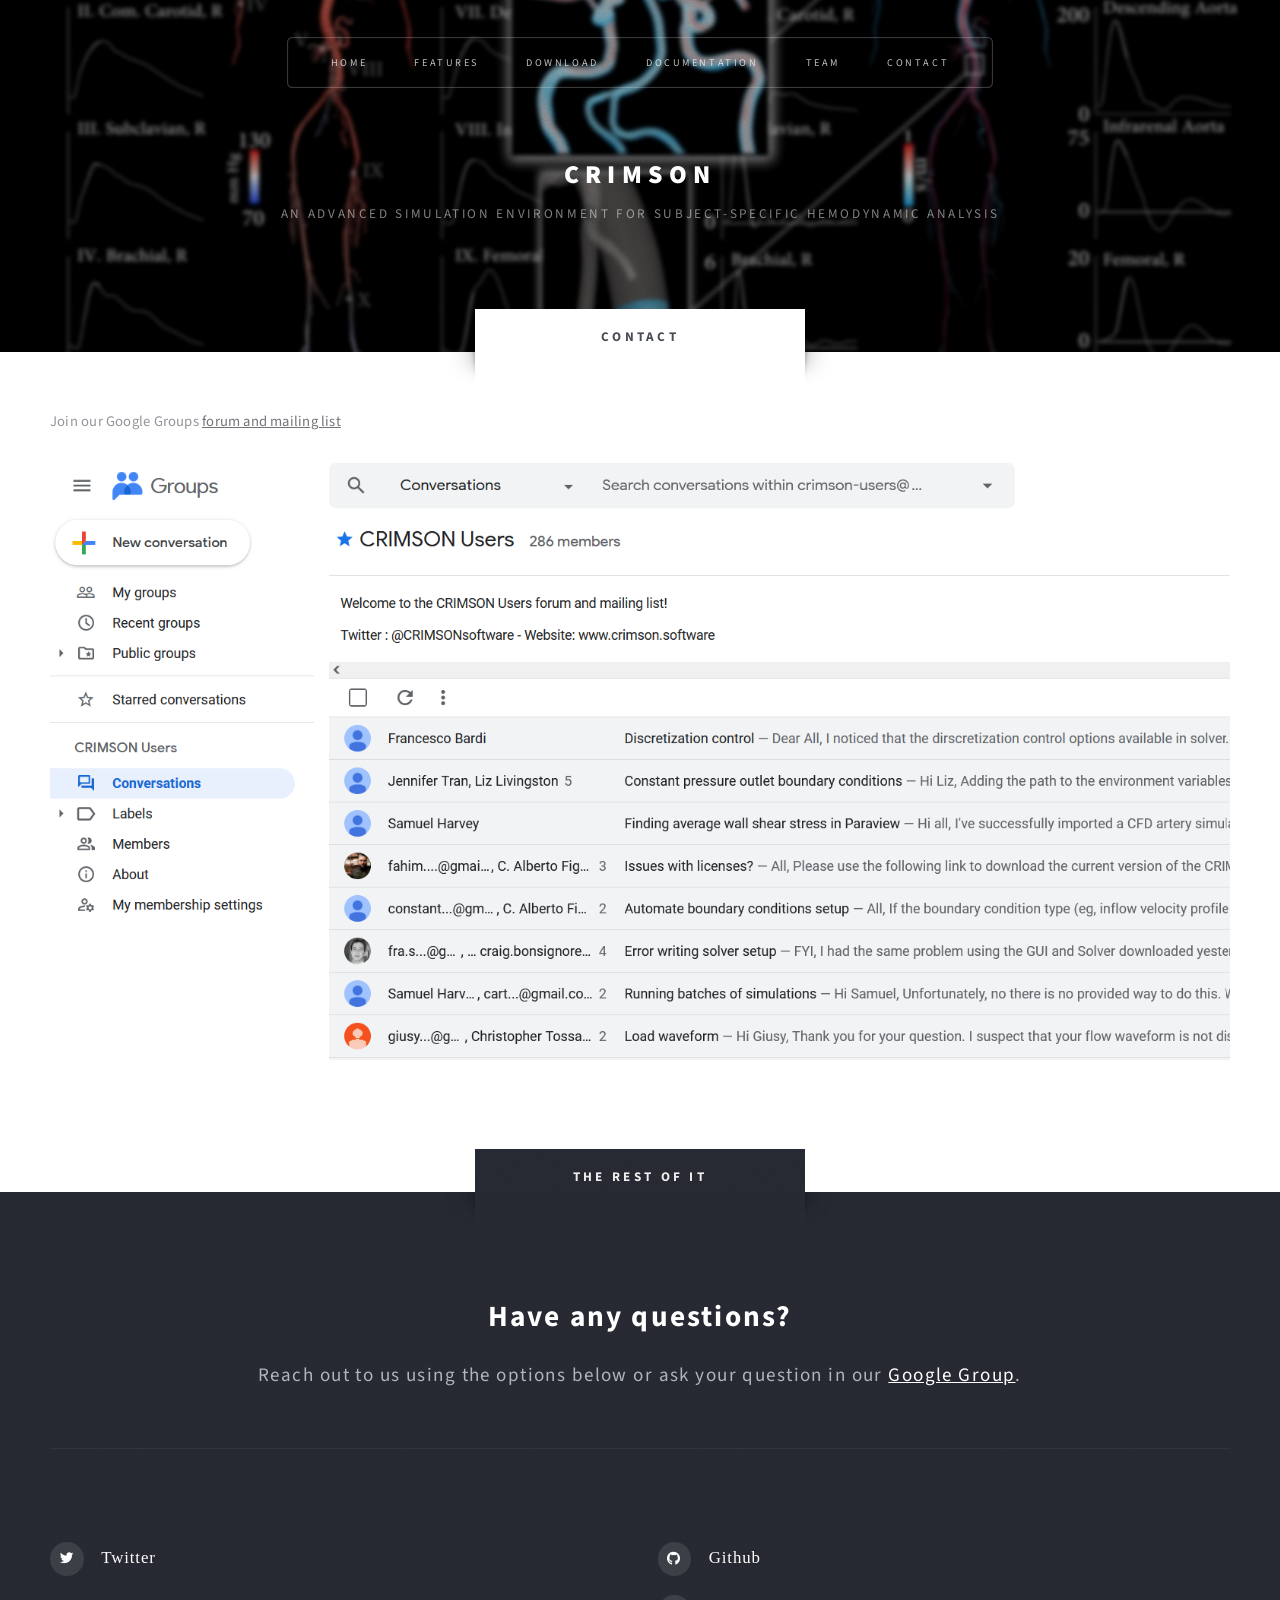
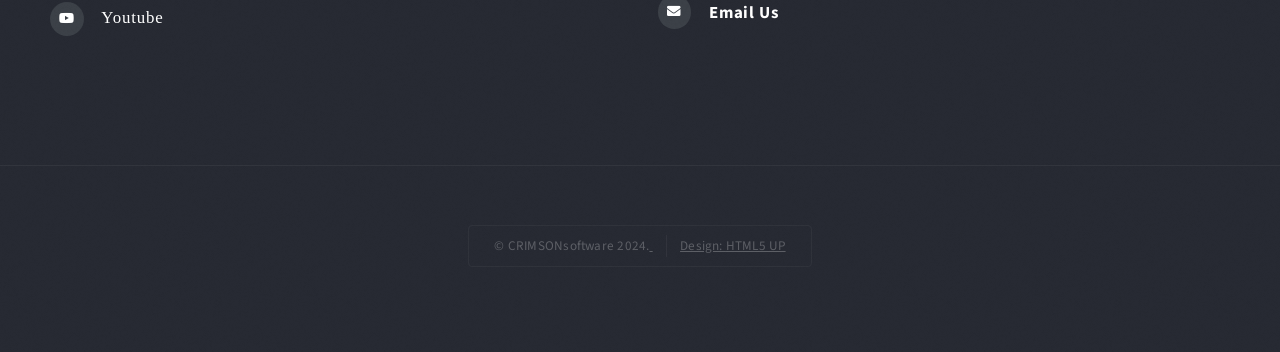
<file: contact.html>
<!DOCTYPE HTML>
<!--
	Escape Velocity by HTML5 UP
	html5up.net | @ajlkn
	Free for personal and commercial use under the CCA 3.0 license (html5up.net/license)
-->
<html>

<head>
	<!-- Google Tag Manager -->
	<script>(function (w, d, s, l, i) {
			w[l] = w[l] || []; w[l].push({
				'gtm.start':
					new Date().getTime(), event: 'gtm.js'
			}); var f = d.getElementsByTagName(s)[0],
				j = d.createElement(s), dl = l != 'dataLayer' ? '&l=' + l : ''; j.async = true; j.src =
					'https://www.googletagmanager.com/gtm.js?id=' + i + dl; f.parentNode.insertBefore(j, f);
		})(window, document, 'script', 'dataLayer', 'GTM-W2D6SSKC');</script>
	<!-- End Google Tag Manager -->
	<title>CRIMSON - Contact</title>
	<meta charset="utf-8" />
	<meta name="viewport" content="width=device-width, initial-scale=1, user-scalable=no" />
	<link rel="icon" type="image/x-icon" href="/images/logo.ico">
	<link rel="stylesheet" href="assets/css/main.css" />
</head>

<body class="no-sidebar is-preload">
	<!-- Google Tag Manager (noscript) -->
	<noscript><iframe src="https://www.googletagmanager.com/ns.html?id=GTM-W2D6SSKC"
	height="0" width="0" style="display:none;visibility:hidden"></iframe></noscript>
	<!-- End Google Tag Manager (noscript) -->
	<div id="page-wrapper">

		<!-- Header -->
		<section id="header" class="wrapper">

			<!-- Logo -->
			<div id="logo">
				<h1><a href="index.html">CRIMSON</a></h1>
				<p>An advanced simulation environment for subject-specific hemodynamic analysis</p>
			</div>

			<!-- Nav -->
			<nav id="nav">
				<ul>
					<li class="current"><a href="index.html">Home</a></li>
					<li><a href="features.html">Features</a>
						<ul>
							<li><a href="#software_details">Software Details</a></li>
						</ul>
					</li>
					<li><a href="download.html">Download</a></li>
					<li><a href="documentation.html">Documentation</a>
						<ul>
							<li><a href="workshops.html">Workshops</a></li>
							<li><a href="publications.html">Publications</a></li>
						</ul>
					</li>
					<li><a href="team.html">Team</a></li>
					<li><a href="contact.html">Contact</a></li>
				</ul>
			</nav>

		</section>

		<!-- Main -->
		<div id="main" class="wrapper style2">
			<div class="title">Contact</div>
			<div class="container">

				<!-- Content -->
				<div id="content">
					<article class="box post">
						<p>Join our Google Groups <a href="https://groups.google.com/forum/#!forum/crimson-users"
								target="_blank">forum and mailing list</a></p>

						<a href="https://groups.google.com/forum/#!forum/crimson-users" class="image featured" target="_blank">
							<img src="images/google_groups.png" alt="" />
						</a>
					</article>
				</div>

			</div>
		</div>

		<!-- Footer -->
		<section id="footer" class="wrapper">
			<div class="title">The Rest Of It</div>
			<div class="container">
				<header class="style1">
					<h2>Have any questions?</h2>
					<p>Reach out to us using the options below or ask your question in our <a href="">Google Group</a>.
					</p>
				</header>
				<section class="feature-list small">
					<div class="row">
						<div class="col-6 col-12-small">
							<section>
								<p>
								<h3 class="fab fa-twitter"><a href="https://twitter.com/CRIMSONsoftware" target="_blank">Twitter</a>
								</h3>
								<p>
								<h3 class="fab fa-youtube"><a href="https://www.youtube.com/@crimsonsoftware1143"
										target="_blank">Youtube</a></h3>
								</p>
							</section>
						</div>
						<div class="col-6 col-12-small">
							<section>
								<p>
								<h3 class="fab fa-github"><a href="https://github.com/CRIMSONCardiovascularModelling"
										target="_blank">Github</a></h3>
								</p>
								<p>
								<h3 class="icon solid fa-envelope"><a href="mailto:figueroc@med.umich.edu?subject=Crimson Question"
										target="_blank" rel="noopener noreferrer">Email Us</h3>
								</p>
							</section>
						</div>
					</div>
				</section>

			</div>

			<div id="copyright">
				<ul>
					<li>&copy; CRIMSONsoftware 2024.</li>
					<li>Design: <a href="http://html5up.net">HTML5 UP</a></li>
				</ul>
			</div>
		</section>

	</div>

	<!-- Scripts -->
	<script src="assets/js/jquery.min.js"></script>
	<script src="assets/js/jquery.dropotron.min.js"></script>
	<script src="assets/js/browser.min.js"></script>
	<script src="assets/js/breakpoints.min.js"></script>
	<script src="assets/js/util.js"></script>
	<script src="assets/js/main.js"></script>

</body>

</html>
</file>
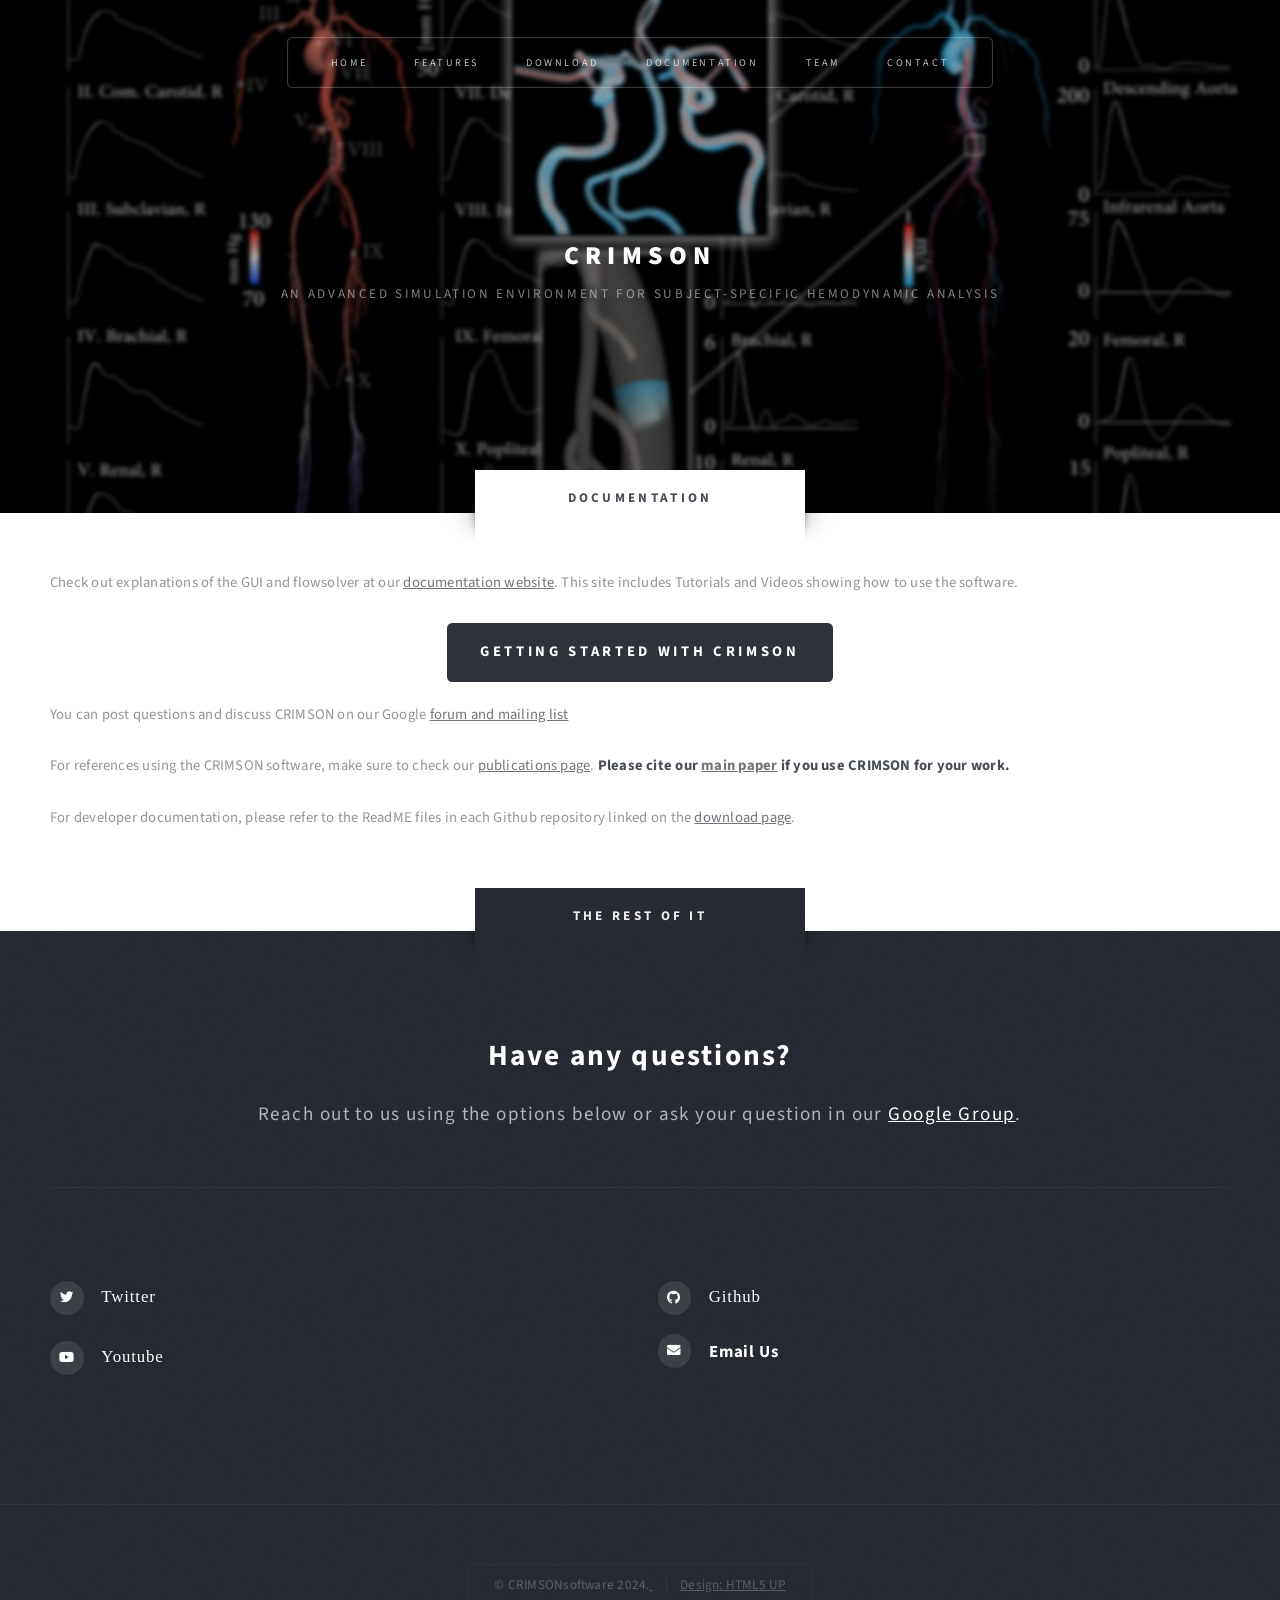
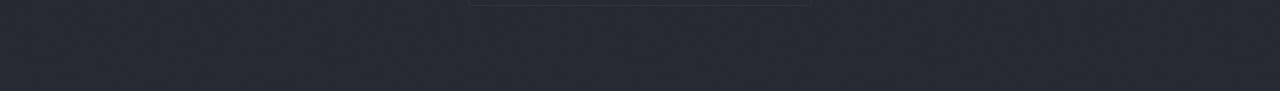
<file: documentation.html>
<!DOCTYPE HTML>
<!--
	Escape Velocity by HTML5 UP
	html5up.net | @ajlkn
	Free for personal and commercial use under the CCA 3.0 license (html5up.net/license)
-->
<html>

<head>
	<!-- Google Tag Manager -->
	<script>(function (w, d, s, l, i) {
			w[l] = w[l] || []; w[l].push({
				'gtm.start':
					new Date().getTime(), event: 'gtm.js'
			}); var f = d.getElementsByTagName(s)[0],
				j = d.createElement(s), dl = l != 'dataLayer' ? '&l=' + l : ''; j.async = true; j.src =
					'https://www.googletagmanager.com/gtm.js?id=' + i + dl; f.parentNode.insertBefore(j, f);
		})(window, document, 'script', 'dataLayer', 'GTM-W2D6SSKC');</script>
	<!-- End Google Tag Manager -->
	<title>CRIMSON - Documentation</title>
	<meta charset="utf-8" />
	<meta name="viewport" content="width=device-width, initial-scale=1, user-scalable=no" />
	<link rel="icon" type="image/x-icon" href="/images/logo.ico">
	<link rel="stylesheet" href="assets/css/main.css" />
</head>

<body class="homepage is-preload">
	<!-- Google Tag Manager (noscript) -->
	<noscript><iframe src="https://www.googletagmanager.com/ns.html?id=GTM-W2D6SSKC"
	height="0" width="0" style="display:none;visibility:hidden"></iframe></noscript>
	<!-- End Google Tag Manager (noscript) -->
	
	<div id="page-wrapper">

		<!-- Header -->
		<section id="header" class="wrapper">

			<!-- Logo -->
			<div id="logo">
				<h1><a href="index.html">CRIMSON</a></h1>
				<p>An advanced simulation environment for subject-specific hemodynamic analysis</p>
			</div>

			<!-- Nav -->
			<nav id="nav">
				<ul>
					<li class="current"><a href="index.html">Home</a></li>
					<li><a href="features.html">Features</a>
						<ul>
							<li><a href="#software_details">Software Details</a></li>
						</ul>
					</li>
					<li><a href="download.html">Download</a></li>
					<li><a href="documentation.html">Documentation</a>
						<ul>
							<li><a href="workshops.html">Workshops</a></li>
							<li><a href="publications.html">Publications</a></li>
						</ul>
					</li>
					<li><a href="team.html">Team</a></li>
					<li><a href="contact.html">Contact</a></li>
				</ul>
			</nav>

		</section>

		<!-- Main -->
		<div id="main" class="wrapper style2">
			<div class="title">Documentation</div>
			<div class="container">

				<!-- Content -->
				<div id="content">
					<article class="box post">
						<p>Check out explanations of the GUI and flowsolver at our <a href="https://websites.umich.edu/~sadid/"
								target="_blank">documentation website</a>. This site includes Tutorials and Videos showing how to use
							the software.</p>
						<center class="actions"><a href="https://websites.umich.edu/~sadid/" class="button style3 large"
								target="_blank">Getting Started with CRIMSON</a></center>
						<br />
						<p>You can post questions and discuss CRIMSON on our Google <a
								href="https://groups.google.com/forum/#!forum/crimson-users" target="_blank">forum and mailing list</a>
						</p>
						<p>For references using the CRIMSON software, make sure to check our <a
								href="publications.html">publications page</a>. <b>Please cite our <a
									href="https://doi.org/10.1371/journal.pcbi.1008881">main paper</a> if you use CRIMSON for your
								work.</b></p>
						<p>For developer documentation, please refer to the ReadME files in each Github repository linked on the <a
								href="download.html#source_code">download page</a>.</p>
					</article>
				</div>

			</div>
		</div>


		<!-- Footer -->
		<section id="footer" class="wrapper">
			<div class="title">The Rest Of It</div>
			<div class="container">
				<header class="style1">
					<h2>Have any questions?</h2>
					<p>Reach out to us using the options below or ask your question in our <a href="">Google Group</a>.
					</p>
				</header>
				<section class="feature-list small">
					<div class="row">
						<div class="col-6 col-12-small">
							<section>
								<p>
								<h3 class="fab fa-twitter"><a href="https://twitter.com/CRIMSONsoftware" target="_blank">Twitter</a>
								</h3>
								<p>
								<h3 class="fab fa-youtube"><a href="https://www.youtube.com/@crimsonsoftware1143"
										target="_blank">Youtube</a></h3>
								</p>
							</section>
						</div>
						<div class="col-6 col-12-small">
							<section>
								<p>
								<h3 class="fab fa-github"><a href="https://github.com/CRIMSONCardiovascularModelling"
										target="_blank">Github</a></h3>
								</p>
								<p>
								<h3 class="icon solid fa-envelope"><a href="mailto:figueroc@med.umich.edu?subject=Crimson Question"
										target="_blank" rel="noopener noreferrer">Email Us</h3>
								</p>
							</section>
						</div>
					</div>
				</section>

			</div>

			<div id="copyright">
				<ul>
					<li>&copy; CRIMSONsoftware 2024.</li>
					<li>Design: <a href="http://html5up.net">HTML5 UP</a></li>
				</ul>
			</div>
		</section>

	</div>

	<!-- Scripts -->
	<script src="assets/js/jquery.min.js"></script>
	<script src="assets/js/jquery.dropotron.min.js"></script>
	<script src="assets/js/browser.min.js"></script>
	<script src="assets/js/breakpoints.min.js"></script>
	<script src="assets/js/util.js"></script>
	<script src="assets/js/main.js"></script>

</body>


</html>
</file>
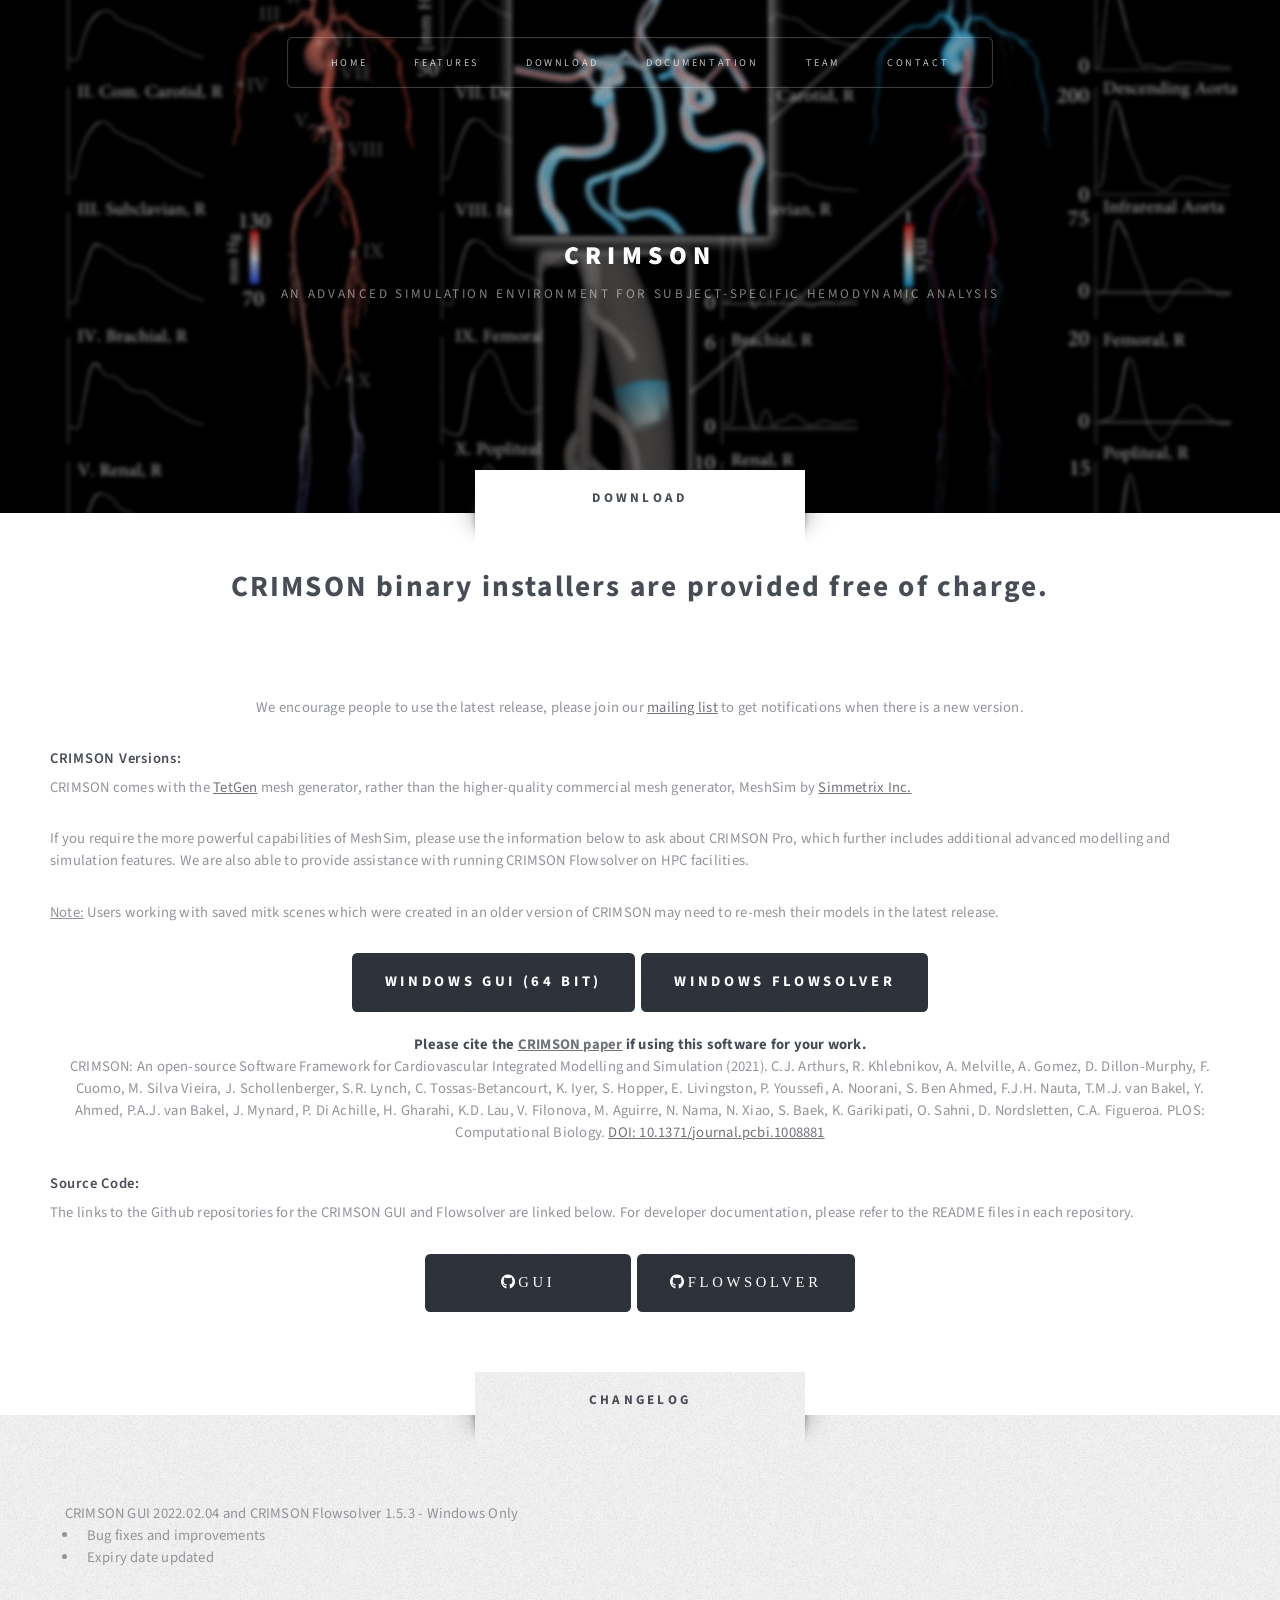
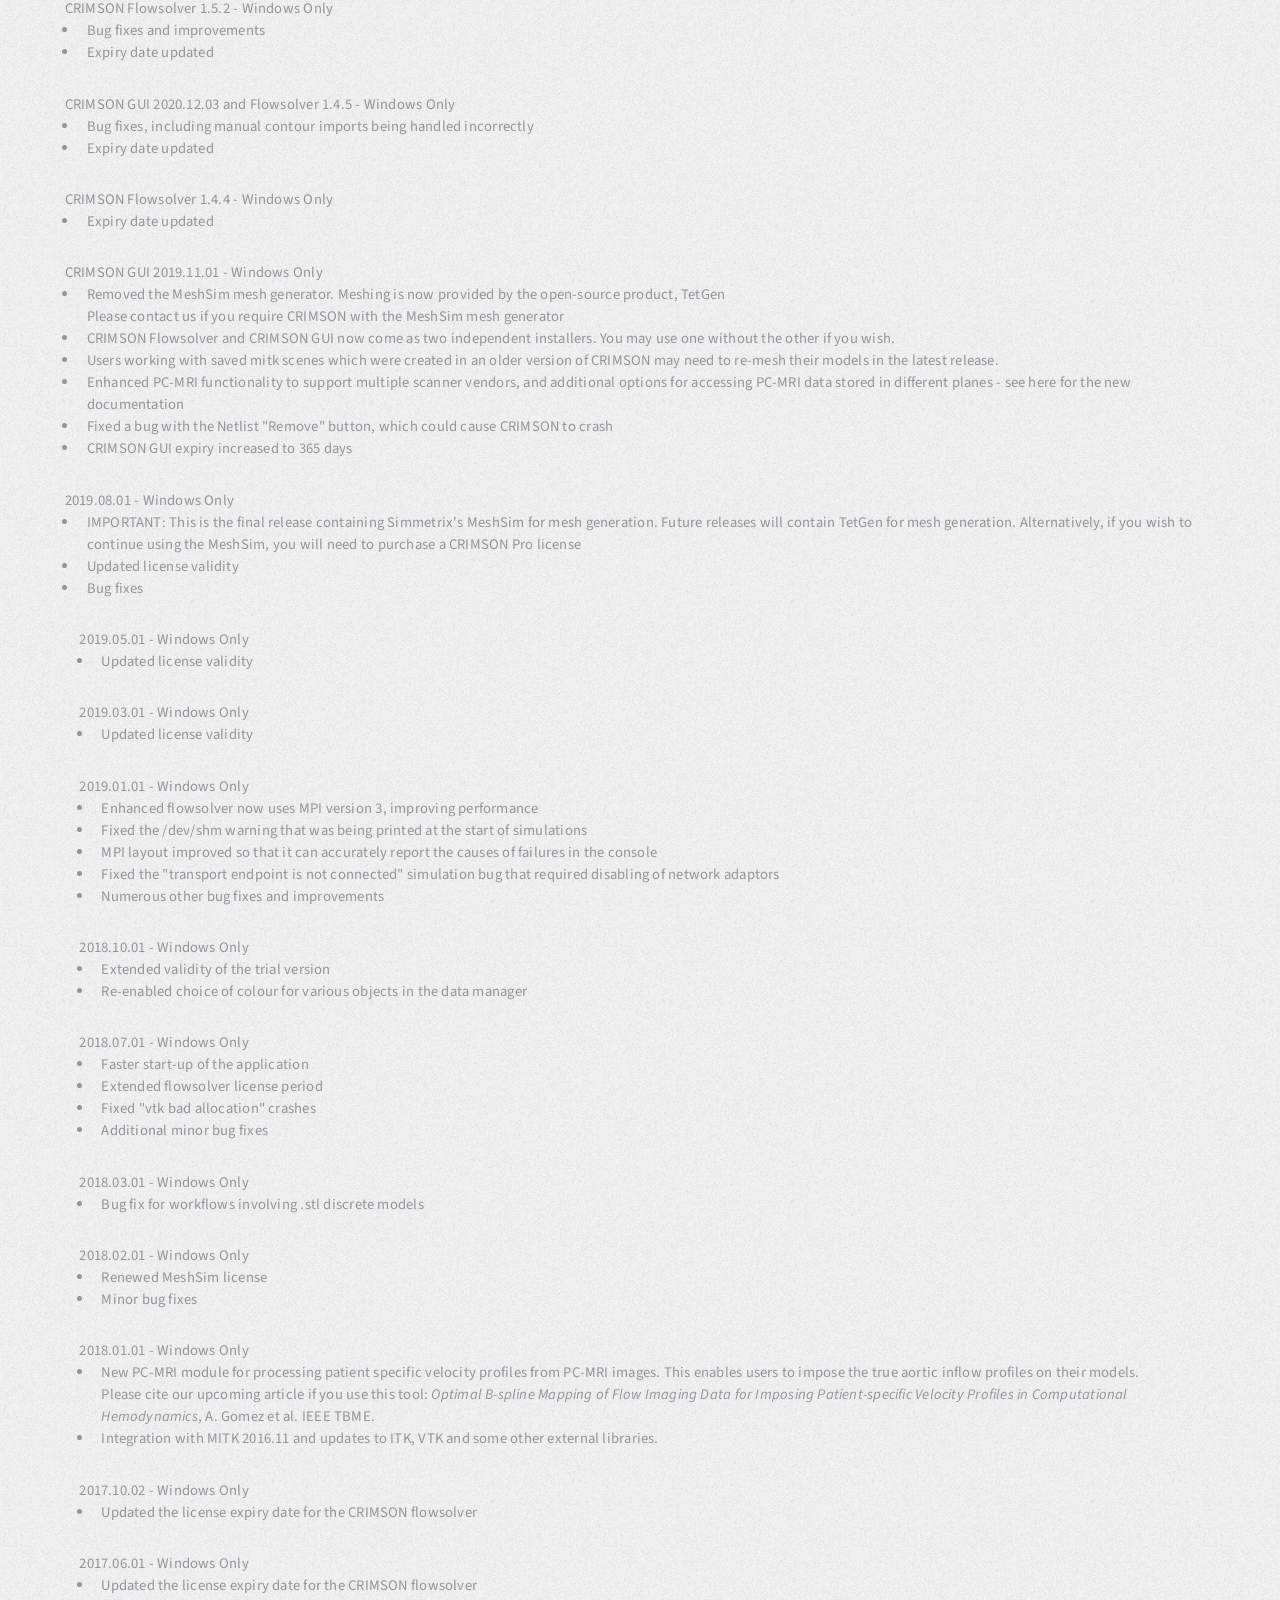
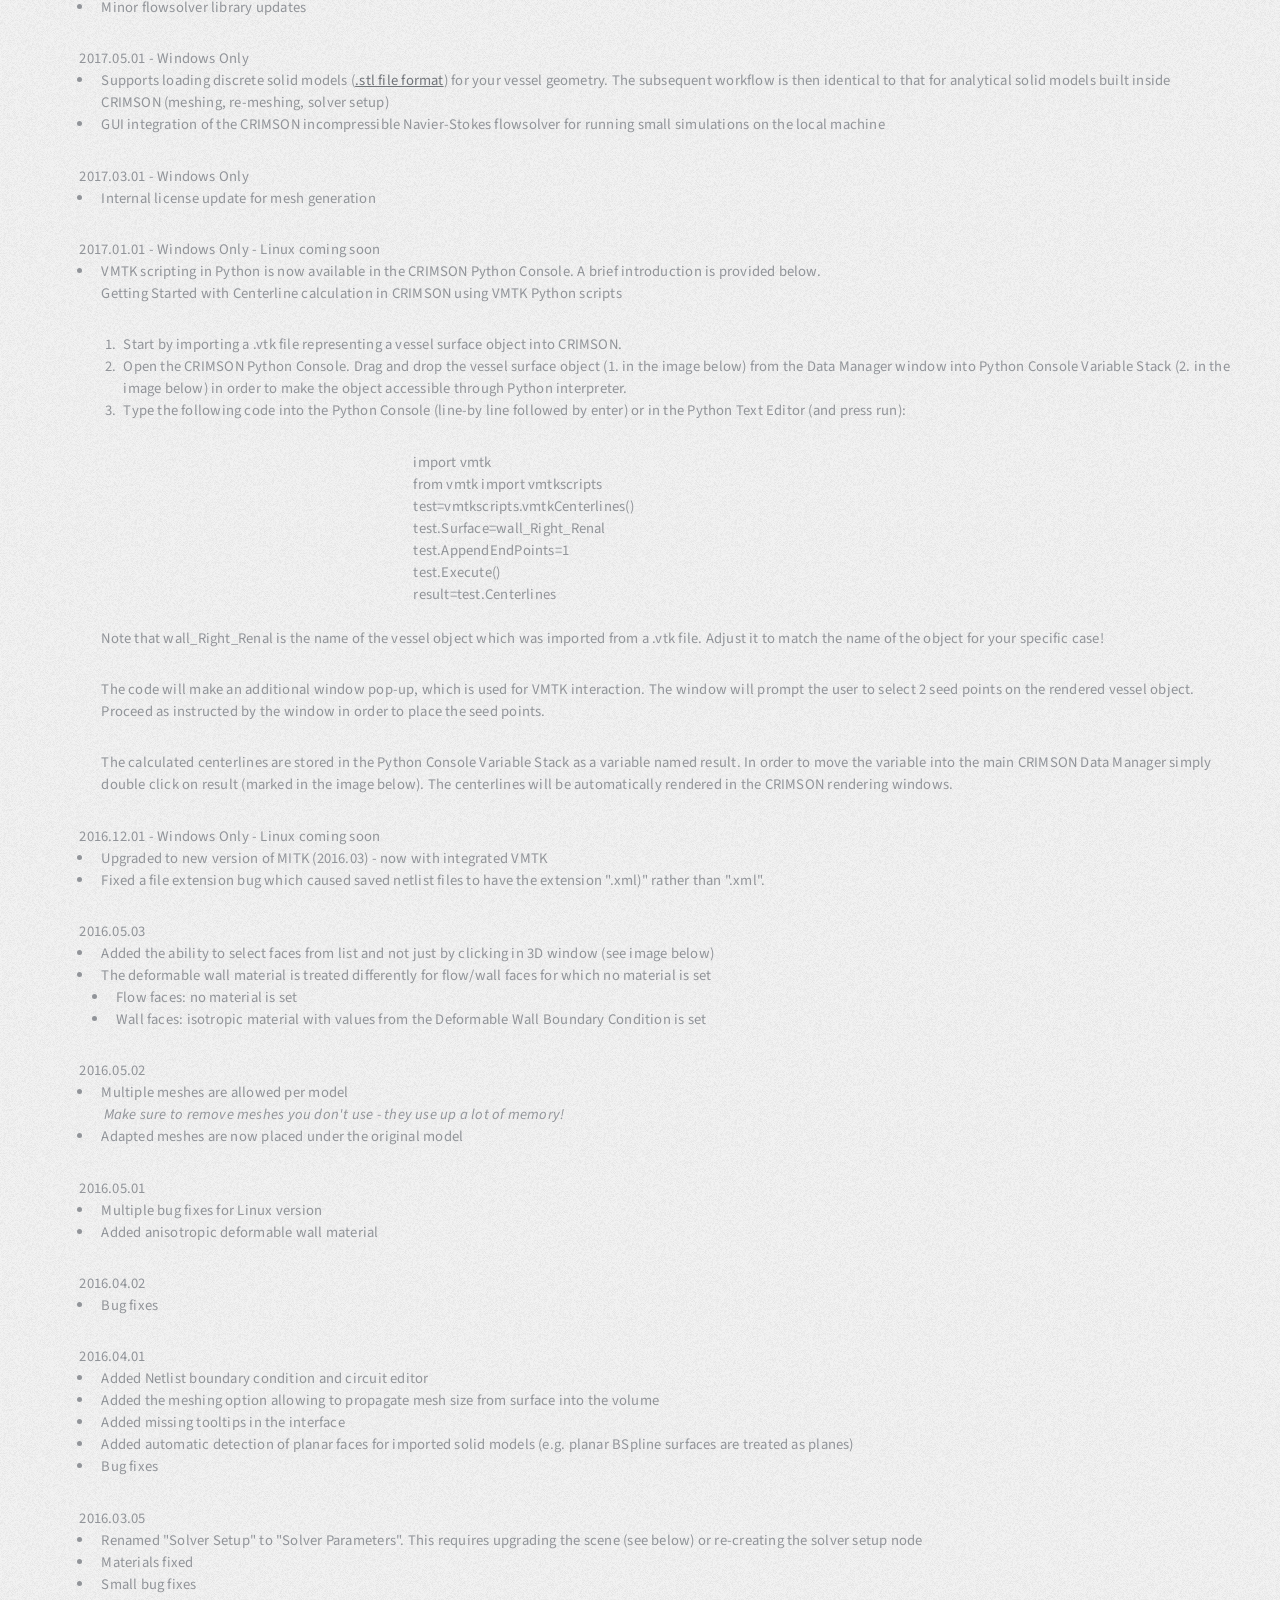
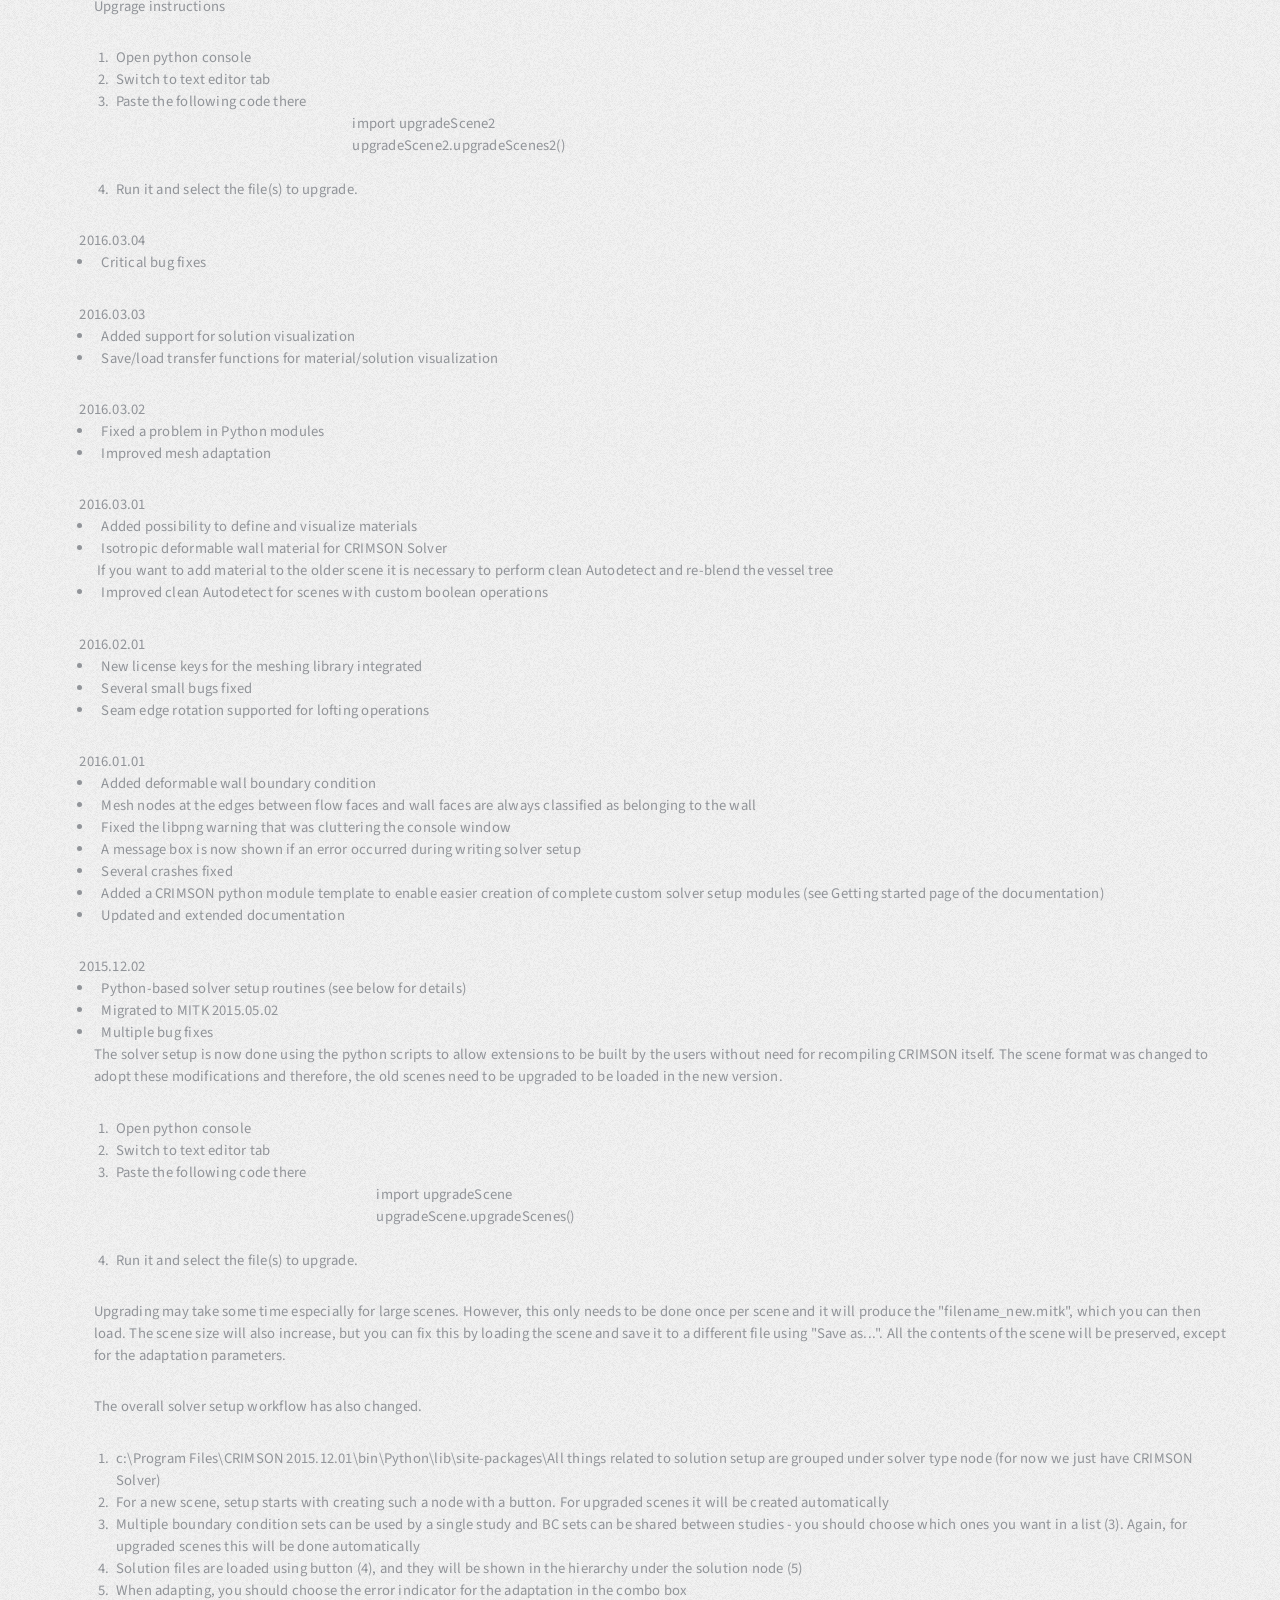
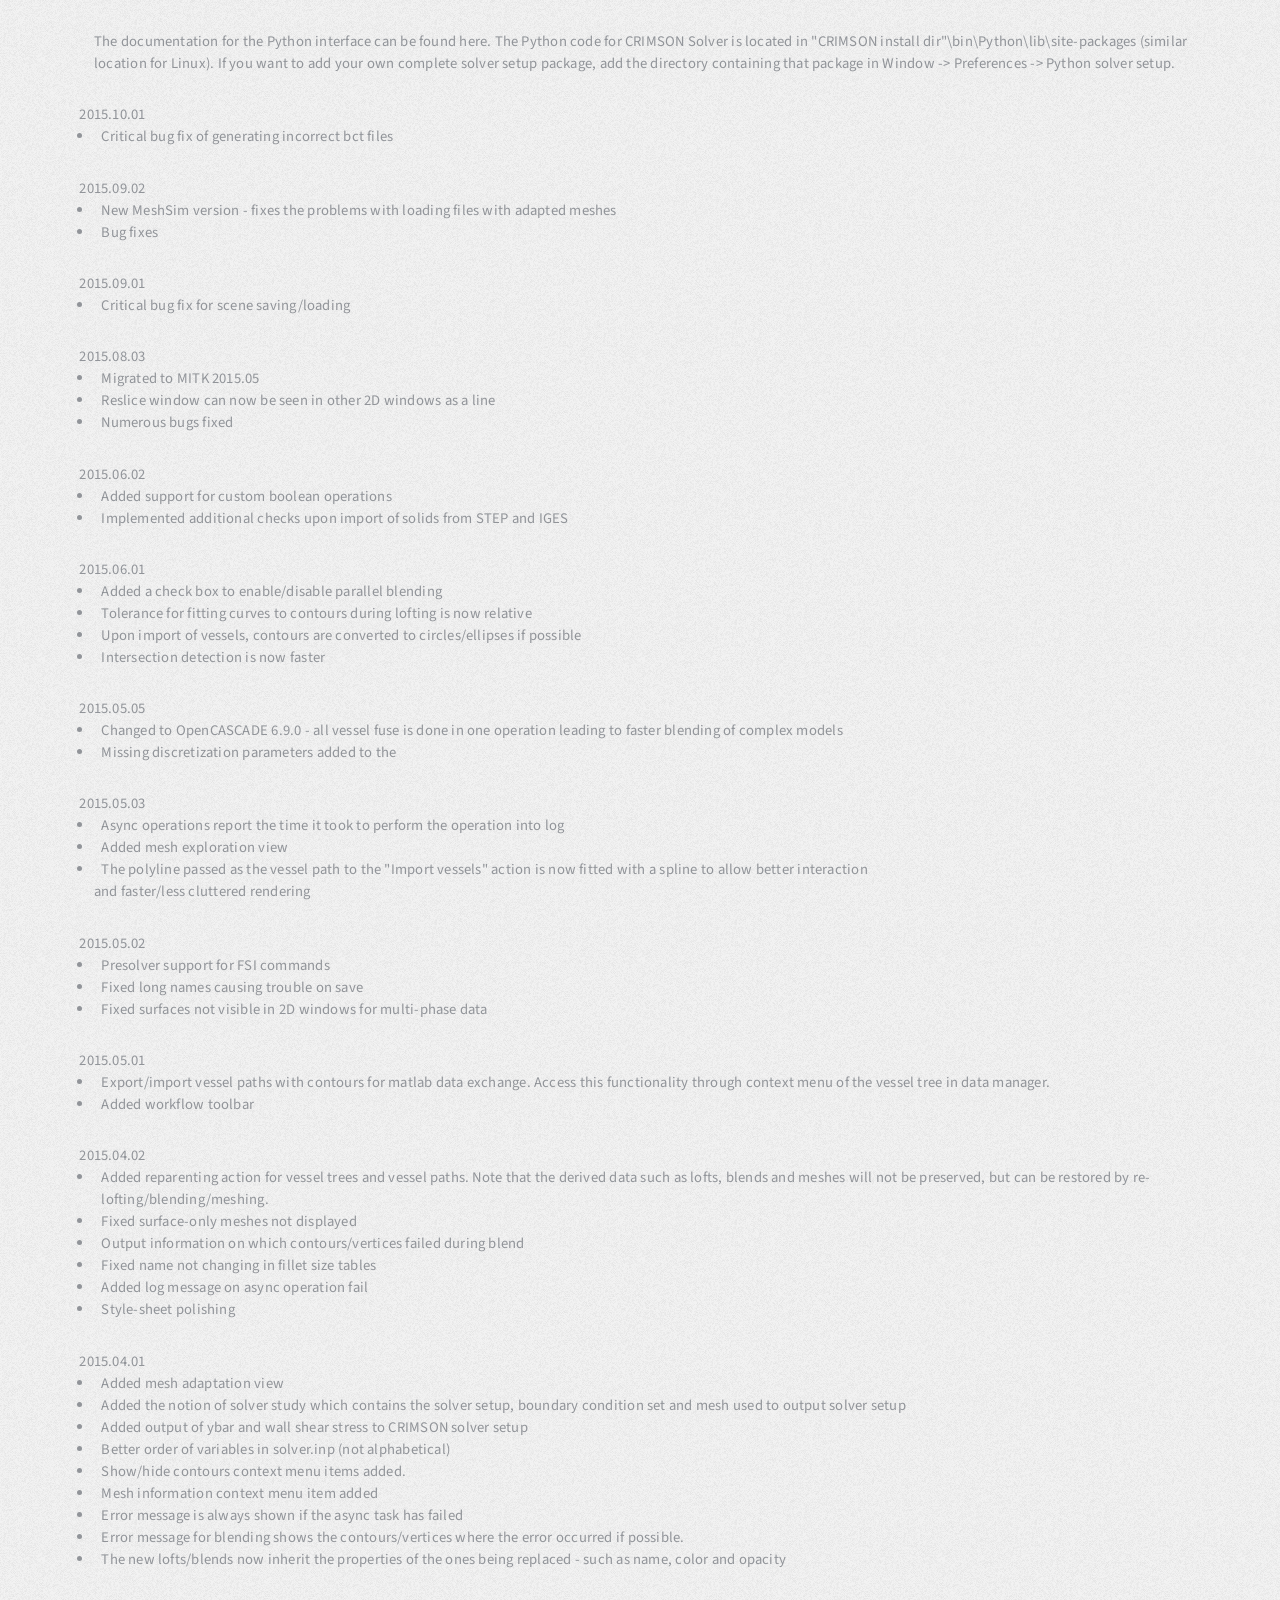
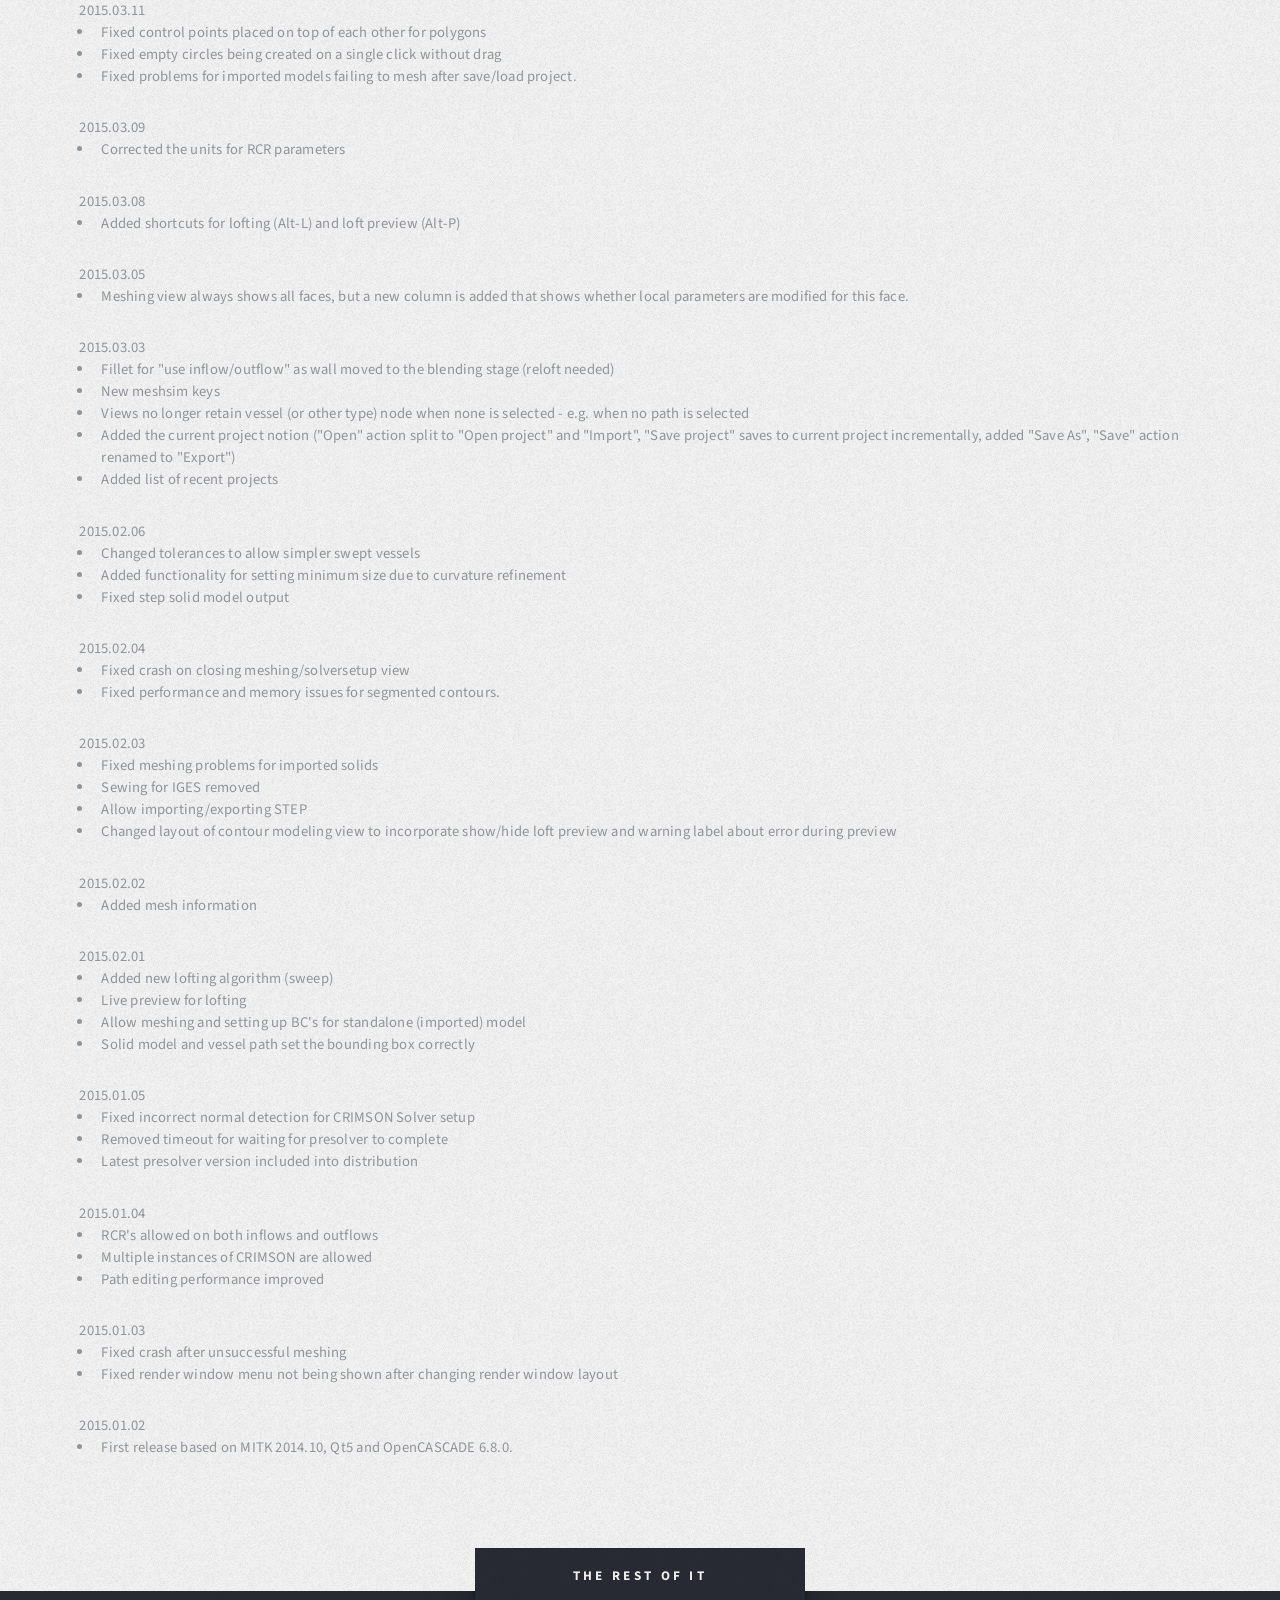
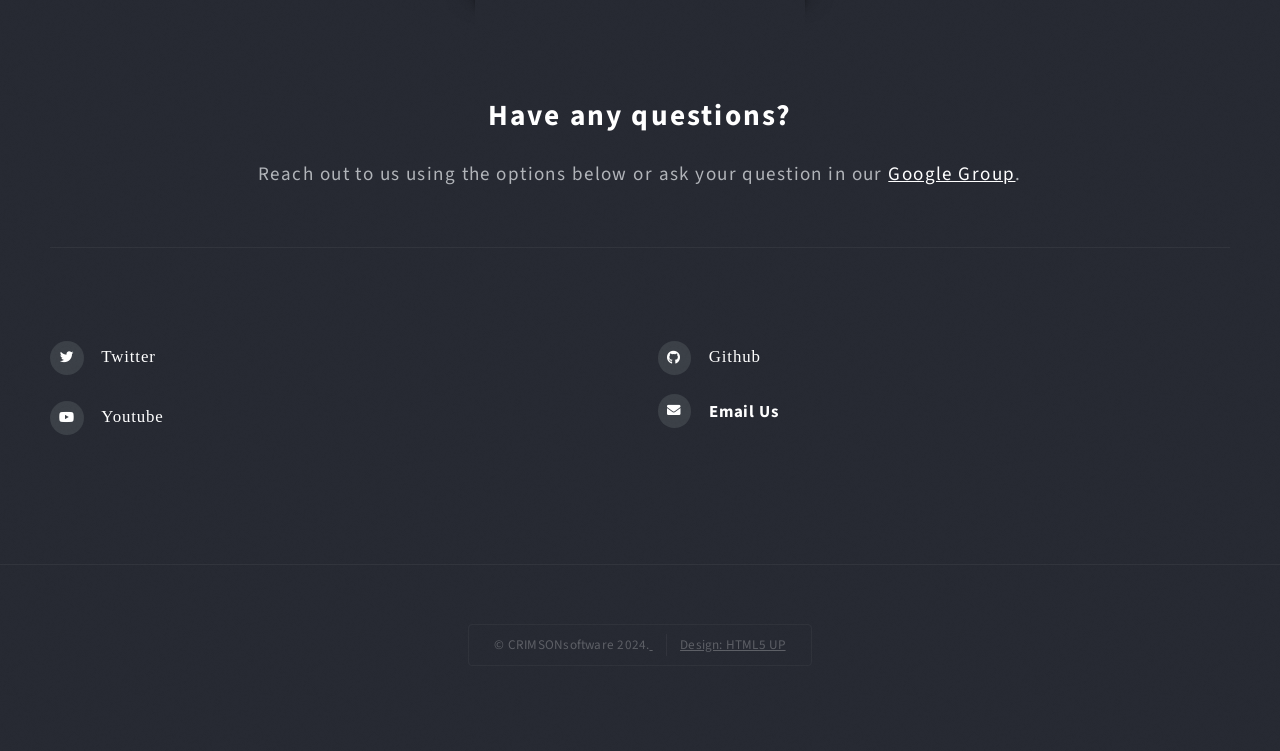
<file: download.html>
<!DOCTYPE HTML>
<!--
	Escape Velocity by HTML5 UP
	html5up.net | @ajlkn
	Free for personal and commercial use under the CCA 3.0 license (html5up.net/license)
-->
<html>

<head>
	<!-- Google Tag Manager -->
	<script>(function (w, d, s, l, i) {
			w[l] = w[l] || []; w[l].push({
				'gtm.start':
					new Date().getTime(), event: 'gtm.js'
			}); var f = d.getElementsByTagName(s)[0],
				j = d.createElement(s), dl = l != 'dataLayer' ? '&l=' + l : ''; j.async = true; j.src =
					'https://www.googletagmanager.com/gtm.js?id=' + i + dl; f.parentNode.insertBefore(j, f);
		})(window, document, 'script', 'dataLayer', 'GTM-W2D6SSKC');</script>
	<!-- End Google Tag Manager -->
	<title>CRIMSON - Download</title>
	<meta charset="utf-8" />
	<meta name="viewport" content="width=device-width, initial-scale=1, user-scalable=no" />
	<link rel="icon" type="image/x-icon" href="/images/logo.ico">
	<link rel="stylesheet" href="assets/css/main.css" />
</head>

<body class="homepage is-preload">
	<!-- Google Tag Manager (noscript) -->
<noscript><iframe src="https://www.googletagmanager.com/ns.html?id=GTM-W2D6SSKC"
	height="0" width="0" style="display:none;visibility:hidden"></iframe></noscript>
	<!-- End Google Tag Manager (noscript) -->
	<div id="page-wrapper">

		<!-- Header -->
		<section id="header" class="wrapper">

			<!-- Logo -->
			<div id="logo">
				<h1><a href="index.html">CRIMSON</a></h1>
				<p>An advanced simulation environment for subject-specific hemodynamic analysis</p>
			</div>

			<!-- Nav -->
			<nav id="nav">
				<ul>
					<li class="current"><a href="index.html">Home</a></li>
					<li><a href="features.html">Features</a>
						<ul>
							<li><a href="#software_details">Software Details</a></li>
						</ul>
					</li>
					<li><a href="download.html">Download</a></li>
					<li><a href="documentation.html">Documentation</a>
						<ul>
							<li><a href="workshops.html">Workshops</a></li>
							<li><a href="publications.html">Publications</a></li>
						</ul>
					</li>
					<li><a href="team.html">Team</a></li>
					<li><a href="contact.html">Contact</a></li>
				</ul>
			</nav>

		</section>

		<!-- Main -->
		<div id="main" class="wrapper style2">
			<div class="title">Download</div>
			<div class="container">

				<!-- Content -->
				<div id="content">
					<article class="box post">
						<header class="style1">
							<h2>CRIMSON binary installers are provided free of charge.</p>
						</header>
						<p style="text-align: center;">We encourage people to use the latest release, please join our <a
								href="https://groups.google.com/forum/#!forum/crimson-users">mailing list</a> to get notifications when
							there is a new version.</p>
						<h3>CRIMSON Versions:</h3>
						<p>CRIMSON comes with the <a href="http://wias-berlin.de/software/index.jsp?id=TetGen&lang=1">TetGen</a>
							mesh generator, rather than the higher-quality commercial mesh generator, MeshSim by <a
								href="http://www.simmetrix.com/">Simmetrix Inc.</a></p>
						<p>If you require the more powerful capabilities of MeshSim, please use the information below to ask about
							CRIMSON Pro, which further includes additional advanced modelling and simulation features. We are also
							able to provide assistance with running CRIMSON Flowsolver on HPC facilities.</p>
						<p><u>Note:</u> Users working with saved mitk scenes which were created in an older version of CRIMSON may
							need to re-mesh their models in the latest release.</p>

						<center class="actions"><a
								href="https://www.dropbox.com/scl/fi/e3xf0z5ryald5h8stpbqg/CRIMSON-2023.06.03-win64.exe?rlkey=vet9yzwobv4gi9psirfrp6rx1&st=lcwswyhk&dl=1"
								class="button style3 large" target="_blank">Windows GUI (64 Bit)</a>&nbsp;&nbsp;<a
								href="https://www.dropbox.com/scl/fi/9776w3hze46hvy45g8cgp/CRIMSON_Flowsolver_2.0.3_2022.06.01-installpath.exe?rlkey=2q8qamepsyz8ger03bkpq6bzn&e=1&st=si6m4301&dl=1"
								class="button style3 large" target="_blank">Windows Flowsolver</a></center>
						<br />
						<p style="text-align: center;"><b>Please cite the <a
									href="https://doi.org/10.1371/journal.pcbi.1008881">CRIMSON paper</a> if using this software for your
								work.</b>
							</br>CRIMSON: An open-source Software Framework for Cardiovascular Integrated Modelling and Simulation
							(2021). C.J. Arthurs, R. Khlebnikov, A. Melville, A. Gomez, D. Dillon-Murphy, F. Cuomo, M. Silva Vieira,
							J. Schollenberger, S.R. Lynch, C. Tossas-Betancourt, K. Iyer, S. Hopper, E. Livingston, P. Youssefi, A.
							Noorani, S. Ben Ahmed, F.J.H. Nauta, T.M.J. van Bakel, Y. Ahmed, P.A.J. van Bakel, J. Mynard, P. Di
							Achille, H. Gharahi, K.D. Lau, V. Filonova, M. Aguirre, N. Nama, N. Xiao, S. Baek, K. Garikipati, O.
							Sahni, D. Nordsletten, C.A. Figueroa. PLOS: Computational Biology. <a
								href="https://doi.org/10.1371/journal.pcbi.1008881">DOI: 10.1371/journal.pcbi.1008881</a></p>


						<h3 id="source_code">Source Code:</h3>
						<!-- <br/> -->
						<p>The links to the Github repositories for the CRIMSON GUI and Flowsolver are linked below. For developer
							documentation, please refer to the README files in each repository.</p>
						<center class="actions"><a href="https://github.com/carthurs/CRIMSONGUI" class="button style3 large"
								target="_blank"><i class="fab fa-github">GUI</i></a>&nbsp;&nbsp;<a
								href="https://github.com/carthurs/CRIMSONFlowsolver" class="button style3 large" target="_blank"><i
									class="fab fa-github">Flowsolver</i></a></center>
					</article>
				</div>

			</div>
		</div>

		<!-- Highlights -->
		<section id="highlights" class="wrapper style3">
			<div class="title">Changelog</div>
			<div class="container">
				<div id="content">
					<p>
					<ul>CRIMSON GUI 2022.02.04 and CRIMSON Flowsolver 1.5.3 - Windows Only
						<ul>
							<li>Bug fixes and improvements</li>
							<li>Expiry date updated</li>
						</ul>
					</ul>
					<ul>CRIMSON Flowsolver 1.5.2 - Windows Only
						<ul>
							<li>Bug fixes and improvements</li>
							<li>Expiry date updated</li>
						</ul>
					</ul>
					<ul>CRIMSON GUI 2020.12.03 and Flowsolver 1.4.5 - Windows Only
						<ul>
							<li>Bug fixes, including manual contour imports being handled incorrectly</li>
							<li>Expiry date updated</li>
						</ul>
					</ul>
					<ul>CRIMSON Flowsolver 1.4.4 - Windows Only
						<ul>
							<li>Expiry date updated</li>
						</ul>
					</ul>
					<ul>CRIMSON GUI 2019.11.01 - Windows Only
						<ul>
							<li>Removed the MeshSim mesh generator. Meshing is now provided by the open-source product, TetGen <br />
								Please contact us if you require CRIMSON with the MeshSim mesh generator</li>
							<li>CRIMSON Flowsolver and CRIMSON GUI now come as two independent installers. You may use one without the
								other if you wish.</li>
							<li>Users working with saved mitk scenes which were created in an older version of CRIMSON may need to
								re-mesh their models in the latest release.</li>
							<li>Enhanced PC-MRI functionality to support multiple scanner vendors, and additional options for
								accessing PC-MRI data stored in different planes - see here for the new documentation</li>
							<li>Fixed a bug with the Netlist "Remove" button, which could cause CRIMSON to crash</li>
							<li>CRIMSON GUI expiry increased to 365 days</li>
						</ul>
					</ul>
					<ul>2019.08.01 - Windows Only
						<ul>
							<li>IMPORTANT: This is the final release containing Simmetrix's MeshSim for mesh generation. Future
								releases will contain TetGen for mesh generation. Alternatively, if you wish to continue using the
								MeshSim, you will need to purchase a CRIMSON Pro license</li>
							<li>Updated license validity</li>
							<li>Bug fixes</li>
						</ul>
						<ul>2019.05.01 - Windows Only
							<ul>
								<li>Updated license validity</li>
							</ul>
						</ul>
						<ul>2019.03.01 - Windows Only
							<ul>
								<li>Updated license validity</li>
							</ul>
						</ul>
						<ul>2019.01.01 - Windows Only
							<ul>
								<li>Enhanced flowsolver now uses MPI version 3, improving performance</li>
								<li>Fixed the /dev/shm warning that was being printed at the start of simulations</li>
								<li>MPI layout improved so that it can accurately report the causes of failures in the console</li>
								<li>Fixed the "transport endpoint is not connected" simulation bug that required disabling of network
									adaptors</li>
								<li>Numerous other bug fixes and improvements</li>
							</ul>
						</ul>
						<ul>2018.10.01 - Windows Only
							<ul>
								<li>Extended validity of the trial version</li>
								<li>Re-enabled choice of colour for various objects in the data manager</li>
							</ul>
						</ul>
						<ul>2018.07.01 - Windows Only
							<ul>
								<li>Faster start-up of the application</li>
								<li>Extended flowsolver license period</li>
								<li>Fixed "vtk bad allocation" crashes</li>
								<li>Additional minor bug fixes</li>
							</ul>
						</ul>
						<ul>2018.03.01 - Windows Only
							<ul>
								<li>Bug fix for workflows involving .stl discrete models</li>
							</ul>
						</ul>
						<ul>2018.02.01 - Windows Only
							<ul>
								<li>Renewed MeshSim license</li>
								<li>Minor bug fixes</li>
							</ul>
						</ul>
						<ul>2018.01.01 - Windows Only
							<ul>
								<li>New PC-MRI module for processing patient specific velocity profiles from PC-MRI images. This enables
									users to impose the true aortic inflow profiles on their models. <br />
									Please cite our upcoming article if you use this tool: <em>Optimal B-spline Mapping of Flow Imaging
										Data for Imposing Patient-specific Velocity Profiles in Computational Hemodynamics</em>, A. Gomez et
									al. IEEE TBME.</li>
								<li>Integration with MITK 2016.11 and updates to ITK, VTK and some other external libraries.</li>
							</ul>
						</ul>
						<ul>2017.10.02 - Windows Only
							<ul>
								<li>Updated the license expiry date for the CRIMSON flowsolver</li>
							</ul>
						</ul>
						<ul>2017.06.01 - Windows Only
							<ul>
								<li>Updated the license expiry date for the CRIMSON flowsolver</li>
								<li>Minor flowsolver library updates</li>
							</ul>
						</ul>
						<ul>2017.05.01 - Windows Only
							<ul>
								<li>Supports loading discrete solid models (<a
										href="https://en.wikipedia.org/wiki/STL_(file_format)">.stl file format</a>) for your vessel
									geometry. The subsequent workflow is then identical to that for analytical solid models built inside
									CRIMSON (meshing, re-meshing, solver setup)</li>

								<li>GUI integration of the CRIMSON incompressible Navier-Stokes flowsolver for running small simulations
									on the local machine</li>
							</ul>
						</ul>
						<ul>2017.03.01 - Windows Only
							<ul>
								<li>Internal license update for mesh generation</li>
							</ul>
						</ul>
						<ul>2017.01.01 - Windows Only - Linux coming soon
							<ul>
								<li>VMTK scripting in Python is now available in the CRIMSON Python Console. A brief introduction is
									provided below.

									<p>Getting Started with Centerline calculation in CRIMSON using VMTK Python scripts

									<ol>
										<li>Start by importing a .vtk file representing a vessel surface object into CRIMSON.</li>
										<li>Open the CRIMSON Python Console. Drag and drop the vessel surface object (1. in the image below)
											from the Data Manager window into Python Console Variable Stack (2. in the image below) in order
											to make the object accessible through Python interpreter.</li>
										<li>Type the following code into the Python Console (line-by line followed by enter) or in the
											Python Text Editor (and press run):</li>
									</ol>
									</p>
									<pre>
													import vmtk
													from vmtk import vmtkscripts
													test=vmtkscripts.vmtkCenterlines()
													test.Surface=wall_Right_Renal
													test.AppendEndPoints=1
													test.Execute()
													result=test.Centerlines
												</pre>
									<p>Note that wall_Right_Renal is the name of the vessel object which was imported from a .vtk file.
										Adjust it to match the name of the object for your specific case!</p>
									<p>The code will make an additional window pop-up, which is used for VMTK interaction. The window will
										prompt the user to select 2 seed points on the rendered vessel object. Proceed as instructed by the
										window in order to place the seed points.</p>
									<p>The calculated centerlines are stored in the Python Console Variable Stack as a variable named
										result. In order to move the variable into the main CRIMSON Data Manager simply double click on
										result (marked in the image below). The centerlines will be automatically rendered in the CRIMSON
										rendering windows.</p>
								</li>
							</ul>
						</ul>
						<ul>2016.12.01 - Windows Only - Linux coming soon
							<ul>
								<li>Upgraded to new version of MITK (2016.03) - now with integrated VMTK</li>
								<li>Fixed a file extension bug which caused saved netlist files to have the extension ".xml)" rather
									than ".xml".</li>
							</ul>
						</ul>
						<ul>2016.05.03
							<ul>
								<li>Added the ability to select faces from list and not just by clicking in 3D window (see image below)
								</li>
								<li>The deformable wall material is treated differently for flow/wall faces for which no material is set
								</li>
								<ul>
									<li>Flow faces: no material is set</li>
									<li>Wall faces: isotropic material with values from the Deformable Wall Boundary Condition is set</li>
								</ul>
							</ul>
						</ul>
						<ul>2016.05.02
							<ul>
								<li>Multiple meshes are allowed per model</li>
								&nbsp;&nbsp;&nbsp;<em>Make sure to remove meshes you don't use - they use up a lot of memory!</em>
								<li>Adapted meshes are now placed under the original model</li>
							</ul>
						</ul>
						<ul>2016.05.01
							<ul>
								<li>Multiple bug fixes for Linux version</li>
								<li>Added anisotropic deformable wall material</li>
							</ul>
						</ul>
						<ul>2016.04.02
							<ul>
								<li>Bug fixes</li>
							</ul>
						</ul>
						<ul>2016.04.01
							<ul>
								<li>Added Netlist boundary condition and circuit editor</li>
								<li>Added the meshing option allowing to propagate mesh size from surface into the volume</li>
								<li>Added missing tooltips in the interface</li>
								<li>Added automatic detection of planar faces for imported solid models (e.g. planar BSpline surfaces
									are treated as planes)</li>
								<li>Bug fixes</li>
							</ul>
						</ul>
						<ul>2016.03.05
							<ul>
								<li>Renamed "Solver Setup" to "Solver Parameters". This requires upgrading the scene (see below) or
									re-creating the solver setup node</li>
								<li>Materials fixed</li>
								<li>Small bug fixes</li>
								<p>Upgrage instructions
								<ol>
									<li>Open python console</li>
									<li>Switch to text editor tab</li>
									<li>Paste the following code there</li>
									<pre>
										import upgradeScene2
										upgradeScene2.upgradeScenes2()
										</pre>
									<li>Run it and select the file(s) to upgrade.</li>
								</ol>
								</p>
							</ul>
						</ul>
						<ul>2016.03.04
							<ul>
								<li>Critical bug fixes</li>
							</ul>
						</ul>
						<ul>2016.03.03
							<ul>
								<li>Added support for solution visualization</li>
								<li>Save/load transfer functions for material/solution visualization</li>
							</ul>
						</ul>
						<ul>2016.03.02
							<ul>
								<li>Fixed a problem in Python modules</li>
								<li>Improved mesh adaptation</li>
							</ul>
						</ul>
						<ul>2016.03.01
							<ul>
								<li>Added possibility to define and visualize materials</li>
								<li>Isotropic deformable wall material for CRIMSON Solver</li>
								&nbsp;If you want to add material to the older scene it is necessary to perform clean Autodetect and
								re-blend the vessel tree
								<li>Improved clean Autodetect for scenes with custom boolean operations</li>
							</ul>
						</ul>
						<ul>2016.02.01
							<ul>
								<li>New license keys for the meshing library integrated</li>
								<li>Several small bugs fixed</li>
								<li>Seam edge rotation supported for lofting operations</li>
							</ul>
						</ul>
						<ul>2016.01.01
							<ul>
								<li>Added deformable wall boundary condition</li>
								<li>Mesh nodes at the edges between flow faces and wall faces are always classified as belonging to the
									wall</li>
								<li>Fixed the libpng warning that was cluttering the console window</li>
								<li>A message box is now shown if an error occurred during writing solver setup</li>
								<li>Several crashes fixed</li>


								<li>Added a CRIMSON python module template to enable easier creation of complete custom solver setup
									modules (see Getting started page of the documentation)</li>
								<li>Updated and extended documentation</li>
							</ul>
						</ul>
						<ul>2015.12.02
							<ul>
								<li>Python-based solver setup routines (see below for details)</li>
								<li>Migrated to MITK 2015.05.02</li>
								<li>Multiple bug fixes</li>

								<p>The solver setup is now done using the python scripts to allow extensions to be built by the users
									without need for recompiling CRIMSON itself. The scene format was changed to adopt these modifications
									and therefore, the old scenes need to be upgraded to be loaded in the new version.
								<ol>
									<li>Open python console</li>
									<li>Switch to text editor tab</li>
									<li>Paste the following code there</li>
									<pre>
											import upgradeScene
											upgradeScene.upgradeScenes()
											</pre>
									<li>Run it and select the file(s) to upgrade.</li>
								</ol>
								</p>
								<p>Upgrading may take some time especially for large scenes. However, this only needs to be done once
									per scene and it will produce the "filename_new.mitk", which you can then load. The scene size will
									also increase, but you can fix this by loading the scene and save it to a different file using "Save
									as...". All the contents of the scene will be preserved, except for the adaptation parameters.</p>
								<p>The overall solver setup workflow has also changed.
								<ol>
									<li>c:\Program Files\CRIMSON 2015.12.01\bin\Python\lib\site-packages\All things related to solution
										setup are grouped under solver type node (for now we just have CRIMSON Solver)</li>
									<li>For a new scene, setup starts with creating such a node with a button. For upgraded scenes it will
										be created automatically</li>
									<li>Multiple boundary condition sets can be used by a single study and BC sets can be shared between
										studies - you should choose which ones you want in a list (3). Again, for upgraded scenes this will
										be done automatically</li>
									<li>Solution files are loaded using button (4), and they will be shown in the hierarchy under the
										solution node (5)</li>
									<li>When adapting, you should choose the error indicator for the adaptation in the combo box</li>
								</ol>
								</p>
								<p>The documentation for the Python interface can be found here. The Python code for CRIMSON Solver is
									located in "CRIMSON install dir"\bin\Python\lib\site-packages (similar location for Linux). If you
									want to add your own complete solver setup package, add the directory containing that package in
									Window -> Preferences -> Python solver setup.</p>
							</ul>
						</ul>
						<ul>2015.10.01
							<ul>
								<li>Critical bug fix of generating incorrect bct files</li>
							</ul>
						</ul>
						<ul>2015.09.02
							<ul>
								<li>New MeshSim version - fixes the problems with loading files with adapted meshes</li>
								<li>Bug fixes</li>
							</ul>
						</ul>
						<ul>2015.09.01
							<ul>
								<li>Critical bug fix for scene saving/loading</li>
							</ul>
						</ul>
						<ul>2015.08.03
							<ul>
								<li>Migrated to MITK 2015.05</li>
								<li>Reslice window can now be seen in other 2D windows as a line</li>
								<li>Numerous bugs fixed</li>
							</ul>
						</ul>
						<ul>2015.06.02
							<ul>
								<li>Added support for custom boolean operations</li>
								<li>Implemented additional checks upon import of solids from STEP and IGES</li>
							</ul>
						</ul>
						<ul>2015.06.01
							<ul>
								<li>Added a check box to enable/disable parallel blending</li>
								<li>Tolerance for fitting curves to contours during lofting is now relative</li>
								<li>Upon import of vessels, contours are converted to circles/ellipses if possible</li>
								<li>Intersection detection is now faster</li>
							</ul>
						</ul>
						<ul>2015.05.05
							<ul>
								<li>Changed to OpenCASCADE 6.9.0 - all vessel fuse is done in one operation leading to faster blending
									of complex models</li>
								<li>Missing discretization parameters added to the </li>
							</ul>
						</ul>
						<ul>2015.05.03
							<ul>
								<li>Async operations report the time it took to perform the operation into log</li>
								<li>Added mesh exploration view</li>
								<li>The polyline passed as the vessel path to the "Import vessels" action is now fitted with a spline to
									allow better interaction </li>and faster/less cluttered rendering</li>
							</ul>
						</ul>
						<ul>2015.05.02
							<ul>
								<li>Presolver support for FSI commands</li>
								<li>Fixed long names causing trouble on save</li>
								<li>Fixed surfaces not visible in 2D windows for multi-phase data</li>
							</ul>
						</ul>
						<ul>2015.05.01
							<ul>
								<li>Export/import vessel paths with contours for matlab data exchange. Access this functionality through
									context menu of the vessel tree in data manager.</li>
								<li>Added workflow toolbar</li>
							</ul>
						</ul>
						<ul>2015.04.02
							<ul>
								<li>Added reparenting action for vessel trees and vessel paths. Note that the derived data such as
									lofts, blends and meshes will not be preserved, but can be restored by re-lofting/blending/meshing.
								</li>
								<li>Fixed surface-only meshes not displayed</li>
								<li>Output information on which contours/vertices failed during blend</li>
								<li>Fixed name not changing in fillet size tables</li>
								<li>Added log message on async operation fail</li>
								<li>Style-sheet polishing</li>
							</ul>
						</ul>
						<ul>2015.04.01
							<ul>
								<li>Added mesh adaptation view
								<li>Added the notion of solver study which contains the solver setup, boundary condition set and mesh
									used to output solver setup</li>


								<li>Added output of ybar and wall shear stress to CRIMSON solver setup</li>
								<li>Better order of variables in solver.inp (not alphabetical)</li>


								<li>Show/hide contours context menu items added.</li>
								<li>Mesh information context menu item added</li>
								<li>Error message is always shown if the async task has failed</li>
								<li>Error message for blending shows the contours/vertices where the error occurred if possible.</li>


								<li>The new lofts/blends now inherit the properties of the ones being replaced - such as name, color and
									opacity</li>
							</ul>
						</ul>
						<ul>2015.03.11
							<ul>
								<li>Fixed control points placed on top of each other for polygons</li>
								<li>Fixed empty circles being created on a single click without drag</li>
								<li>Fixed problems for imported models failing to mesh after save/load project.</li>
							</ul>
						</ul>
						<ul>2015.03.09
							<ul>
								<li>Corrected the units for RCR parameters</li>
							</ul>
						</ul>
						<ul>2015.03.08
							<ul>
								<li>Added shortcuts for lofting (Alt-L) and loft preview (Alt-P)</li>
							</ul>
						</ul>
						<ul>2015.03.05
							<ul>
								<li>Meshing view always shows all faces, but a new column is added that shows whether local parameters
									are modified for this face.</li>
							</ul>
						</ul>
						<ul>2015.03.03
							<ul>
								<li>Fillet for "use inflow/outflow" as wall moved to the blending stage (reloft needed)</li>
								<li>New meshsim keys</li>
								<li>Views no longer retain vessel (or other type) node when none is selected - e.g. when no path is
									selected</li>
								<li>Added the current project notion ("Open" action split to "Open project" and "Import", "Save project"
									saves to current project incrementally, added "Save As", "Save" action renamed to "Export")</li>
								<li>Added list of recent projects</li>
							</ul>
						</ul>
						<ul>2015.02.06
							<ul>
								<li>Changed tolerances to allow simpler swept vessels</li>
								<li>Added functionality for setting minimum size due to curvature refinement</li>
								<li>Fixed step solid model output</li>
							</ul>
						</ul>
						<ul>2015.02.04
							<ul>
								<li>Fixed crash on closing meshing/solversetup view</li>
								<li>Fixed performance and memory issues for segmented contours.</li>
							</ul>
						</ul>
						<ul>2015.02.03
							<ul>
								<li>Fixed meshing problems for imported solids</li>
								<li>Sewing for IGES removed</li>
								<li>Allow importing/exporting STEP</li>
								<li>Changed layout of contour modeling view to incorporate show/hide loft preview and warning label
									about error during preview</li>
							</ul>
						</ul>
						<ul>2015.02.02
							<ul>
								<li>Added mesh information</li>
							</ul>
						</ul>
						<ul>2015.02.01
							<ul>
								<li>Added new lofting algorithm (sweep)</li>
								<li>Live preview for lofting</li>
								<li>Allow meshing and setting up BC's for standalone (imported) model</li>
								<li>Solid model and vessel path set the bounding box correctly</li>
							</ul>
						</ul>
						<ul>2015.01.05
							<ul>
								<li>Fixed incorrect normal detection for CRIMSON Solver setup</li>
								<li>Removed timeout for waiting for presolver to complete</li>
								<li>Latest presolver version included into distribution</li>
							</ul>
						</ul>
						<ul>2015.01.04
							<ul>
								<li>RCR's allowed on both inflows and outflows</li>
								<li>Multiple instances of CRIMSON are allowed</li>
								<li>Path editing performance improved</li>
							</ul>
						</ul>
						<ul>2015.01.03
							<ul>
								<li>Fixed crash after unsuccessful meshing</li>
								<li>Fixed render window menu not being shown after changing render window layout </li>
							</ul>
						</ul>
						<ul>2015.01.02
							<ul>
								<li>First release based on MITK 2014.10, Qt5 and OpenCASCADE 6.8.0.</li>
							</ul>
						</ul>
						</p>
				</div>
			</div>
		</section>

		<!-- Footer -->
		<section id="footer" class="wrapper">
			<div class="title">The Rest Of It</div>
			<div class="container">
				<header class="style1">
					<h2>Have any questions?</h2>
					<p>Reach out to us using the options below or ask your question in our <a href="">Google Group</a>.
					</p>
				</header>
				<section class="feature-list small">
					<div class="row">
						<div class="col-6 col-12-small">
							<section>
								<p>
								<h3 class="fab fa-twitter"><a href="https://twitter.com/CRIMSONsoftware" target="_blank">Twitter</a>
								</h3>
								<p>
								<h3 class="fab fa-youtube"><a href="https://www.youtube.com/@crimsonsoftware1143"
										target="_blank">Youtube</a></h3>
								</p>
							</section>
						</div>
						<div class="col-6 col-12-small">
							<section>
								<p>
								<h3 class="fab fa-github"><a href="https://github.com/CRIMSONCardiovascularModelling"
										target="_blank">Github</a></h3>
								</p>
								<p>
								<h3 class="icon solid fa-envelope"><a href="mailto:figueroc@med.umich.edu?subject=Crimson Question"
										target="_blank" rel="noopener noreferrer">Email Us</h3>
								</p>
							</section>
						</div>
					</div>
				</section>

			</div>

			<div id="copyright">
				<ul>
					<li>&copy; CRIMSONsoftware 2024.</li>
					<li>Design: <a href="http://html5up.net">HTML5 UP</a></li>
				</ul>
			</div>
		</section>

	</div>

	<!-- Scripts -->
	<script src="assets/js/jquery.min.js"></script>
	<script src="assets/js/jquery.dropotron.min.js"></script>
	<script src="assets/js/browser.min.js"></script>
	<script src="assets/js/breakpoints.min.js"></script>
	<script src="assets/js/util.js"></script>
	<script src="assets/js/main.js"></script>

</body>

</html>
</file>
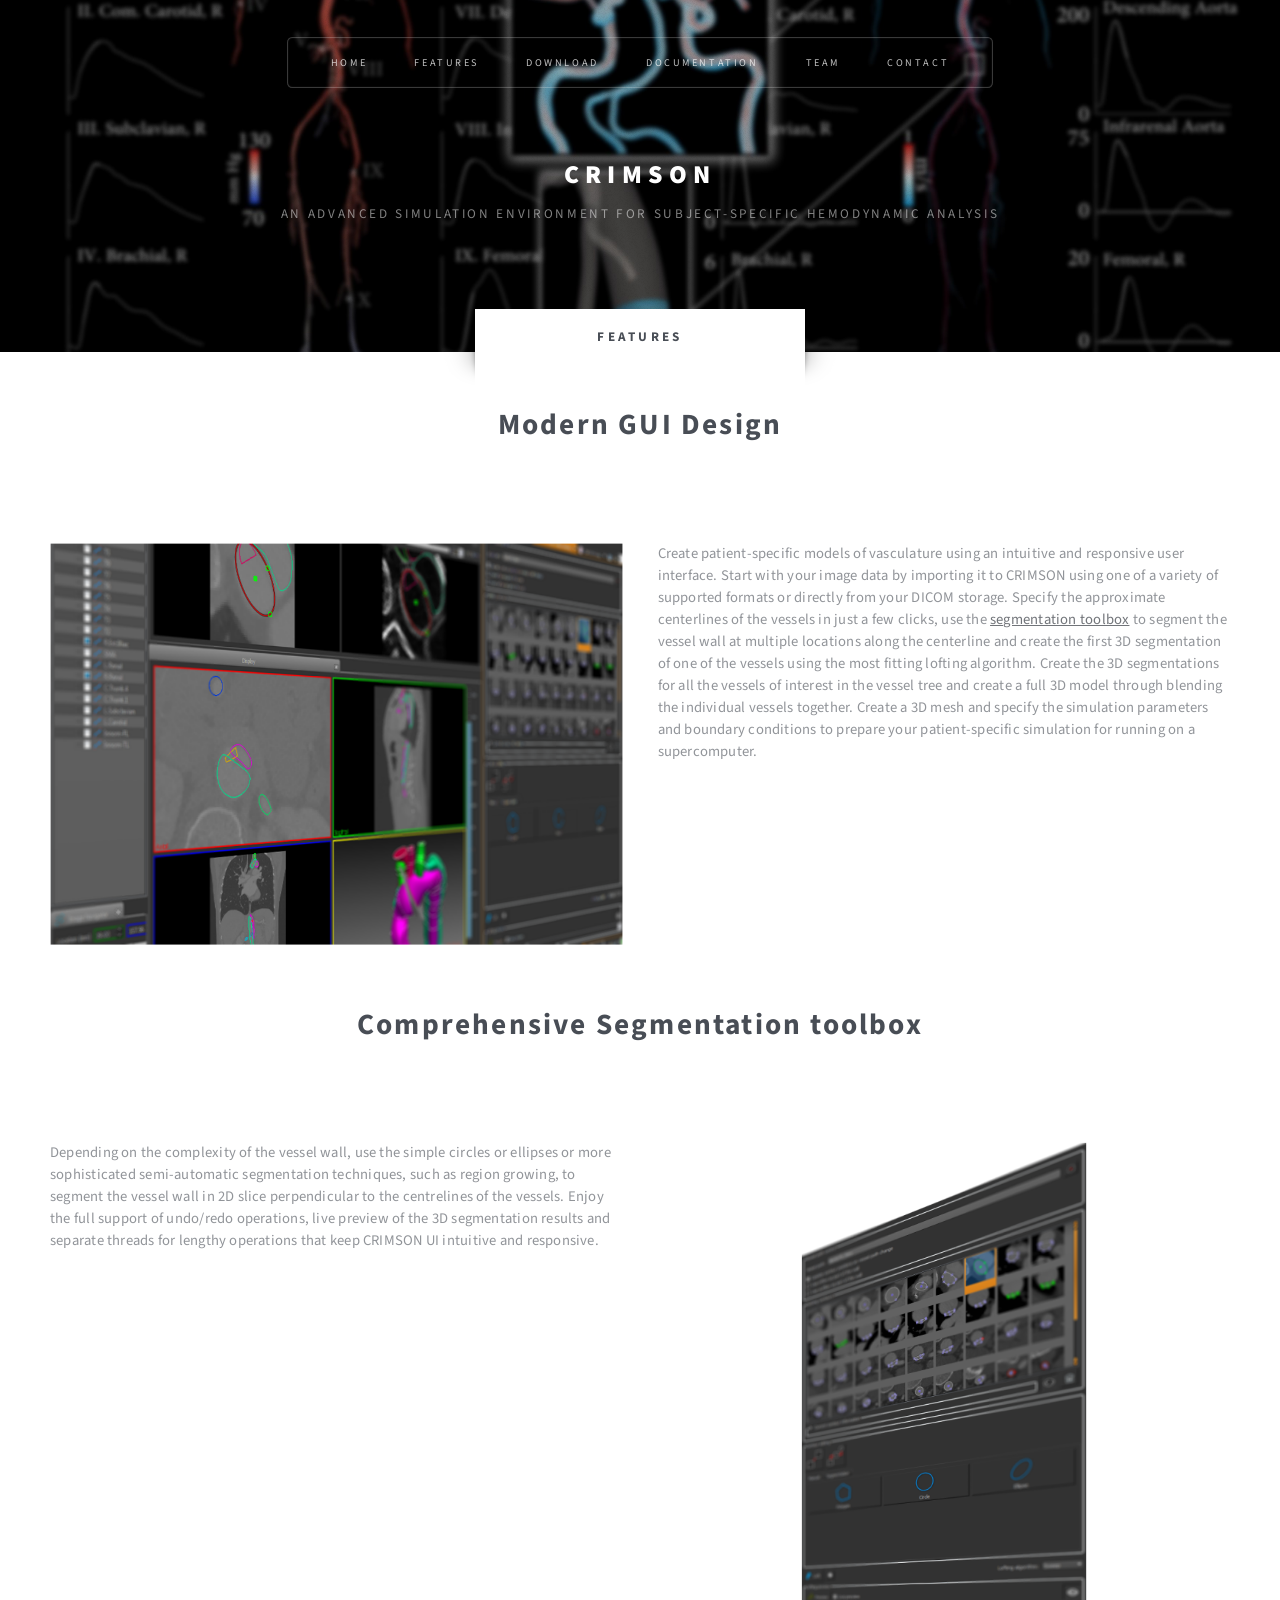
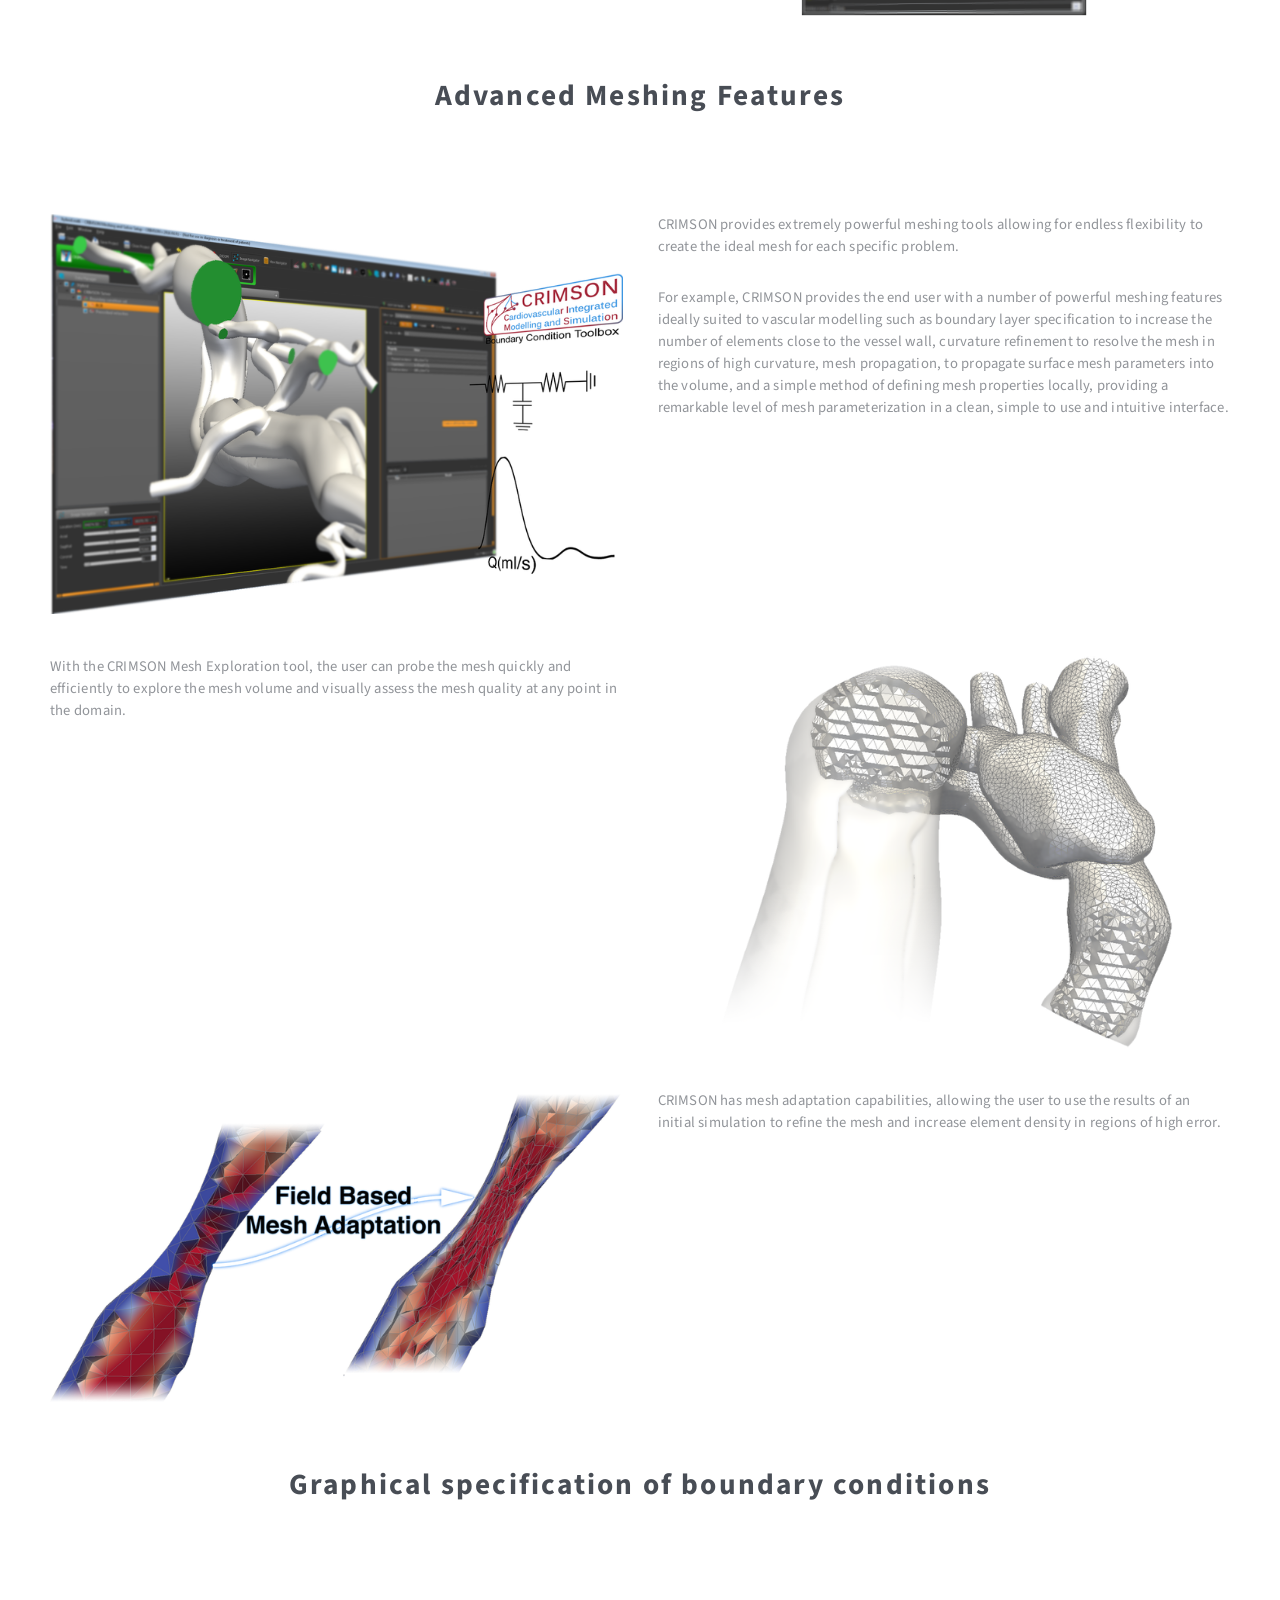
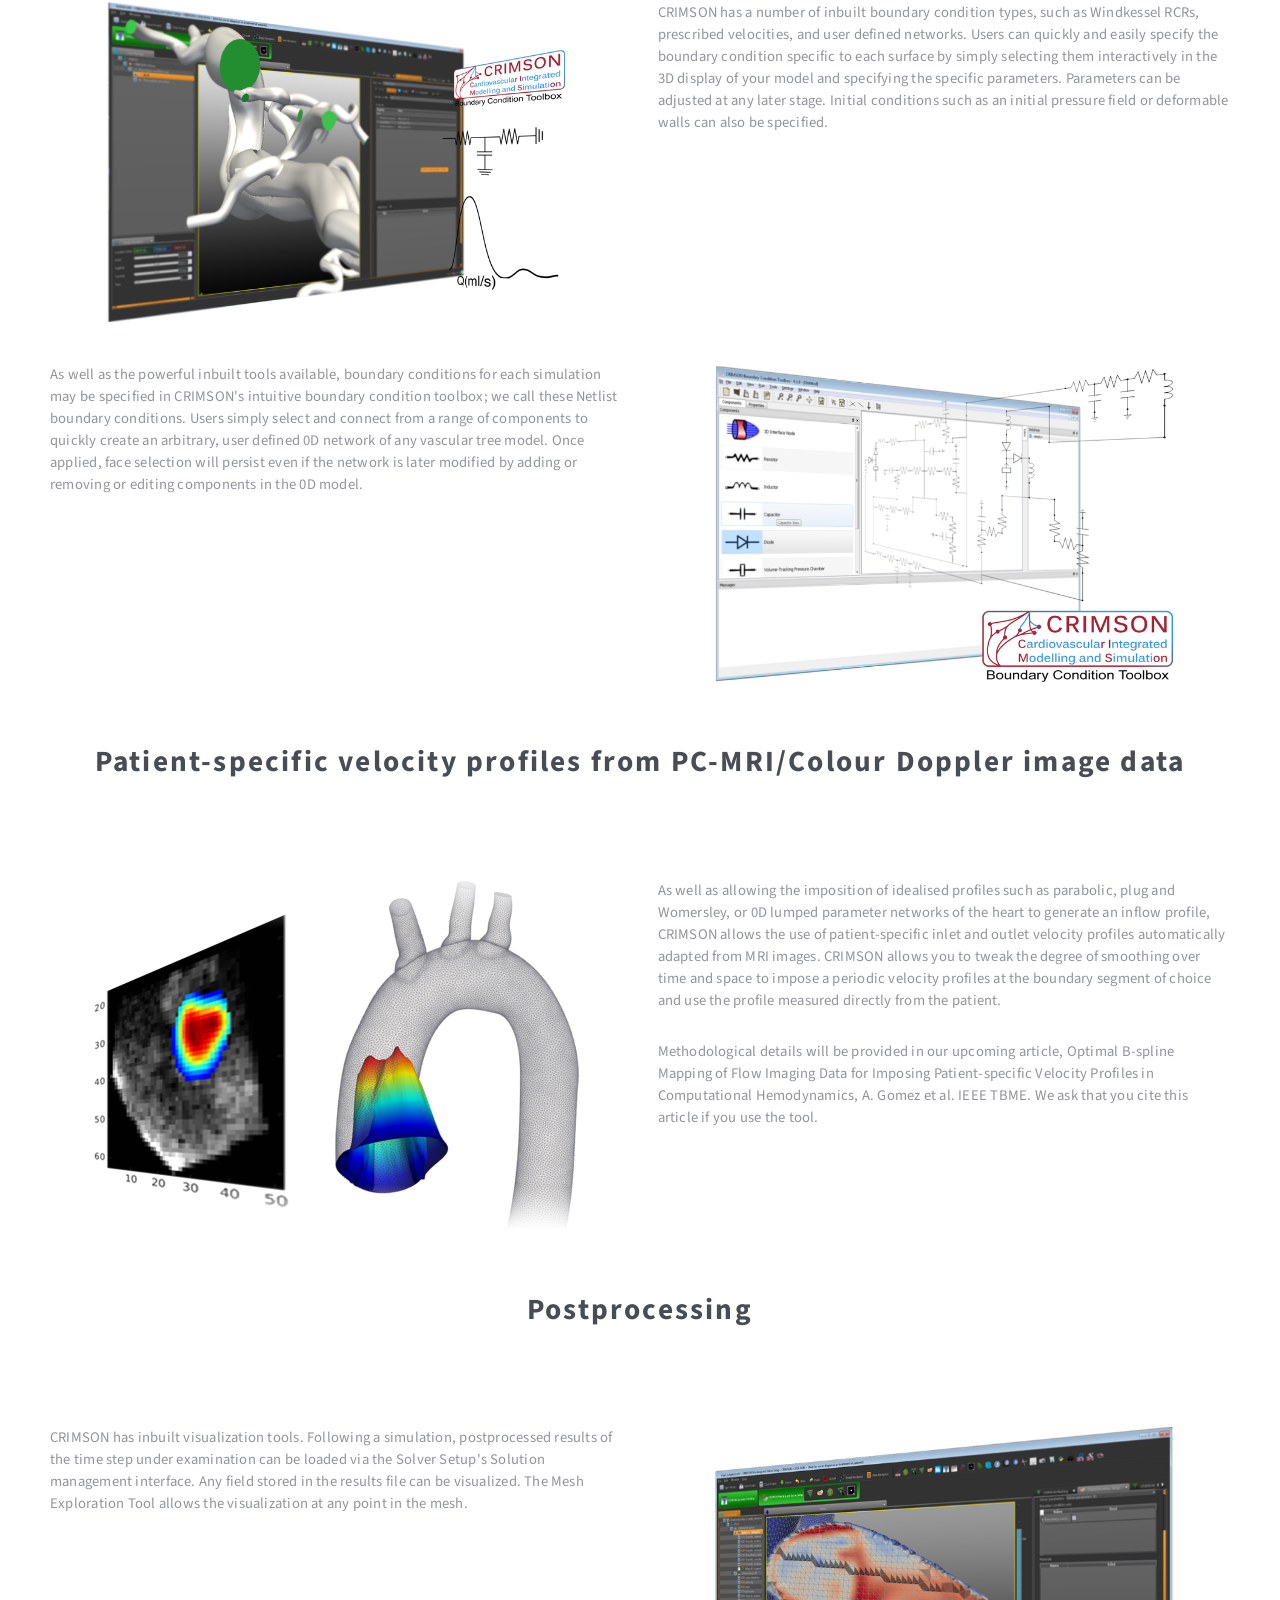
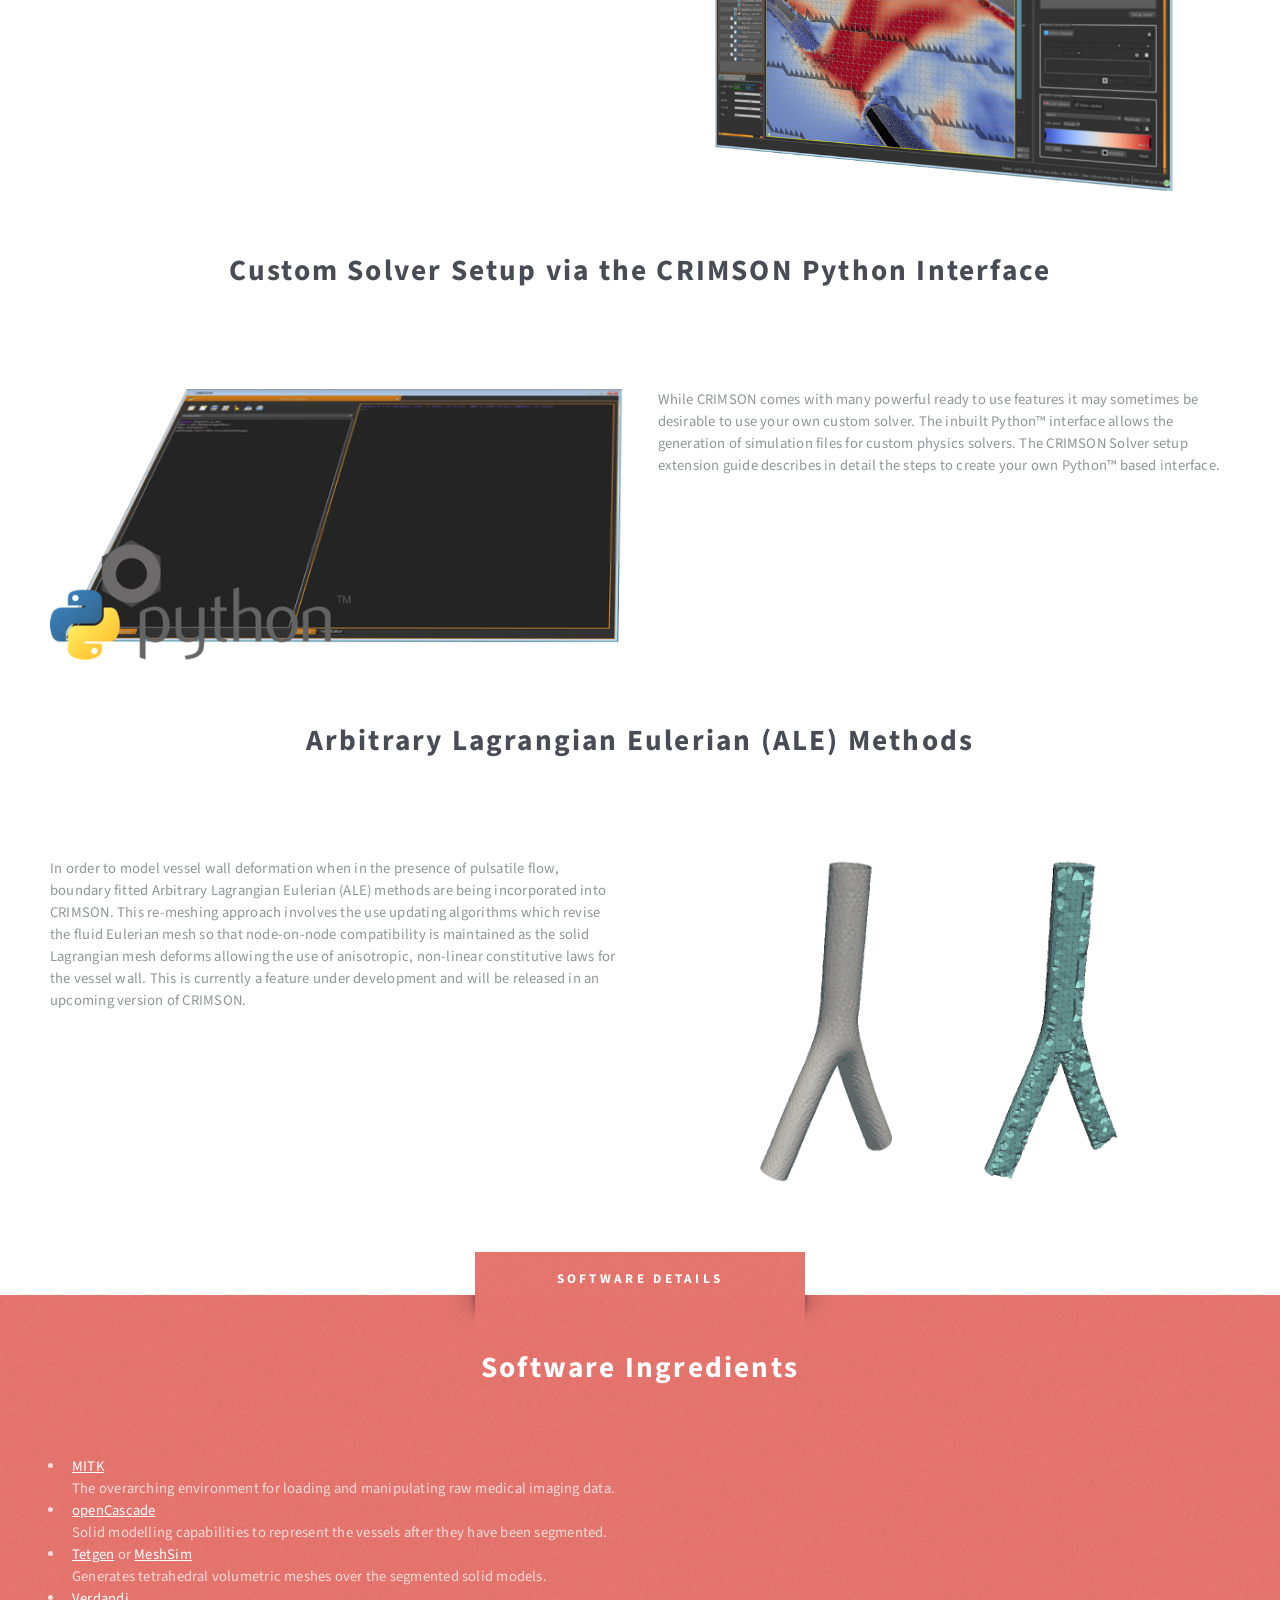
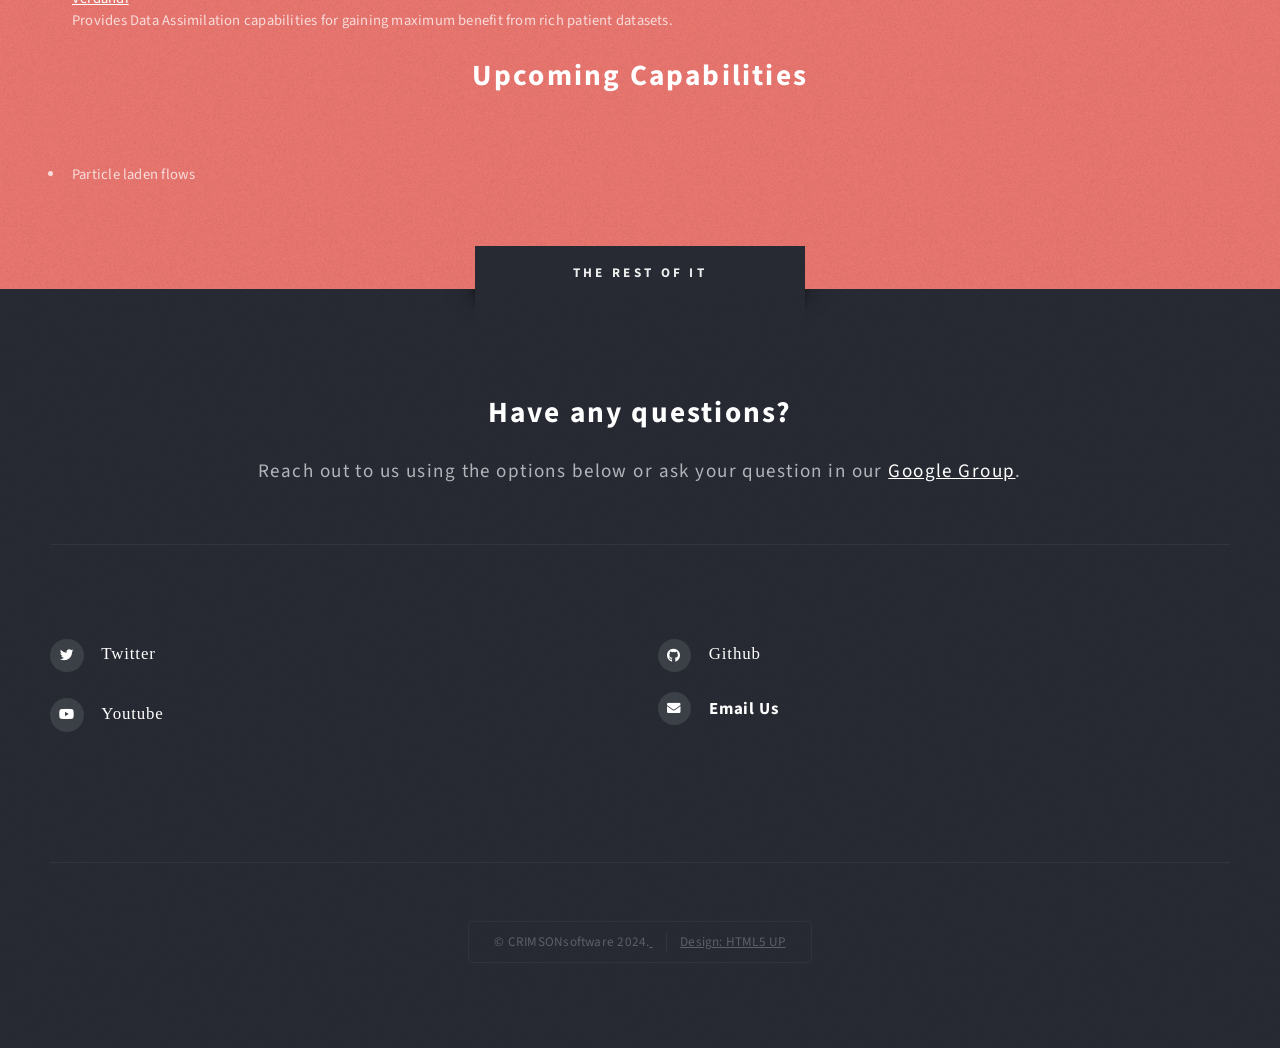
<file: features.html>
<!DOCTYPE HTML>
<!--
	Escape Velocity by HTML5 UP
	html5up.net | @ajlkn
	Free for personal and commercial use under the CCA 3.0 license (html5up.net/license)
-->
<html>

<head>
	<!-- Google Tag Manager -->
	<script>(function (w, d, s, l, i) {
			w[l] = w[l] || []; w[l].push({
				'gtm.start':
					new Date().getTime(), event: 'gtm.js'
			}); var f = d.getElementsByTagName(s)[0],
				j = d.createElement(s), dl = l != 'dataLayer' ? '&l=' + l : ''; j.async = true; j.src =
					'https://www.googletagmanager.com/gtm.js?id=' + i + dl; f.parentNode.insertBefore(j, f);
		})(window, document, 'script', 'dataLayer', 'GTM-W2D6SSKC');</script>
	<!-- End Google Tag Manager -->
	<title>CRIMSON - Features</title>
	<meta charset="utf-8" />
	<meta name="viewport" content="width=device-width, initial-scale=1, user-scalable=no" />
	<link rel="icon" type="image/x-icon" href="/images/logo.ico">
	<link rel="stylesheet" href="assets/css/main.css" />
</head>

<body class="no-sidebar is-preload">
	<!-- Google Tag Manager (noscript) -->
	<noscript><iframe src="https://www.googletagmanager.com/ns.html?id=GTM-W2D6SSKC"
	height="0" width="0" style="display:none;visibility:hidden"></iframe></noscript>
	<!-- End Google Tag Manager (noscript) -->
	
	<div id="page-wrapper">

		<!-- Header -->
		<section id="header" class="wrapper">

			<!-- Logo -->
			<div id="logo">
				<h1><a href="index.html">CRIMSON</a></h1>
				<p>An advanced simulation environment for subject-specific hemodynamic analysis</p>
			</div>

			<!-- Nav -->
			<nav id="nav">
				<ul>
					<li class="current"><a href="index.html">Home</a></li>
					<li><a href="features.html">Features</a>
						<ul>
							<li><a href="#software_details">Software Details</a></li>
						</ul>
					</li>
					<li><a href="download.html">Download</a></li>
					<li><a href="documentation.html">Documentation</a>
						<ul>
							<li><a href="workshops.html">Workshops</a></li>
							<li><a href="publications.html">Publications</a></li>
						</ul>
					</li>
					<li><a href="team.html">Team</a></li>
					<li><a href="contact.html">Contact</a></li>
				</ul>
			</nav>

		</section>

		<!-- Main -->
		<div id="features" class="wrapper style2">
			<div class="title">Features</div>
			<div class="container">

				<!-- Content -->
				<div id="content">
					<article class="box post">
						<header class="style1">
							<h2 id="gui_design">Modern GUI Design</h2>
						</header>
						<div class="row">
							<div class="col-6 col-12-small">
								<center>
									<img src="images/gui.png" style="width:auto;max-width:100%" alt="" />
								</center>
							</div>
							<div class="col-6 col-12-small">
								<p>Create patient-specific models of vasculature using an intuitive and responsive user interface. Start
									with your image data by importing it to CRIMSON using one of a variety of supported formats or
									directly from your DICOM storage. Specify the approximate centerlines of the vessels in just a few
									clicks, use the <a href="#segmentation_toolbox">segmentation toolbox</a> to segment the vessel wall at
									multiple locations along the centerline and create the first 3D segmentation of one of the vessels
									using the most fitting lofting algorithm. Create the 3D segmentations for all the vessels of interest
									in the vessel tree and create a full 3D model through blending the individual vessels together. Create
									a 3D mesh and specify the simulation parameters and boundary conditions to prepare your
									patient-specific simulation for running on a supercomputer.</p>
							</div>
						</div>
					</article>
					<article class="box post">
						<header class="style1">
							<h2 id="segmentation_toolbox">Comprehensive Segmentation toolbox</h2>
						</header>
						<div class="row">
							<div class="col-6 col-12-small">
								<p>Depending on the complexity of the vessel wall, use the simple circles or ellipses or more
									sophisticated semi-automatic segmentation techniques, such as region growing, to segment the vessel
									wall in 2D slice perpendicular to the centrelines of the vessels. Enjoy the full support of undo/redo
									operations, live preview of the 3D segmentation results and separate threads for lengthy operations
									that keep CRIMSON UI intuitive and responsive.</p>
							</div>
							<div class="col-6 col-12-small">
								<center>
									<img src="images/segmentation.png" style="width:auto;max-width:50%" alt="" />
								</center>
							</div>
						</div>
					</article>
					<article class="box post">
						<header class="style1">
							<h2 id="meshing_features">Advanced Meshing Features</h2>
						</header>
						<!-- <section class="feature-list small"> -->
						<div class="row">
							<div class="col-6 col-12-small">
								<center>
									<img src="images/bc_toolbox.png" style="width:auto;max-width:100%" alt="" />
								</center>
							</div>
							<div class="col-6 col-12-small">
								<p>CRIMSON provides extremely powerful meshing tools allowing for endless flexibility to create the
									ideal mesh for each specific problem.</p>
								<p>For example, CRIMSON provides the end user with a number of powerful meshing features ideally suited
									to vascular modelling such as boundary layer specification to increase the number of elements close to
									the vessel wall, curvature refinement to resolve the mesh in regions of high curvature, mesh
									propagation, to propagate surface mesh parameters into the volume, and a simple method of defining
									mesh properties locally, providing a remarkable level of mesh parameterization in a clean, simple to
									use and intuitive interface.</p>
							</div>

							<div class="col-6 col-12-small">
								<p>With the CRIMSON Mesh Exploration tool, the user can probe the mesh quickly and efficiently to
									explore the mesh volume and visually assess the mesh quality at any point in the domain.</p>
							</div>
							<div class="col-6 col-12-small">
								<center>
									<img src="images/mesh.png" style="width:auto;max-width:80%" alt="" />
								</center>
							</div>
							<div class="col-6 col-12-small">
								<center>
									<img src="images/mesh_adapt.png" style="width:auto;max-width:100%" alt="" />
								</center>
							</div>
							<div class="col-6 col-12-small">
								<p>CRIMSON has mesh adaptation capabilities, allowing the user to use the results of an initial
									simulation to refine the mesh and increase element density in regions of high error.</p>
							</div>
						</div>
						<!-- </section> -->
					</article>
					<article class="box post">
						<header class="style1">
							<h2 id="boundary_conditions">Graphical specification of boundary conditions</h2>
						</header>
						<div class="row">
							<div class="col-6 col-12-small">
								<center>
									<img src="images/bc_toolbox.png" style="width:auto;max-width:80%" alt="" />
								</center>
							</div>
							<div class="col-6 col-12-small">
								<p>CRIMSON has a number of inbuilt boundary condition types, such as Windkessel RCRs, prescribed
									velocities, and user defined networks. Users can quickly and easily specify the boundary condition
									specific to each surface by simply selecting them interactively in the 3D display of your model and
									specifying the specific parameters. Parameters can be adjusted at any later stage. Initial conditions
									such as an initial pressure field or deformable walls can also be specified.</p>
							</div>
							<div class="col-6 col-12-small">
								<p>As well as the powerful inbuilt tools available, boundary conditions for each simulation may be
									specified in CRIMSON's intuitive boundary condition toolbox; we call these Netlist boundary
									conditions. Users simply select and connect from a range of components to quickly create an arbitrary,
									user defined 0D network of any vascular tree model. Once applied, face selection will persist even if
									the network is later modified by adding or removing or editing components in the 0D model.</p>
							</div>
							<div class="col-6 col-12-small">
								<center>
									<img src="images/bc_toolbox_2.png" style="width:auto;max-width:80%" alt="" />
								</center>
							</div>
						</div>
					</article>
					<article class="box post">
						<header class="style1">
							<h2 id="pcmri">Patient-specific velocity profiles from PC-MRI/Colour Doppler image data</h2>
						</header>
						<div class="row">
							<div class="col-6 col-12-small">
								<center>
									<img src="images/pcmri.png" style="width:auto;max-width:100%" alt="" />
								</center>
							</div>
							<div class="col-6 col-12-small">
								<p>As well as allowing the imposition of idealised profiles such as parabolic, plug and Womersley, or 0D
									lumped parameter networks of the heart to generate an inflow profile, CRIMSON allows the use of
									patient-specific inlet and outlet velocity profiles automatically adapted from MRI images. CRIMSON
									allows you to tweak the degree of smoothing over time and space to impose a periodic velocity profiles
									at the boundary segment of choice and use the profile measured directly from the patient.</p>
								<p>Methodological details will be provided in our upcoming article, Optimal B-spline Mapping of Flow
									Imaging Data for Imposing Patient-specific Velocity Profiles in Computational Hemodynamics, A. Gomez
									et al. IEEE TBME. We ask that you cite this article if you use the tool.</p>
							</div>
						</div>
					</article>
					<article class="box post">
						<header class="style1">
							<h2 id="postproc">Postprocessing</h2>
						</header>
						<div class="row">
							<div class="col-6 col-12-small">
								<p>CRIMSON has inbuilt visualization tools. Following a simulation, postprocessed results of the time
									step under examination can be loaded via the Solver Setup's Solution management interface. Any field
									stored in the results file can be visualized. The Mesh Exploration Tool allows the visualization at
									any point in the mesh.</p>
							</div>
							<div class="col-6 col-12-small">
								<center>
									<img src="images/postproc.png" style="width:auto;max-width:80%" alt="" />
								</center>
							</div>
						</div>
					</article>
					<article class="box post">
						<header class="style1">
							<h2 id="custom_solver">Custom Solver Setup via the CRIMSON Python Interface</h2>
						</header>
						<div class="row">
							<div class="col-6 col-12-small">
								<center>
									<img src="images/python_bolt.png" style="width:auto;max-width:100%" alt="" />
								</center>
							</div>
							<div class="col-6 col-12-small">
								<p>While CRIMSON comes with many powerful ready to use features it may sometimes be desirable to use
									your own custom solver. The inbuilt Python™ interface allows the generation of simulation files for
									custom physics solvers. The CRIMSON Solver setup extension guide describes in detail the steps to
									create your own Python™ based interface.</p>
							</div>
						</div>
					</article>
					<article class="box post">
						<header class="style1">
							<h2 id="ale">Arbitrary Lagrangian Eulerian (ALE) Methods</h2>
						</header>
						<div class="row">
							<div class="col-6 col-12-small">
								<p>In order to model vessel wall deformation when in the presence of pulsatile flow, boundary fitted
									Arbitrary Lagrangian Eulerian (ALE) methods are being incorporated into CRIMSON. This re-meshing
									approach involves the use updating algorithms which revise the fluid Eulerian mesh so that
									node-on-node compatibility is maintained as the solid Lagrangian mesh deforms allowing the use of
									anisotropic, non-linear constitutive laws for the vessel wall. This is currently a feature under
									development and will be released in an upcoming version of CRIMSON.</p>
							</div>
							<div class="col-6 col-12-small">
								<center>
									<img src="images/ale.gif" style="width:auto;max-width:80%" alt="" />
								</center>
							</div>
						</div>
					</article>
				</div>


			</div>

		</div>
		<div id="software_details" class="wrapper style1">
			<div class="title">Software Details</div>
			<div class="container">
				<div id="content">
					<article class="box post">
						<header class="style1">
							<h2 id="ale">Software Ingredients</h2>
						</header>
						<ul>
							<li>
								<a href="http://mitk.org/wiki/MITK">MITK</a></br>
								The overarching environment for loading and manipulating raw medical imaging data.
							</li>
							<li>
								<a href="https://www.opencascade.com/">openCascade</a></br>
								Solid modelling capabilities to represent the vessels after they have been segmented.
							</li>
							<li>
								<a href="https://wias-berlin.de/software/tetgen/">Tetgen</a> or <a
									href="http://www.simmetrix.com/index.php/technologies/mesh-generation">MeshSim</a></br>
								Generates tetrahedral volumetric meshes over the segmented solid models.
							</li>
							<li>
								<a href="http://verdandi.sourceforge.net/">Verdandi</a></br>
								Provides Data Assimilation capabilities for gaining maximum benefit from rich patient datasets.
							</li>
						</ul>

						<header class="style1">
							<h2 id="ale">Upcoming Capabilities</h2>
						</header>
						<ul>
							<li>Particle laden flows</li>
						</ul>
					</article>
				</div>
			</div>
		</div>

		<!-- Footer -->
		<section id="footer" class="wrapper">
			<div class="title">The Rest Of It</div>
			<div class="container">
				<header class="style1">
					<h2>Have any questions?</h2>
					<p>Reach out to us using the options below or ask your question in our <a href="">Google Group</a>.
					</p>
				</header>
				<section class="feature-list small">
					<div class="row">
						<div class="col-6 col-12-small">
							<section>
								<p>
								<h3 class="fab fa-twitter"><a href="https://twitter.com/CRIMSONsoftware" target="_blank">Twitter</a>
								</h3>
								<p>
								<h3 class="fab fa-youtube"><a href="https://www.youtube.com/@crimsonsoftware1143"
										target="_blank">Youtube</a></h3>
								</p>
							</section>
						</div>
						<div class="col-6 col-12-small">
							<section>
								<p>
								<h3 class="fab fa-github"><a href="https://github.com/CRIMSONCardiovascularModelling"
										target="_blank">Github</a></h3>
								</p>
								<p>
								<h3 class="icon solid fa-envelope"><a href="mailto:figueroc@med.umich.edu?subject=Crimson Question"
										target="_blank" rel="noopener noreferrer">Email Us</h3>
								</p>
							</section>
						</div>
					</div>
				</section>

				<div id="copyright">
					<ul>
						<li>&copy; CRIMSONsoftware 2024.</li>
						<li>Design: <a href="http://html5up.net">HTML5 UP</a></li>
					</ul>
				</div>
			</div>
		</section>

	</div>

	<!-- Scripts -->
	<script src="assets/js/jquery.min.js"></script>
	<script src="assets/js/jquery.dropotron.min.js"></script>
	<script src="assets/js/browser.min.js"></script>
	<script src="assets/js/breakpoints.min.js"></script>
	<script src="assets/js/util.js"></script>
	<script src="assets/js/main.js"></script>

</body>

</html>
</file>
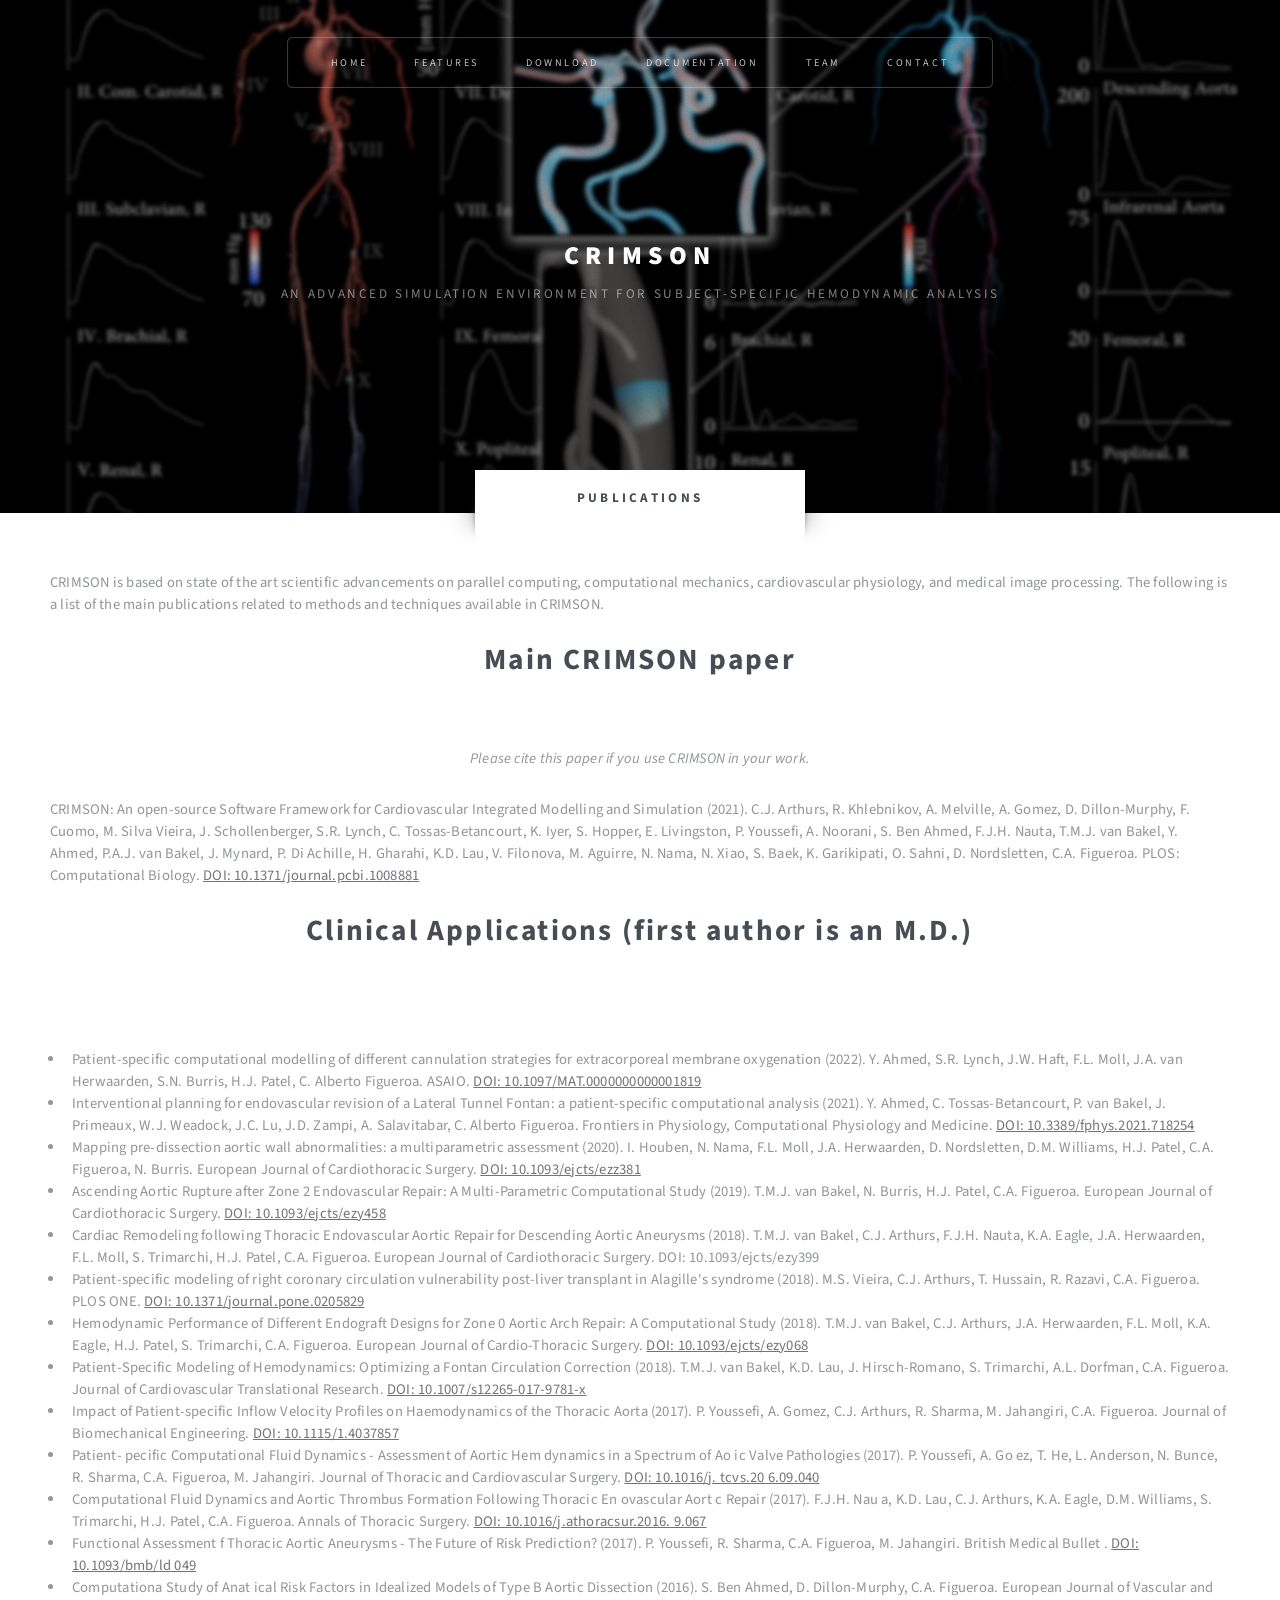
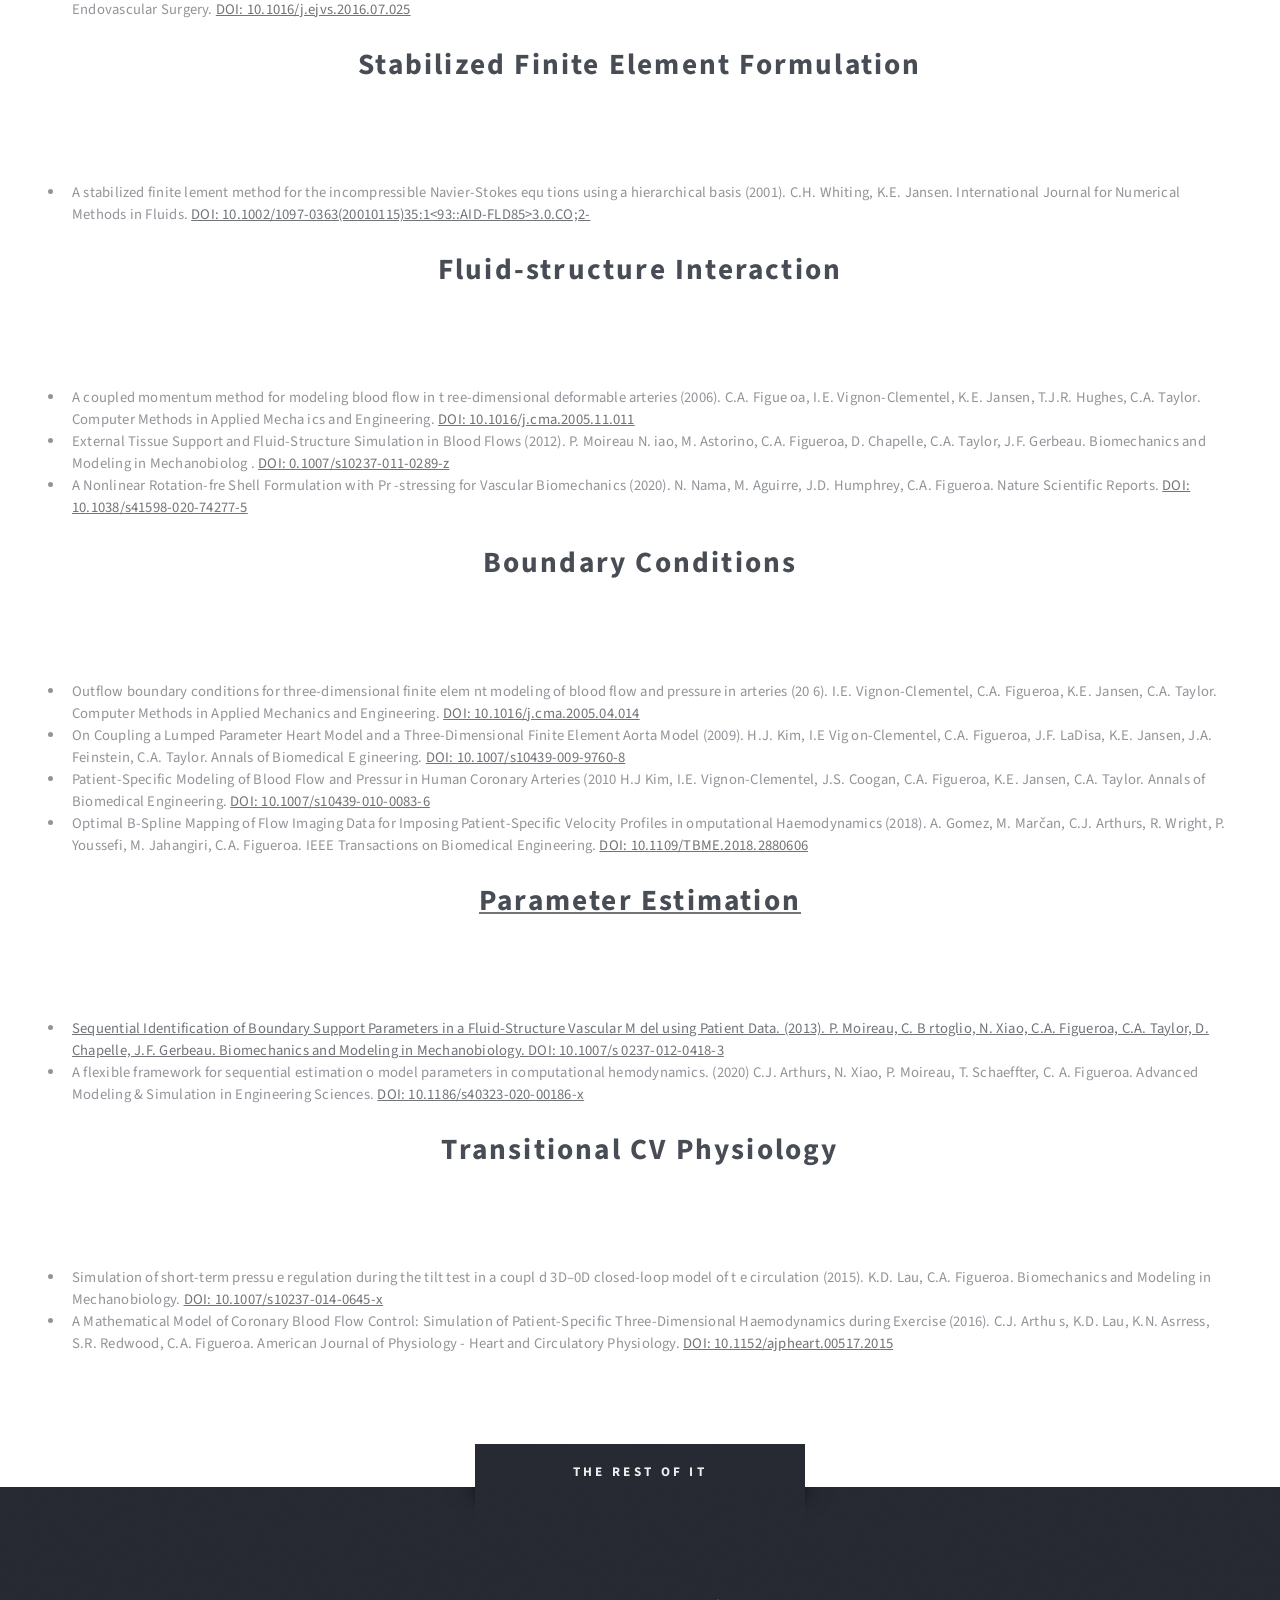
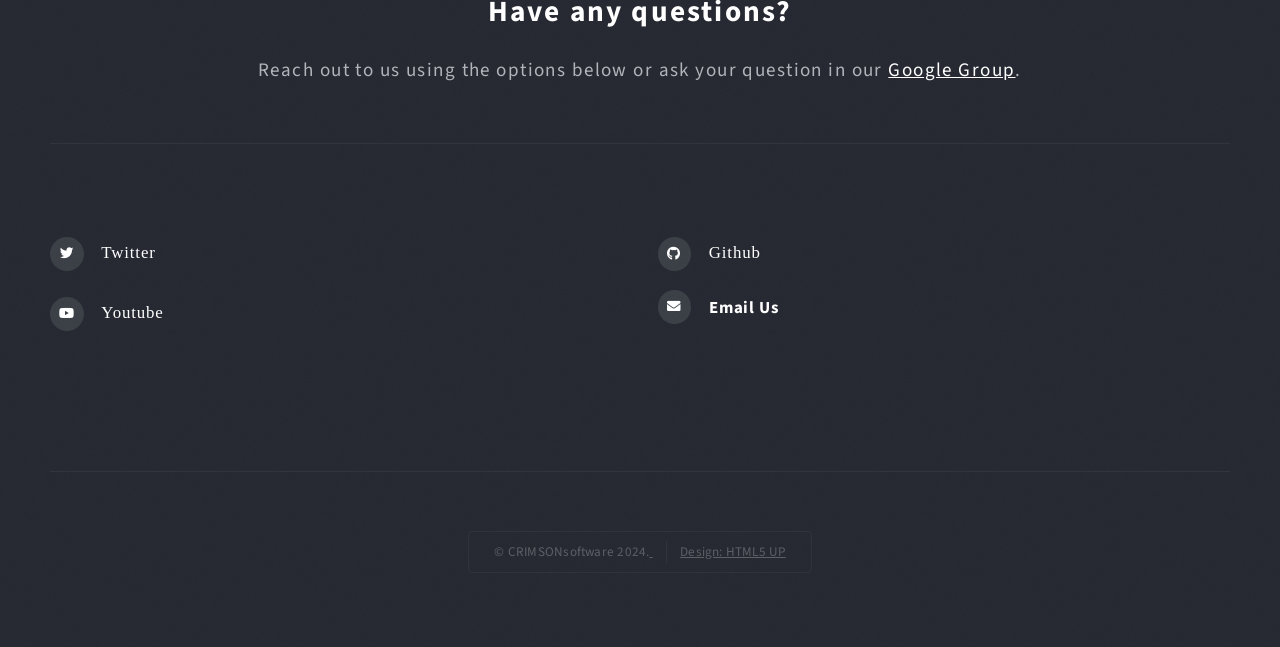
<file: publications.html>
<!DOCTYPE HTML>
<!--
	Escape Velocity by HTML5 UP
	html5up.net | @ajlkn
	Free for personal and commercial use under the CCA 3.0 license (html5up.net/license)
-->
<html>

<head>
	<!-- Google Tag Manager -->
	<script>(function (w, d, s, l, i) {
			w[l] = w[l] || []; w[l].push({
				'gtm.start':
					new Date().getTime(), event: 'gtm.js'
			}); var f = d.getElementsByTagName(s)[0],
				j = d.createElement(s), dl = l != 'dataLayer' ? '&l=' + l : ''; j.async = true; j.src =
					'https://www.googletagmanager.com/gtm.js?id=' + i + dl; f.parentNode.insertBefore(j, f);
		})(window, document, 'script', 'dataLayer', 'GTM-W2D6SSKC');</script>
	<!-- End Google Tag Manager -->
	<title>CRIMSON - Publications</title>
	<meta charset="utf-8" />
	<meta name="viewport" content="width=device-width, initial-scale=1, user-scalable=no" />
	<link rel="icon" type="image/x-icon" href="/images/logo.ico">
	<link rel="stylesheet" href="assets/css/main.css" />
</head>

<body class="homepage is-preload">
	<!-- Google Tag Manager (noscript) -->
	<noscript><iframe src="https://www.googletagmanager.com/ns.html?id=GTM-W2D6SSKC"
	height="0" width="0" style="display:none;visibility:hidden"></iframe></noscript>
	<!-- End Google Tag Manager (noscript) -->
	
	<div id="page-wrapper">

		<!-- Header -->
		<section id="header" class="wrapper">

			<!-- Logo -->
			<div id="logo">
				<h1><a href="index.html">CRIMSON</a></h1>
				<p>An advanced simulation environment for subject-specific hemodynamic analysis</p>
			</div>

			<!-- Nav -->
			<nav id="nav">
				<ul>
					<li class="current"><a href="index.html">Home</a></li>
					<li><a href="features.html">Features</a>
						<ul>
							<li><a href="#software_details">Software Details</a></li>
						</ul>
					</li>
					<li><a href="download.html">Download</a></li>
					<li><a href="documentation.html">Documentation</a>
						<ul>
							<li><a href="workshops.html">Workshops</a></li>
							<li><a href="publications.html">Publications</a></li>
						</ul>
					</li>
					<li><a href="team.html">Team</a></li>
					<li><a href="contact.html">Contact</a></li>
				</ul>
			</nav>

		</section>

		<!-- Main -->
		<div id="main" class="wrapper style2">
			<div class="title">Publications</div>
			<div class="container">

				<!-- Content -->
				<div id="content">
					<article class="box post">
						<p>CRIMSON is based on state of the art scientific advancements on parallel computing, computational
							mechanics, cardiovascular physiology, and medical image processing. The following is a list of the main
							publications related to methods and techniques available in CRIMSON.</p>
						<header class="style1">
							<h2 id="main_paper">Main CRIMSON paper</h2>
						</header>
						<p style="text-align: center;"><i>Please cite this paper if you use CRIMSON in your work.</i></p>
						<p>CRIMSON: An open-source Software Framework for Cardiovascular Integrated Modelling and Simulation (2021).
							C.J. Arthurs, R. Khlebnikov, A. Melville, A. Gomez, D. Dillon-Murphy, F. Cuomo, M. Silva Vieira, J.
							Schollenberger, S.R. Lynch, C. Tossas-Betancourt, K. Iyer, S. Hopper, E. Livingston, P. Youssefi, A.
							Noorani, S. Ben Ahmed, F.J.H. Nauta, T.M.J. van Bakel, Y. Ahmed, P.A.J. van Bakel, J. Mynard, P. Di
							Achille, H. Gharahi, K.D. Lau, V. Filonova, M. Aguirre, N. Nama, N. Xiao, S. Baek, K. Garikipati, O.
							Sahni, D. Nordsletten, C.A. Figueroa. PLOS: Computational Biology. <a
								href="https://doi.org/10.1371/journal.pcbi.1008881">DOI: 10.1371/journal.pcbi.1008881</a></p>
						<header class="style1">
							<h2>Clinical Applications (first author is an M.D.)</h2>
						</header>
						<p>
						<ul>
							<li>Patient-specific computational modelling of different cannulation strategies for extracorporeal
								membrane oxygenation (2022). Y. Ahmed, S.R. Lynch, J.W. Haft, F.L. Moll, J.A. van Herwaarden, S.N.
								Burris, H.J. Patel, C. Alberto Figueroa. ASAIO. <a
									href="https://doi.org/10.1097/MAT.0000000000001819">DOI: 10.1097/MAT.0000000000001819</a></li>
							<li>Interventional planning for endovascular revision of a Lateral Tunnel Fontan: a patient-specific
								computational analysis (2021). Y. Ahmed, C. Tossas-Betancourt, P. van Bakel, J. Primeaux, W.J. Weadock,
								J.C. Lu, J.D. Zampi, A. Salavitabar, C. Alberto Figueroa. Frontiers in Physiology, Computational
								Physiology and Medicine. <a href="https://doi.org/10.3389/fphys.2021.718254">DOI:
									10.3389/fphys.2021.718254</a></li>
							<li>Mapping pre-dissection aortic wall abnormalities: a multiparametric assessment (2020). I. Houben, N.
								Nama, F.L. Moll, J.A. Herwaarden, D. Nordsletten, D.M. Williams, H.J. Patel, C.A. Figueroa, N. Burris.
								European Journal of Cardiothoracic Surgery. <a href="https://doi.org/10.1093/ejcts/ezz381">DOI:
									10.1093/ejcts/ezz381</a></li>
							<li>Ascending Aortic Rupture after Zone 2 Endovascular Repair: A Multi-Parametric Computational Study
								(2019). T.M.J. van Bakel, N. Burris, H.J. Patel, C.A. Figueroa. European Journal of Cardiothoracic
								Surgery. <a href="https://doi.org/10.1093/ejcts/ezy458">DOI: 10.1093/ejcts/ezy458</a></li>
							<li>Cardiac Remodeling following Thoracic Endovascular Aortic Repair for Descending Aortic Aneurysms
								(2018). T.M.J. van Bakel, C.J. Arthurs, F.J.H. Nauta, K.A. Eagle, J.A. Herwaarden, F.L. Moll, S.
								Trimarchi, H.J. Patel, C.A. Figueroa. European Journal of Cardiothoracic Surgery. <a
									href="https://doi.org/10.1093/ejcts/ezy399"></a>DOI: 10.1093/ejcts/ezy399</a></li>
							<li>Patient-specific modeling of right coronary circulation vulnerability post-liver transplant in
								Alagille's syndrome (2018). M.S. Vieira, C.J. Arthurs, T. Hussain, R. Razavi, C.A. Figueroa. PLOS ONE.
								<a href="https://doi.org/10.1371/journal.pone.0205829">DOI: 10.1371/journal.pone.0205829</a></li>
							<li>Hemodynamic Performance of Different Endograft Designs for Zone 0 Aortic Arch Repair: A Computational
								Study (2018). T.M.J. van Bakel, C.J. Arthurs, J.A. Herwaarden, F.L. Moll, K.A. Eagle, H.J. Patel, S.
								Trimarchi, C.A. Figueroa. European Journal of Cardio-Thoracic Surgery. <a
									href="https://doi.org/10.1093/ejcts/ezy068">DOI: 10.1093/ejcts/ezy068</a></li>
							<li>Patient-Specific Modeling of Hemodynamics: Optimizing a Fontan Circulation Correction (2018). T.M.J.
								van Bakel, K.D. Lau, J. Hirsch-Romano, S. Trimarchi, A.L. Dorfman, C.A. Figueroa. Journal of
								Cardiovascular Translational Research. <a href="https://doi.org/10.1007/s12265-017-9781-x">DOI:
									10.1007/s12265-017-9781-x</a></li>
							<li>Impact of Patient-specific Inflow Velocity Profiles on Haemodynamics of the Thoracic Aorta (2017). P.
								Youssefi, A. Gomez, C.J. Arthurs, R. Sharma, M. Jahangiri, C.A. Figueroa. Journal of Biomechanical
								Engineering. <a href="https://doi.org/10.1115/1.4037857">DOI: 10.1115/1.4037857</a></li>
							<li>Patient- pecific Computational Fluid Dynamics - Assessment of Aortic Hem dynamics in a Spectrum of Ao
								ic Valve Pathologies (2017). P. Youssefi, A. Go ez, T. He, L. Anderson, N. Bunce, R. Sharma, C.A.
								Figueroa, M. Jahangiri. Journal of Thoracic and Cardiovascular Surgery. <a
									href="https://doi.org/10.1016/j. tcvs.20 6.09.040">DOI: 10.1016/j. tcvs.20 6.09.040</a></li>
							<li>Computational Fluid Dynamics and Aortic Thrombus Formation Following Thoracic En ovascular Aort c
								Repair (2017). F.J.H. Nau a, K.D. Lau, C.J. Arthurs, K.A. Eagle, D.M. Williams, S. Trimarchi, H.J.
								Patel, C.A. Figueroa. Annals of Thoracic Surgery. <a
									href="https://doi.org/10.1016/j.athoracsur.2016. 9.067">DOI: 10.1016/j.athoracsur.2016. 9.067</a></li>
							<li>Functional Assessment f Thoracic Aortic Aneurysms - The Future of Risk Prediction? (2017). P.
								Youssefi, R. Sharma, C.A. Figueroa, M. Jahangiri. British Medical Bullet . <a
									href="https://doi.org/10.1093/bmb/ld 049">DOI: 10.1093/bmb/ld 049</a></li>
							<li>Computationa Study of Anat ical Risk Factors in Idealized Models of Type B Aortic Dissection (2016).
								S. Ben Ahmed, D. Dillon-Murphy, C.A. Figueroa. European Journal of Vascular and Endovascular Surgery. <a
									href="https://doi.org/10.1016/j.ejvs.2016.07.025">DOI: 10.1016/j.ejvs.2016.07.025</a></li>
						</ul>
						</p>
						<header class="style1">
							<h2>Stabilized Finite Element Formulation</h2>
						</header>
						<p>
						<ul>
							<li>A stabilized finite lement method for the incompressible Navier-Stokes equ tions using a hierarchical
								basis (2001). C.H. Whiting, K.E. Jansen. International Journal for Numerical Methods in Fluids. <a
									href="https://doi.org/10.1002/1097-0363(20010115)35:1<93::AID-FLD85>3.0.CO;2-">DOI:
									10.1002/1097-0363(20010115)35:1<93::AID-FLD85>3.0.CO;2-</a></li>
						</ul>
						</p>
						<header class="style1">
							<h2>Fluid-structure Interaction</h2>
						</header>
						<p>
						<ul>
							<li>A coupled momentum method for modeling blood flow in t ree-dimensional deformable arteries (2006).
								C.A. Figue oa, I.E. Vignon-Clementel, K.E. Jansen, T.J.R. Hughes, C.A. Taylor. Computer Methods in
								Applied Mecha ics and Engineering. <a href="https://doi.org/10.1016/j.cma.2005.11.011">DOI:
									10.1016/j.cma.2005.11.011</a></li>
							<li>External Tissue Support and Fluid-Structure Simulation in Blood Flows (2012). P. Moireau N. iao, M.
								Astorino, C.A. Figueroa, D. Chapelle, C.A. Taylor, J.F. Gerbeau. Biomechanics and Modeling in
								Mechanobiolog . <a href="https://doi.org/0.1007/s10237-011-0289-z">DOI: 0.1007/s10237-011-0289-z</a>
							</li>
							<li>A Nonlinear Rotation-fre Shell Formulation with Pr -stressing for Vascular Biomechanics (2020). N.
								Nama, M. Aguirre, J.D. Humphrey, C.A. Figueroa. Nature Scientific Reports. <a
									href="https://doi.org/10.1038/s41598-020-74277-5">DOI: 10.1038/s41598-020-74277-5</a> </li>
						</ul>
						</p>
						<header class="style1">
							<h2>Boundary Conditions</h2>
						</header>
						<p>
						<ul>
							<li>Outflow boundary conditions for three-dimensional finite elem nt modeling of blood flow and pressure
								in arteries (20 6). I.E. Vignon-Clementel, C.A. Figueroa, K.E. Jansen, C.A. Taylor. Computer Methods in
								Applied Mechanics and Engineering. <a href="https://doi.org/10.1016/j.cma.2005.04.014">DOI:
									10.1016/j.cma.2005.04.014</a></li>
							<li>On Coupling a Lumped Parameter Heart Model and a Three-Dimensional Finite Element Aorta Model (2009).
								H.J. Kim, I.E Vig on-Clementel, C.A. Figueroa, J.F. LaDisa, K.E. Jansen, J.A. Feinstein, C.A. Taylor.
								Annals of Biomedical E gineering. <a href="https://doi.org/10.1007/s10439-009-9760-8">DOI:
									10.1007/s10439-009-9760-8</a></li>
							<li>Patient-Specific Modeling of Blood Flow and Pressur in Human Coronary Arteries (2010 H.J Kim, I.E.
								Vignon-Clementel, J.S. Coogan, C.A. Figueroa, K.E. Jansen, C.A. Taylor. Annals of Biomedical
								Engineering. <a href="https://doi.org/10.1007/s10439-010-0083-6">DOI: 10.1007/s10439-010-0083-6</a></li>
							<li>Optimal B-Spline Mapping of Flow Imaging Data for Imposing Patient-Specific Velocity Profiles in
								omputational Haemodynamics (2018). A. Gomez, M. Marčan, C.J. Arthurs, R. Wright, P. Youssefi, M.
								Jahangiri, C.A. Figueroa. IEEE Transactions on Biomedical Engineering. <a
									href="https://doi.org/10.1109/TBME.2018.2880606">DOI: 10.1109/TBME.2018.2880606</li>
						</ul>
						</p>
						<header class="style1">
							<h2>Parameter Estimation</h2>
						</header>
						<p>
						<ul>
							<li>Sequential Identification of Boundary Support Parameters in a Fluid-Structure Vascular M del using
								Patient Data. (2013). P. Moireau, C. B rtoglio, N. Xiao, C.A. Figueroa, C.A. Taylor, D. Chapelle, J.F.
								Gerbeau. Biomechanics and Modeling in Mechanobiology. <a
									href="https://doi.org/10.1007/s 0237-012-0418-3">DOI: 10.1007/s 0237-012-0418-3</a></li>
							<li>A flexible framework for sequential estimation o model parameters in computational hemodynamics.
								(2020) C.J. Arthurs, N. Xiao, P. Moireau, T. Schaeffter, C. A. Figueroa. Advanced Modeling & Simulation
								in Engineering Sciences. <a href="https://doi.org/10.1186/s40323-020-00186-x">DOI:
									10.1186/s40323-020-00186-x</a></li>
						</ul>
						</p>
						<header class="style1">
							<h2>Transitional CV Physiology</h2>
						</header>
						<p>
						<ul>
							<li>Simulation of short-term pressu e regulation during the tilt test in a coupl d 3D–0D closed-loop model
								of t e circulation (2015). K.D. Lau, C.A. Figueroa. Biomechanics and Modeling in Mechanobiology. <a
									href="https://doi.org/">DOI: 10.1007/s10237-014-0645-x</a></li>
							<li>A Mathematical Model of Coronary Blood Flow Control: Simulation of Patient-Specific Three-Dimensional
								Haemodynamics during Exercise (2016). C.J. Arthu s, K.D. Lau, K.N. Asrress, S.R. Redwood, C.A. Figueroa.
								American Journal of Physiology - Heart and Circulatory Physiology. <a
									href="https://doi.org/10.1152/ajpheart.00517.2015">DOI: 10.1152/ajpheart.00517.2015</a></li>
						</ul>
						</p>
					</article>
				</div>

			</div>
		</div>


		<!-- Footer -->
		<section id="footer" class="wrapper">
			<div class="title">The Rest Of It</div>
			<div class="container">
				<header class="style1">
					<h2>Have any questions?</h2>
					<p>Reach out to us using the options below or ask your question in our <a href="">Google Group</a>.
					</p>
				</header>
				<section class="feature-list small">
					<div class="row">
						<div class="col-6 col-12-small">
							<section>
								<p>
								<h3 class="fab fa-twitter"><a href="https://twitter.com/CRIMSONsoftware" target="_blank">Twitter</a>
								</h3>
								<p>
								<h3 class="fab fa-youtube"><a href="https://www.youtube.com/@crimsonsoftware1143"
										target="_blank">Youtube</a></h3>
								</p>
							</section>
						</div>
						<div class="col-6 col-12-small">
							<section>
								<p>
								<h3 class="fab fa-github"><a href="https://github.com/CRIMSONCardiovascularModelling"
										target="_blank">Github</a></h3>
								</p>
								<p>
								<h3 class="icon solid fa-envelope"><a href="mailto:figueroc@med.umich.edu?subject=Crimson Question"
										target="_blank" rel="noopener noreferrer">Email Us</h3>
								</p>
							</section>
						</div>

					</div>

					<div id="copyright">
						<ul>
							<li>&copy; CRIMSONsoftware 2024.</li>
							<li>Design: <a href="http://html5up.net">HTML5 UP</a></li>
						</ul>
					</div>
				</section>

			</div>

			<!-- Scripts -->
			<script src="assets/js/jquery.min.js"></script>
			<script src="assets/js/jquery.dropotron.min.js"></script>
			<script src="assets/js/browser.min.js"></script>
			<script src="assets/js/breakpoints.min.js"></script>
			<script src="assets/js/util.js"></script>
			<script src="assets/js/main.js"></script>

</body>

</html>
</file>
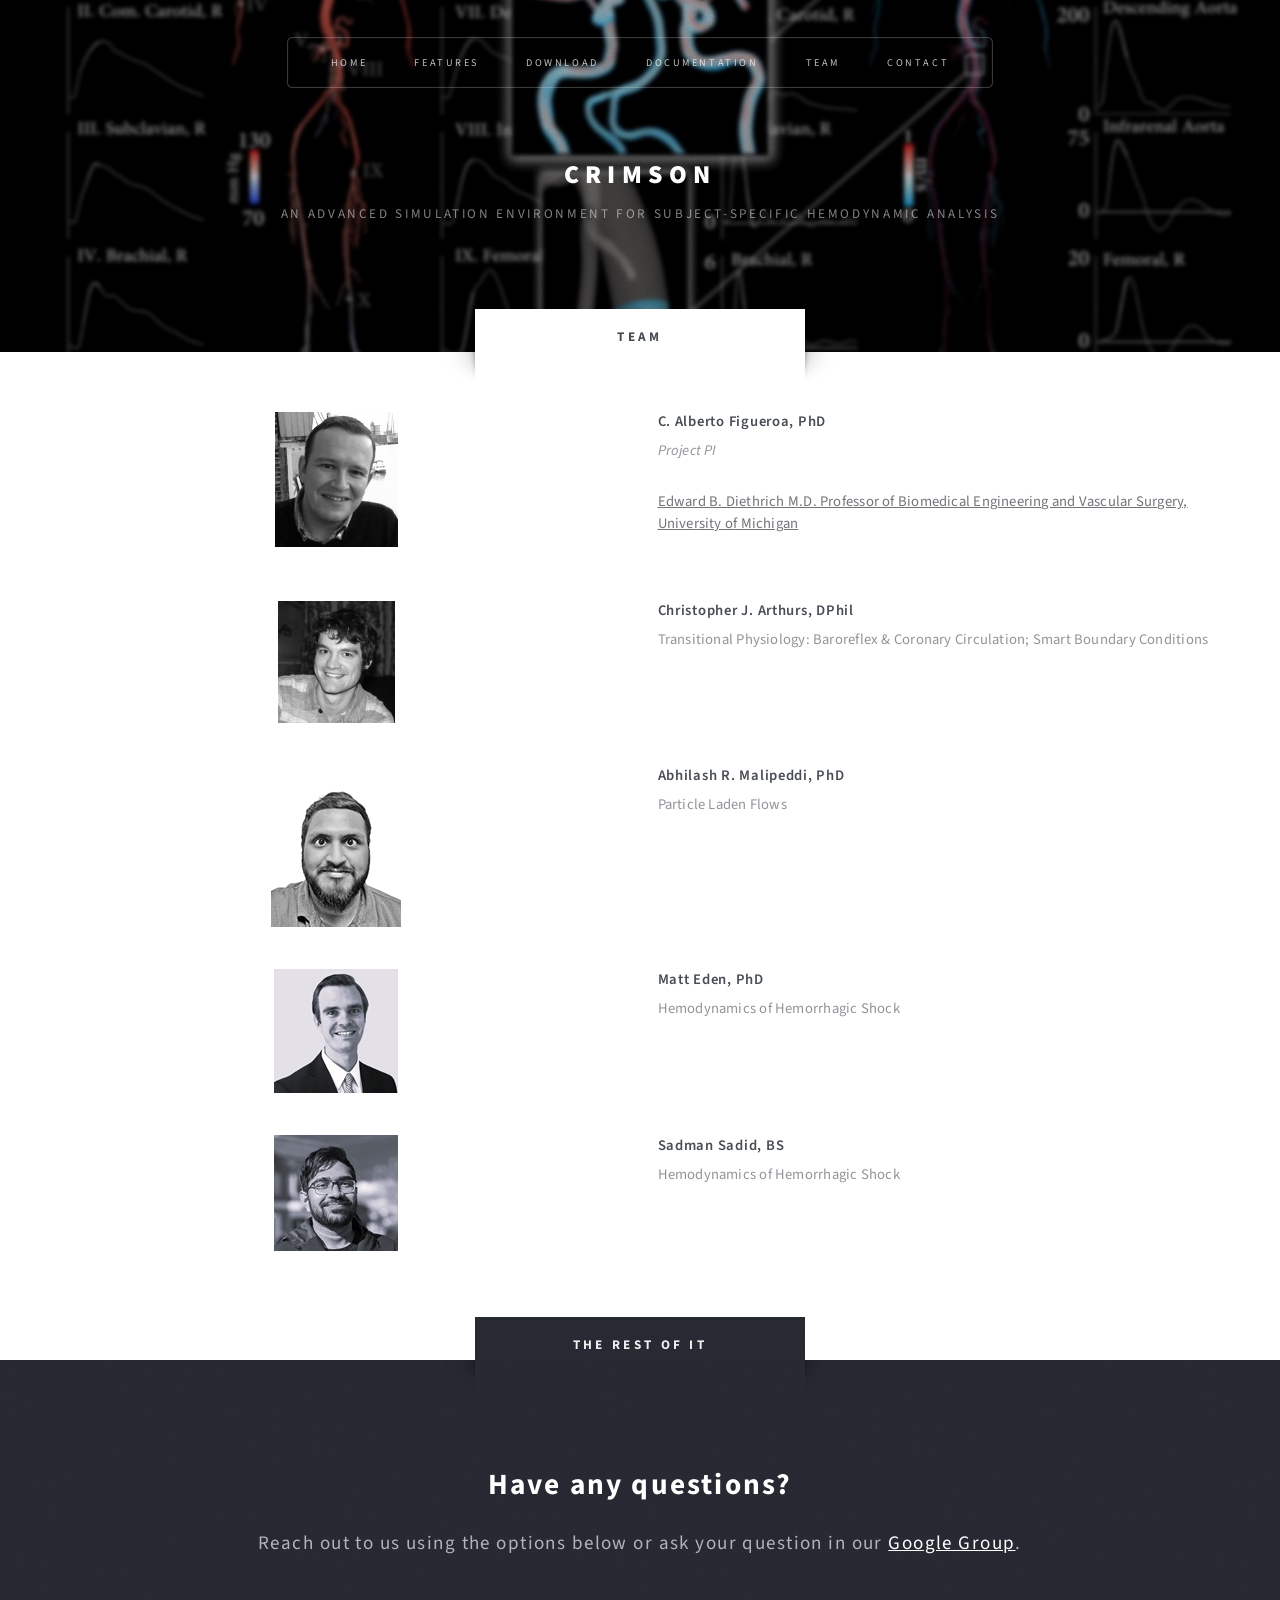
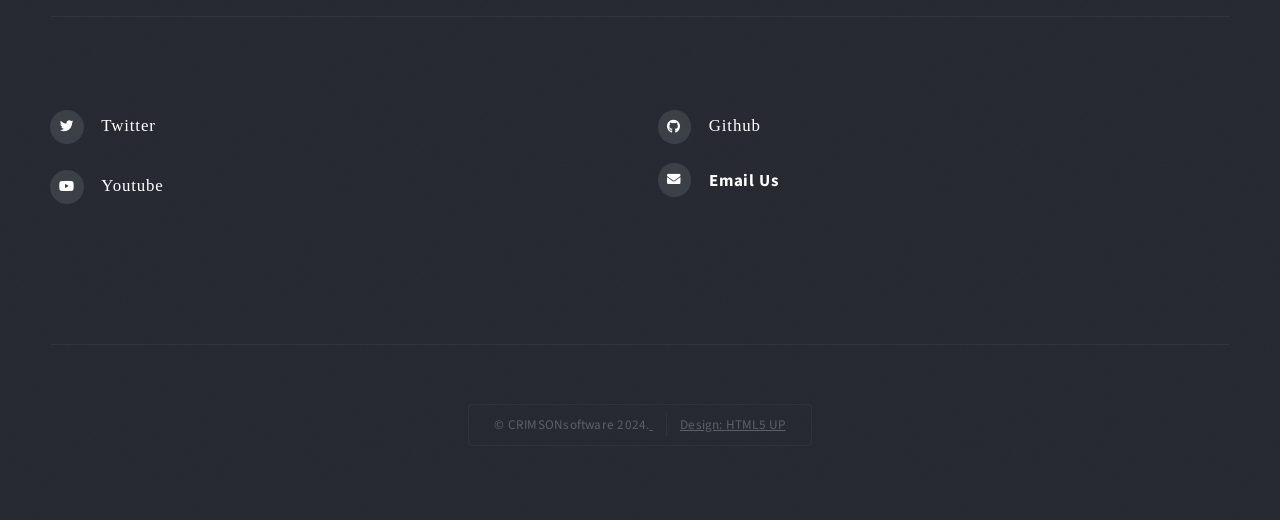
<file: team.html>
<!DOCTYPE HTML>
<!--
	Escape Velocity by HTML5 UP
	html5up.net | @ajlkn
	Free for personal and commercial use under the CCA 3.0 license (html5up.net/license)
-->
<html>

<head>
	<!-- Google Tag Manager -->
	<script>(function (w, d, s, l, i) {
			w[l] = w[l] || []; w[l].push({
				'gtm.start':
					new Date().getTime(), event: 'gtm.js'
			}); var f = d.getElementsByTagName(s)[0],
				j = d.createElement(s), dl = l != 'dataLayer' ? '&l=' + l : ''; j.async = true; j.src =
					'https://www.googletagmanager.com/gtm.js?id=' + i + dl; f.parentNode.insertBefore(j, f);
		})(window, document, 'script', 'dataLayer', 'GTM-W2D6SSKC');</script>
	<!-- End Google Tag Manager -->
	<title>CRIMSON - Team</title>
	<meta charset="utf-8" />
	<meta name="viewport" content="width=device-width, initial-scale=1, user-scalable=no" />
	<link rel="icon" type="image/x-icon" href="/images/logo.ico">
	<link rel="stylesheet" href="assets/css/main.css" />
</head>

<body class="no-sidebar is-preload">
	<!-- Google Tag Manager (noscript) -->
	<noscript><iframe src="https://www.googletagmanager.com/ns.html?id=GTM-W2D6SSKC"
	height="0" width="0" style="display:none;visibility:hidden"></iframe></noscript>
	<!-- End Google Tag Manager (noscript) -->
	
	<div id="page-wrapper">

		<!-- Header -->
		<section id="header" class="wrapper">

			<!-- Logo -->
			<div id="logo">
				<h1><a href="index.html">CRIMSON</a></h1>
				<p>An advanced simulation environment for subject-specific hemodynamic analysis</p>
			</div>

			<!-- Nav -->
			<nav id="nav">
				<ul>
					<li class="current"><a href="index.html">Home</a></li>
					<li><a href="features.html">Features</a>
						<ul>
							<li><a href="#software_details">Software Details</a></li>
						</ul>
					</li>
					<li><a href="download.html">Download</a></li>
					<li><a href="documentation.html">Documentation</a>
						<ul>
							<li><a href="workshops.html">Workshops</a></li>
							<li><a href="publications.html">Publications</a></li>
						</ul>
					</li>
					<li><a href="team.html">Team</a></li>
					<li><a href="contact.html">Contact</a></li>
				</ul>
			</nav>

		</section>

		<!-- Main -->
		<div id="main" class="wrapper style2">
			<div class="title">Team</div>
			<div class="container">

				<!-- Content -->
				<div id="content">
					<article class="box post">
						<!-- <p>CRIMSON began development in 2015...</p> -->
						<div class="row">
							<div class="col-6 col-12-small">
								<center>
									<img src="images/team_alberto.png" style="width:auto;max-width:100%" alt="" />
								</center>
							</div>
							<div class="col-6 col-12-small">
								<h3>C. Alberto Figueroa, PhD</h3>
								<p><i>Project PI</i></p>
								<p><a href="http://bloodflow.engin.umich.edu/">Edward B. Diethrich M.D. Professor of
										Biomedical Engineering and Vascular Surgery, University of Michigan</a></p>
							</div>
							<div class="col-6 col-12-small">
								<center>
									<img src="images/team_chrisArthurs.png" style="width:auto;max-width:100%" alt="" />
								</center>
							</div>
							<div class="col-6 col-12-small">
								<h3>Christopher J. Arthurs, DPhil</h3>
								<p>Transitional Physiology: Baroreflex & Coronary Circulation; Smart Boundary Conditions</p>
							</div>
							<div class="col-6 col-12-small">
								<center>
									<img src="images/team_abhilash.png" style="width:auto;max-width:100%" alt="" />
								</center>
							</div>
							<div class="col-6 col-12-small">
								<h3>Abhilash R. Malipeddi, PhD</h3>
								<p>Particle Laden Flows</p>
							</div>
							<div class="col-6 col-12-small">
								<center>
									<img src="images/team_matt.jpg" style="width:auto;max-width:100%" alt="" />
								</center>
							</div>
							<div class="col-6 col-12-small">
								<h3>Matt Eden, PhD</h3>
								<p>Hemodynamics of Hemorrhagic Shock</p>
							</div>
							<div class="col-6 col-12-small">
								<center>
									<img src="images/team_sadid.jpg" style="width:auto;max-width:100%" alt="" />
								</center>
							</div>
							<div class="col-6 col-12-small">
								<h3>Sadman Sadid, BS</h3>
								<p>Hemodynamics of Hemorrhagic Shock</p>
							</div>
						</div>
					</article>
				</div>

			</div>
		</div>


		<!-- Footer -->
		<section id="footer" class="wrapper">
			<div class="title">The Rest Of It</div>
			<div class="container">
				<header class="style1">
					<h2>Have any questions?</h2>
					<p>Reach out to us using the options below or ask your question in our <a href="">Google Group</a>.
					</p>
				</header>
				<section class="feature-list small">
					<div class="row">
						<div class="col-6 col-12-small">
							<section>
								<p>
								<h3 class="fab fa-twitter"><a href="https://twitter.com/CRIMSONsoftware" target="_blank">Twitter</a>
								</h3>
								<p>
								<h3 class="fab fa-youtube"><a href="https://www.youtube.com/@crimsonsoftware1143"
										target="_blank">Youtube</a></h3>
								</p>
							</section>
						</div>
						<div class="col-6 col-12-small">
							<section>
								<p>
								<h3 class="fab fa-github"><a href="https://github.com/CRIMSONCardiovascularModelling"
										target="_blank">Github</a></h3>
								</p>
								<p>
								<h3 class="icon solid fa-envelope"><a href="mailto:figueroc@med.umich.edu?subject=Crimson Question"
										target="_blank" rel="noopener noreferrer">Email Us</h3>
								</p>
							</section>
						</div>

					</div>

					<div id="copyright">
						<ul>
							<li>&copy; CRIMSONsoftware 2024.</li>
							<li>Design: <a href="http://html5up.net">HTML5 UP</a></li>
						</ul>
					</div>
				</section>

			</div>

			<!-- Scripts -->
			<script src="assets/js/jquery.min.js"></script>
			<script src="assets/js/jquery.dropotron.min.js"></script>
			<script src="assets/js/browser.min.js"></script>
			<script src="assets/js/breakpoints.min.js"></script>
			<script src="assets/js/util.js"></script>
			<script src="assets/js/main.js"></script>

</body>

</html>
</file>
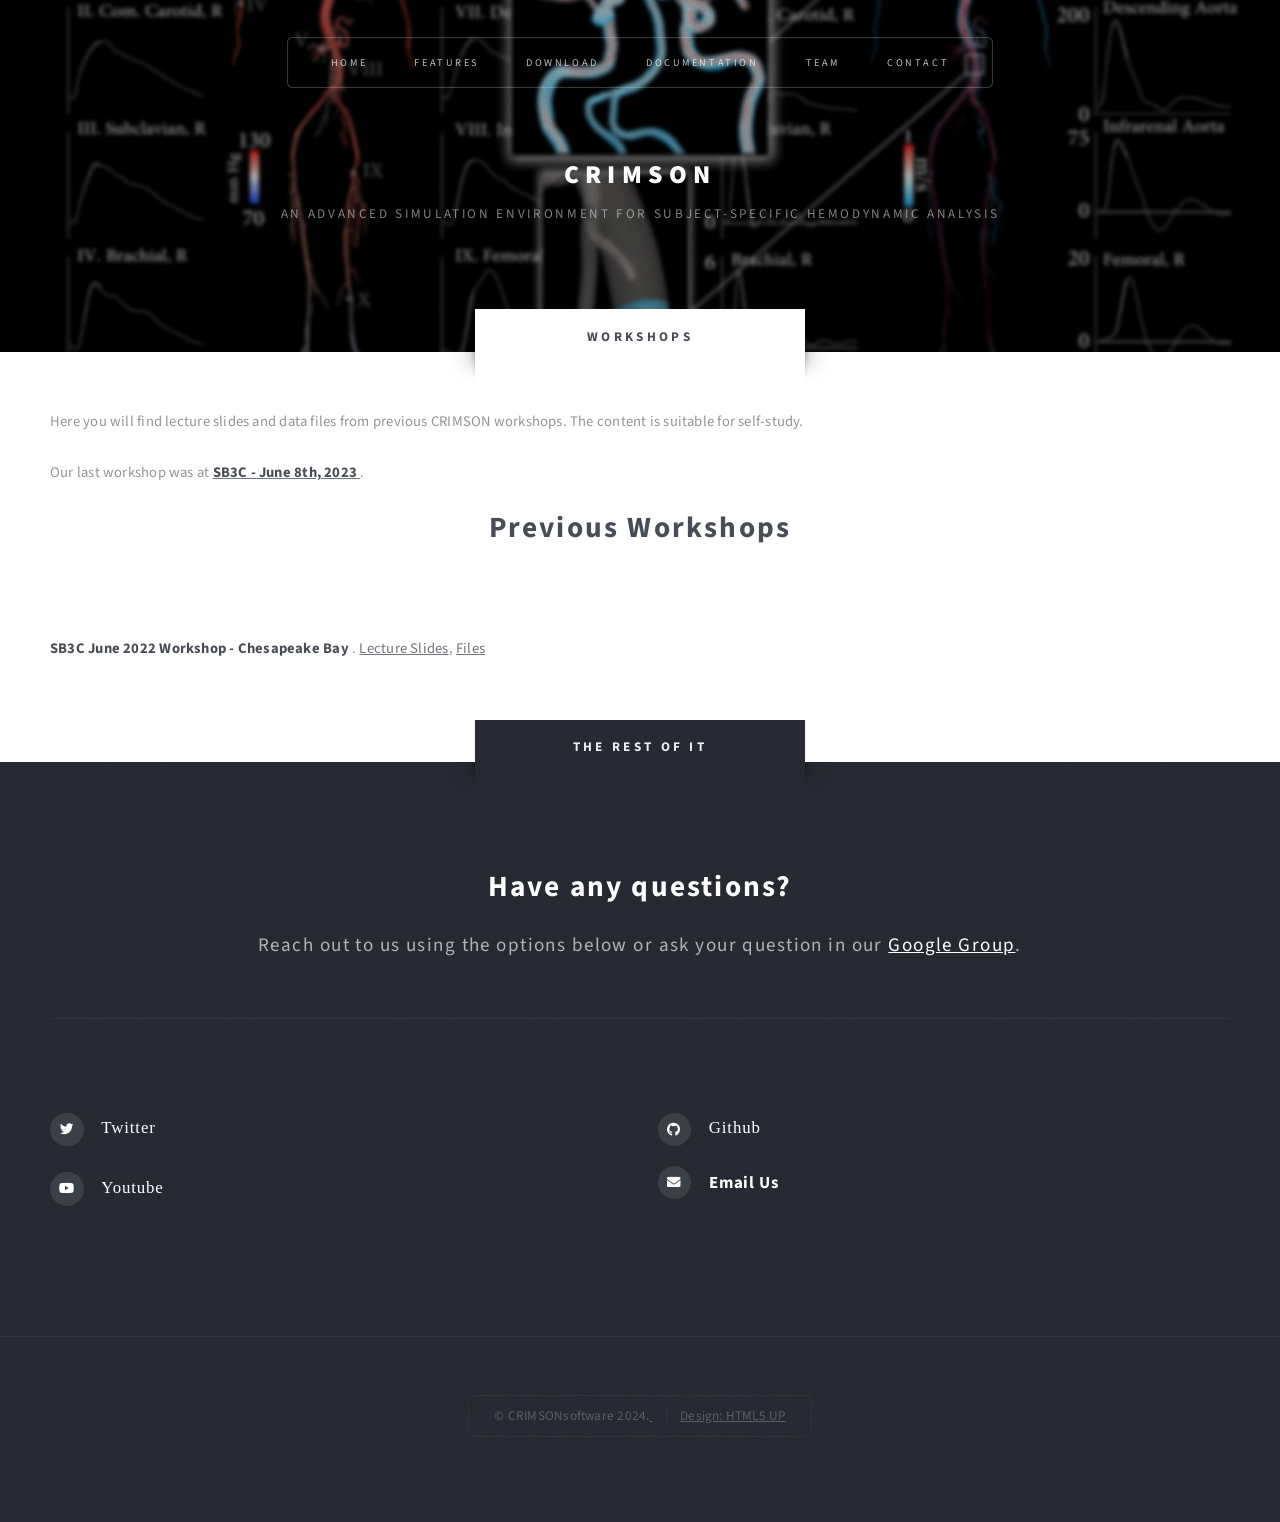
<file: workshops.html>
<!DOCTYPE HTML>
<!--
	Escape Velocity by HTML5 UP
	html5up.net | @ajlkn
	Free for personal and commercial use under the CCA 3.0 license (html5up.net/license)
-->
<html>

<head>
	<!-- Google Tag Manager -->
	<script>(function (w, d, s, l, i) {
			w[l] = w[l] || []; w[l].push({
				'gtm.start':
					new Date().getTime(), event: 'gtm.js'
			}); var f = d.getElementsByTagName(s)[0],
				j = d.createElement(s), dl = l != 'dataLayer' ? '&l=' + l : ''; j.async = true; j.src =
					'https://www.googletagmanager.com/gtm.js?id=' + i + dl; f.parentNode.insertBefore(j, f);
		})(window, document, 'script', 'dataLayer', 'GTM-W2D6SSKC');</script>
	<!-- End Google Tag Manager -->
	<title>CRIMSON - Workshops</title>
	<meta charset="utf-8" />
	<meta name="viewport" content="width=device-width, initial-scale=1, user-scalable=no" />
	<link rel="icon" type="image/x-icon" href="/images/logo.ico">
	<link rel="stylesheet" href="assets/css/main.css" />
</head>

<body class="no-sidebar is-preload">
	<!-- Google Tag Manager (noscript) -->
	<noscript><iframe src="https://www.googletagmanager.com/ns.html?id=GTM-W2D6SSKC"
	height="0" width="0" style="display:none;visibility:hidden"></iframe></noscript>
	<!-- End Google Tag Manager (noscript) -->
	
	<div id="page-wrapper">

		<!-- Header -->
		<section id="header" class="wrapper">

			<!-- Logo -->
			<div id="logo">
				<h1><a href="index.html">CRIMSON</a></h1>
				<p>An advanced simulation environment for subject-specific hemodynamic analysis</p>
			</div>

			<!-- Nav -->
			<nav id="nav">
				<ul>
					<li class="current"><a href="index.html">Home</a></li>
					<li><a href="features.html">Features</a>
						<ul>
							<li><a href="#software_details">Software Details</a></li>
						</ul>
					</li>
					<li><a href="download.html">Download</a></li>
					<li><a href="documentation.html">Documentation</a>
						<ul>
							<li><a href="workshops.html">Workshops</a></li>
							<li><a href="publications.html">Publications</a></li>
						</ul>
					</li>
					<li><a href="team.html">Team</a></li>
					<li><a href="contact.html">Contact</a></li>
				</ul>
			</nav>

		</section>

		<!-- Main -->
		<div id="main" class="wrapper style2">
			<div class="title">Workshops</div>
			<div class="container">

				<!-- Content -->
				<div id="content">
					<article class="box post">
						<p>Here you will find lecture slides and data files from previous CRIMSON workshops. The content is suitable
							for self-study.</p>
						<p>Our last workshop was at <a href="https://sb3c.org/" target="_blank"> <b>SB3C - June 8th, 2023</b> </a>.
						</p>
						<header class="style1">
							<h2>Previous Workshops</p>
						</header>
						<p> <b>SB3C June 2022 Workshop - Chesapeake Bay </b>. <a
								href="https://www.dropbox.com/s/jug5h295ekhrjyw/Lectures-PDF.zip?dl=0" target="_blank">Lecture
								Slides</a>, <a href="https://www.dropbox.com/s/r2uqt5xgkc2xsk4/Files.zip?dl=0" target="_blank">Files</a>
						</p>
					</article>
				</div>

			</div>
		</div>

		<!-- Footer -->
		<section id="footer" class="wrapper">
			<div class="title">The Rest Of It</div>
			<div class="container">
				<header class="style1">
					<h2>Have any questions?</h2>
					<p>Reach out to us using the options below or ask your question in our <a href="">Google Group</a>.
					</p>
				</header>
				<section class="feature-list small">
					<div class="row">
						<div class="col-6 col-12-small">
							<section>
								<p>
								<h3 class="fab fa-twitter"><a href="https://twitter.com/CRIMSONsoftware" target="_blank">Twitter</a>
								</h3>
								<p>
								<h3 class="fab fa-youtube"><a href="https://www.youtube.com/@crimsonsoftware1143"
										target="_blank">Youtube</a></h3>
								</p>
							</section>
						</div>
						<div class="col-6 col-12-small">
							<section>
								<p>
								<h3 class="fab fa-github"><a href="https://github.com/CRIMSONCardiovascularModelling"
										target="_blank">Github</a></h3>
								</p>
								<p>
								<h3 class="icon solid fa-envelope"><a href="mailto:figueroc@med.umich.edu?subject=Crimson Question"
										target="_blank" rel="noopener noreferrer">Email Us</h3>
								</p>
							</section>
						</div>
					</div>
				</section>

			</div>

			<div id="copyright">
				<ul>
					<li>&copy; CRIMSONsoftware 2024.</li>
					<li>Design: <a href="http://html5up.net">HTML5 UP</a></li>
				</ul>
			</div>
		</section>

	</div>

	<!-- Scripts -->
	<script src="assets/js/jquery.min.js"></script>
	<script src="assets/js/jquery.dropotron.min.js"></script>
	<script src="assets/js/browser.min.js"></script>
	<script src="assets/js/breakpoints.min.js"></script>
	<script src="assets/js/util.js"></script>
	<script src="assets/js/main.js"></script>

</body>

</html>
</file>
<file: assets/css/main.css>
@import url("fontawesome-all.min.css");
@import url("https://fonts.googleapis.com/css?family=Source+Sans+Pro:400,400italic,700,900");

/*
	Escape Velocity by HTML5 UP
	html5up.net | @ajlkn
	Free for personal and commercial use under the CCA 3.0 license (html5up.net/license)
*/

html, body, div, span, applet, object,
iframe, h1, h2, h3, h4, h5, h6, p, blockquote,
pre, a, abbr, acronym, address, big, cite,
code, del, dfn, em, img, ins, kbd, q, s, samp,
small, strike, strong, sub, sup, tt, var, b,
u, i, center, dl, dt, dd, ol, ul, li, fieldset,
form, label, legend, table, caption, tbody,
tfoot, thead, tr, th, td, article, aside,
canvas, details, embed, figure, figcaption,
footer, header, hgroup, menu, nav, output, ruby,
section, summary, time, mark, audio, video {
	margin: 0;
	padding: 0;
	border: 0;
	font-size: 100%;
	font: inherit;
	vertical-align: baseline;}

article, aside, details, figcaption, figure,
footer, header, hgroup, menu, nav, section {
	display: block;}

body {
	line-height: 1;
}

ol, ul {
	list-style: none;
}

blockquote, q {
	quotes: none;
}

	blockquote:before, blockquote:after, q:before, q:after {
		content: '';
		content: none;
	}

table {
	border-collapse: collapse;
	border-spacing: 0;
}

body {
	-webkit-text-size-adjust: none;
}

mark {
	background-color: transparent;
	color: inherit;
}

input::-moz-focus-inner {
	border: 0;
	padding: 0;
}

input, select, textarea {
	-moz-appearance: none;
	-webkit-appearance: none;
	-ms-appearance: none;
	appearance: none;
}

/* Basic */

	@-ms-viewport {
		width: device-width;
	}

	html {
		box-sizing: border-box;
	}

	*, *:before, *:after {
		box-sizing: inherit;
	}

	body.is-preload *, body.is-preload *:before, body.is-preload *:after {
		-moz-animation: none !important;
		-webkit-animation: none !important;
		-ms-animation: none !important;
		animation: none !important;
		-moz-transition: none !important;
		-webkit-transition: none !important;
		-ms-transition: none !important;
		transition: none !important;
	}

	body, input, textarea, select {
		font-family: 'Source Sans Pro', sans-serif;
		font-weight: 400;
		color: #919499;
		font-size: 14pt;
		line-height: 1.75em;
		letter-spacing: 0.025em;
	}

	h1, h2, h3, h4, h5, h6 {
		font-weight: 700;
		color: #484d55;
	}

		h1 a, h2 a, h3 a, h4 a, h5 a, h6 a {
			color: inherit;
			text-decoration: none;
		}

	a {
		-moz-transition: color .25s ease-in-out;
		-webkit-transition: color .25s ease-in-out;
		-ms-transition: color .25s ease-in-out;
		transition: color .25s ease-in-out;
		text-decoration: underline;
		color: #717479;
	}

		a:hover {
			text-decoration: none;
		}

	strong, b {
		font-weight: 700;
		color: #484d55;
	}

	blockquote {
		border-left: solid 0.5em #ddd;
		padding: 1em 0 1em 2em;
		font-style: italic;
	}

	em, i {
		font-style: italic;
	}

	hr {
		border: 0;
		border-top: solid 1px #ddd;
		margin: 2em 0 2em 0;
	}

	sub {
		position: relative;
		top: 0.5em;
		font-size: 0.8em;
	}

	sup {
		position: relative;
		top: -0.5em;
		font-size: 0.8em;
	}

	.nobr {
		white-space: nowrap;
	}

	br.clear {
		clear: both;
	}

	p, ul, ol, dl, table, blockquote, form {
		margin-bottom: 2em;
	}

/* Container */

	.container {
		margin: 0 auto;
		max-width: 100%;
		width: 68em;
	}

		@media screen and (max-width: 1680px) {

			.container {
				width: 70em;
			}

		}

		@media screen and (max-width: 1280px) {

			.container {
				width: calc(100% - 100px);
			}

		}

		@media screen and (max-width: 980px) {

			.container {
				width: calc(100% - 100px);
			}

		}

		@media screen and (max-width: 736px) {

			.container {
				width: calc(100% - 40px);
			}

		}

/* Row */

	.row {
		display: flex;
		flex-wrap: wrap;
		box-sizing: border-box;
		align-items: stretch;
	}

		.row > * {
			box-sizing: border-box;
		}

		.row.gtr-uniform > * > :last-child {
			margin-bottom: 0;
		}

		.row.aln-left {
			justify-content: flex-start;
		}

		.row.aln-center {
			justify-content: center;
		}

		.row.aln-right {
			justify-content: flex-end;
		}

		.row.aln-top {
			align-items: flex-start;
		}

		.row.aln-middle {
			align-items: center;
		}

		.row.aln-bottom {
			align-items: flex-end;
		}

		.row > .imp {
			order: -1;
		}

		.row > .col-1 {
			width: 8.33333%;
		}

		.row > .off-1 {
			margin-left: 8.33333%;
		}

		.row > .col-2 {
			width: 16.66667%;
		}

		.row > .off-2 {
			margin-left: 16.66667%;
		}

		.row > .col-3 {
			width: 25%;
		}

		.row > .off-3 {
			margin-left: 25%;
		}

		.row > .col-4 {
			width: 33.33333%;
		}

		.row > .off-4 {
			margin-left: 33.33333%;
		}

		.row > .col-5 {
			width: 41.66667%;
		}

		.row > .off-5 {
			margin-left: 41.66667%;
		}

		.row > .col-6 {
			width: 50%;
		}

		.row > .off-6 {
			margin-left: 50%;
		}

		.row > .col-7 {
			width: 58.33333%;
		}

		.row > .off-7 {
			margin-left: 58.33333%;
		}

		.row > .col-8 {
			width: 66.66667%;
		}

		.row > .off-8 {
			margin-left: 66.66667%;
		}

		.row > .col-9 {
			width: 75%;
		}

		.row > .off-9 {
			margin-left: 75%;
		}

		.row > .col-10 {
			width: 83.33333%;
		}

		.row > .off-10 {
			margin-left: 83.33333%;
		}

		.row > .col-11 {
			width: 91.66667%;
		}

		.row > .off-11 {
			margin-left: 91.66667%;
		}

		.row > .col-12 {
			width: 100%;
		}

		.row > .off-12 {
			margin-left: 100%;
		}

		.row.gtr-0 {
			margin-top: 0px;
			margin-left: 0px;
		}

			.row.gtr-0 > * {
				padding: 0px 0 0 0px;
			}

			.row.gtr-0.gtr-uniform {
				margin-top: 0px;
			}

				.row.gtr-0.gtr-uniform > * {
					padding-top: 0px;
				}

		.row.gtr-25 {
			margin-top: -12.5px;
			margin-left: -12.5px;
		}

			.row.gtr-25 > * {
				padding: 12.5px 0 0 12.5px;
			}

			.row.gtr-25.gtr-uniform {
				margin-top: -12.5px;
			}

				.row.gtr-25.gtr-uniform > * {
					padding-top: 12.5px;
				}

		.row.gtr-50 {
			margin-top: -25px;
			margin-left: -25px;
		}

			.row.gtr-50 > * {
				padding: 25px 0 0 25px;
			}

			.row.gtr-50.gtr-uniform {
				margin-top: -25px;
			}

				.row.gtr-50.gtr-uniform > * {
					padding-top: 25px;
				}

		.row {
			margin-top: -50px;
			margin-left: -50px;
		}

			.row > * {
				padding: 50px 0 0 50px;
			}

			.row.gtr-uniform {
				margin-top: -50px;
			}

				.row.gtr-uniform > * {
					padding-top: 50px;
				}

		.row.gtr-150 {
			margin-top: -75px;
			margin-left: -75px;
		}

			.row.gtr-150 > * {
				padding: 75px 0 0 75px;
			}

			.row.gtr-150.gtr-uniform {
				margin-top: -75px;
			}

				.row.gtr-150.gtr-uniform > * {
					padding-top: 75px;
				}

		.row.gtr-200 {
			margin-top: -100px;
			margin-left: -100px;
		}

			.row.gtr-200 > * {
				padding: 100px 0 0 100px;
			}

			.row.gtr-200.gtr-uniform {
				margin-top: -100px;
			}

				.row.gtr-200.gtr-uniform > * {
					padding-top: 100px;
				}

		@media screen and (max-width: 1680px) {

			.row {
				display: flex;
				flex-wrap: wrap;
				box-sizing: border-box;
				align-items: stretch;
			}

				.row > * {
					box-sizing: border-box;
				}

				.row.gtr-uniform > * > :last-child {
					margin-bottom: 0;
				}

				.row.aln-left {
					justify-content: flex-start;
				}

				.row.aln-center {
					justify-content: center;
				}

				.row.aln-right {
					justify-content: flex-end;
				}

				.row.aln-top {
					align-items: flex-start;
				}

				.row.aln-middle {
					align-items: center;
				}

				.row.aln-bottom {
					align-items: flex-end;
				}

				.row > .imp-xlarge {
					order: -1;
				}

				.row > .col-1-xlarge {
					width: 8.33333%;
				}

				.row > .off-1-xlarge {
					margin-left: 8.33333%;
				}

				.row > .col-2-xlarge {
					width: 16.66667%;
				}

				.row > .off-2-xlarge {
					margin-left: 16.66667%;
				}

				.row > .col-3-xlarge {
					width: 25%;
				}

				.row > .off-3-xlarge {
					margin-left: 25%;
				}

				.row > .col-4-xlarge {
					width: 33.33333%;
				}

				.row > .off-4-xlarge {
					margin-left: 33.33333%;
				}

				.row > .col-5-xlarge {
					width: 41.66667%;
				}

				.row > .off-5-xlarge {
					margin-left: 41.66667%;
				}

				.row > .col-6-xlarge {
					width: 50%;
				}

				.row > .off-6-xlarge {
					margin-left: 50%;
				}

				.row > .col-7-xlarge {
					width: 58.33333%;
				}

				.row > .off-7-xlarge {
					margin-left: 58.33333%;
				}

				.row > .col-8-xlarge {
					width: 66.66667%;
				}

				.row > .off-8-xlarge {
					margin-left: 66.66667%;
				}

				.row > .col-9-xlarge {
					width: 75%;
				}

				.row > .off-9-xlarge {
					margin-left: 75%;
				}

				.row > .col-10-xlarge {
					width: 83.33333%;
				}

				.row > .off-10-xlarge {
					margin-left: 83.33333%;
				}

				.row > .col-11-xlarge {
					width: 91.66667%;
				}

				.row > .off-11-xlarge {
					margin-left: 91.66667%;
				}

				.row > .col-12-xlarge {
					width: 100%;
				}

				.row > .off-12-xlarge {
					margin-left: 100%;
				}

				.row.gtr-0 {
					margin-top: 0px;
					margin-left: 0px;
				}

					.row.gtr-0 > * {
						padding: 0px 0 0 0px;
					}

					.row.gtr-0.gtr-uniform {
						margin-top: 0px;
					}

						.row.gtr-0.gtr-uniform > * {
							padding-top: 0px;
						}

				.row.gtr-25 {
					margin-top: -12.5px;
					margin-left: -12.5px;
				}

					.row.gtr-25 > * {
						padding: 12.5px 0 0 12.5px;
					}

					.row.gtr-25.gtr-uniform {
						margin-top: -12.5px;
					}

						.row.gtr-25.gtr-uniform > * {
							padding-top: 12.5px;
						}

				.row.gtr-50 {
					margin-top: -25px;
					margin-left: -25px;
				}

					.row.gtr-50 > * {
						padding: 25px 0 0 25px;
					}

					.row.gtr-50.gtr-uniform {
						margin-top: -25px;
					}

						.row.gtr-50.gtr-uniform > * {
							padding-top: 25px;
						}

				.row {
					margin-top: -50px;
					margin-left: -50px;
				}

					.row > * {
						padding: 50px 0 0 50px;
					}

					.row.gtr-uniform {
						margin-top: -50px;
					}

						.row.gtr-uniform > * {
							padding-top: 50px;
						}

				.row.gtr-150 {
					margin-top: -75px;
					margin-left: -75px;
				}

					.row.gtr-150 > * {
						padding: 75px 0 0 75px;
					}

					.row.gtr-150.gtr-uniform {
						margin-top: -75px;
					}

						.row.gtr-150.gtr-uniform > * {
							padding-top: 75px;
						}

				.row.gtr-200 {
					margin-top: -100px;
					margin-left: -100px;
				}

					.row.gtr-200 > * {
						padding: 100px 0 0 100px;
					}

					.row.gtr-200.gtr-uniform {
						margin-top: -100px;
					}

						.row.gtr-200.gtr-uniform > * {
							padding-top: 100px;
						}

		}

		@media screen and (max-width: 1280px) {

			.row {
				display: flex;
				flex-wrap: wrap;
				box-sizing: border-box;
				align-items: stretch;
			}

				.row > * {
					box-sizing: border-box;
				}

				.row.gtr-uniform > * > :last-child {
					margin-bottom: 0;
				}

				.row.aln-left {
					justify-content: flex-start;
				}

				.row.aln-center {
					justify-content: center;
				}

				.row.aln-right {
					justify-content: flex-end;
				}

				.row.aln-top {
					align-items: flex-start;
				}

				.row.aln-middle {
					align-items: center;
				}

				.row.aln-bottom {
					align-items: flex-end;
				}

				.row > .imp-large {
					order: -1;
				}

				.row > .col-1-large {
					width: 8.33333%;
				}

				.row > .off-1-large {
					margin-left: 8.33333%;
				}

				.row > .col-2-large {
					width: 16.66667%;
				}

				.row > .off-2-large {
					margin-left: 16.66667%;
				}

				.row > .col-3-large {
					width: 25%;
				}

				.row > .off-3-large {
					margin-left: 25%;
				}

				.row > .col-4-large {
					width: 33.33333%;
				}

				.row > .off-4-large {
					margin-left: 33.33333%;
				}

				.row > .col-5-large {
					width: 41.66667%;
				}

				.row > .off-5-large {
					margin-left: 41.66667%;
				}

				.row > .col-6-large {
					width: 50%;
				}

				.row > .off-6-large {
					margin-left: 50%;
				}

				.row > .col-7-large {
					width: 58.33333%;
				}

				.row > .off-7-large {
					margin-left: 58.33333%;
				}

				.row > .col-8-large {
					width: 66.66667%;
				}

				.row > .off-8-large {
					margin-left: 66.66667%;
				}

				.row > .col-9-large {
					width: 75%;
				}

				.row > .off-9-large {
					margin-left: 75%;
				}

				.row > .col-10-large {
					width: 83.33333%;
				}

				.row > .off-10-large {
					margin-left: 83.33333%;
				}

				.row > .col-11-large {
					width: 91.66667%;
				}

				.row > .off-11-large {
					margin-left: 91.66667%;
				}

				.row > .col-12-large {
					width: 100%;
				}

				.row > .off-12-large {
					margin-left: 100%;
				}

				.row.gtr-0 {
					margin-top: 0px;
					margin-left: 0px;
				}

					.row.gtr-0 > * {
						padding: 0px 0 0 0px;
					}

					.row.gtr-0.gtr-uniform {
						margin-top: 0px;
					}

						.row.gtr-0.gtr-uniform > * {
							padding-top: 0px;
						}

				.row.gtr-25 {
					margin-top: -8.75px;
					margin-left: -8.75px;
				}

					.row.gtr-25 > * {
						padding: 8.75px 0 0 8.75px;
					}

					.row.gtr-25.gtr-uniform {
						margin-top: -8.75px;
					}

						.row.gtr-25.gtr-uniform > * {
							padding-top: 8.75px;
						}

				.row.gtr-50 {
					margin-top: -17.5px;
					margin-left: -17.5px;
				}

					.row.gtr-50 > * {
						padding: 17.5px 0 0 17.5px;
					}

					.row.gtr-50.gtr-uniform {
						margin-top: -17.5px;
					}

						.row.gtr-50.gtr-uniform > * {
							padding-top: 17.5px;
						}

				.row {
					margin-top: -35px;
					margin-left: -35px;
				}

					.row > * {
						padding: 35px 0 0 35px;
					}

					.row.gtr-uniform {
						margin-top: -35px;
					}

						.row.gtr-uniform > * {
							padding-top: 35px;
						}

				.row.gtr-150 {
					margin-top: -52.5px;
					margin-left: -52.5px;
				}

					.row.gtr-150 > * {
						padding: 52.5px 0 0 52.5px;
					}

					.row.gtr-150.gtr-uniform {
						margin-top: -52.5px;
					}

						.row.gtr-150.gtr-uniform > * {
							padding-top: 52.5px;
						}

				.row.gtr-200 {
					margin-top: -70px;
					margin-left: -70px;
				}

					.row.gtr-200 > * {
						padding: 70px 0 0 70px;
					}

					.row.gtr-200.gtr-uniform {
						margin-top: -70px;
					}

						.row.gtr-200.gtr-uniform > * {
							padding-top: 70px;
						}

		}

		@media screen and (max-width: 980px) {

			.row {
				display: flex;
				flex-wrap: wrap;
				box-sizing: border-box;
				align-items: stretch;
			}

				.row > * {
					box-sizing: border-box;
				}

				.row.gtr-uniform > * > :last-child {
					margin-bottom: 0;
				}

				.row.aln-left {
					justify-content: flex-start;
				}

				.row.aln-center {
					justify-content: center;
				}

				.row.aln-right {
					justify-content: flex-end;
				}

				.row.aln-top {
					align-items: flex-start;
				}

				.row.aln-middle {
					align-items: center;
				}

				.row.aln-bottom {
					align-items: flex-end;
				}

				.row > .imp-medium {
					order: -1;
				}

				.row > .col-1-medium {
					width: 8.33333%;
				}

				.row > .off-1-medium {
					margin-left: 8.33333%;
				}

				.row > .col-2-medium {
					width: 16.66667%;
				}

				.row > .off-2-medium {
					margin-left: 16.66667%;
				}

				.row > .col-3-medium {
					width: 25%;
				}

				.row > .off-3-medium {
					margin-left: 25%;
				}

				.row > .col-4-medium {
					width: 33.33333%;
				}

				.row > .off-4-medium {
					margin-left: 33.33333%;
				}

				.row > .col-5-medium {
					width: 41.66667%;
				}

				.row > .off-5-medium {
					margin-left: 41.66667%;
				}

				.row > .col-6-medium {
					width: 50%;
				}

				.row > .off-6-medium {
					margin-left: 50%;
				}

				.row > .col-7-medium {
					width: 58.33333%;
				}

				.row > .off-7-medium {
					margin-left: 58.33333%;
				}

				.row > .col-8-medium {
					width: 66.66667%;
				}

				.row > .off-8-medium {
					margin-left: 66.66667%;
				}

				.row > .col-9-medium {
					width: 75%;
				}

				.row > .off-9-medium {
					margin-left: 75%;
				}

				.row > .col-10-medium {
					width: 83.33333%;
				}

				.row > .off-10-medium {
					margin-left: 83.33333%;
				}

				.row > .col-11-medium {
					width: 91.66667%;
				}

				.row > .off-11-medium {
					margin-left: 91.66667%;
				}

				.row > .col-12-medium {
					width: 100%;
				}

				.row > .off-12-medium {
					margin-left: 100%;
				}

				.row.gtr-0 {
					margin-top: 0px;
					margin-left: 0px;
				}

					.row.gtr-0 > * {
						padding: 0px 0 0 0px;
					}

					.row.gtr-0.gtr-uniform {
						margin-top: 0px;
					}

						.row.gtr-0.gtr-uniform > * {
							padding-top: 0px;
						}

				.row.gtr-25 {
					margin-top: -12.5px;
					margin-left: -12.5px;
				}

					.row.gtr-25 > * {
						padding: 12.5px 0 0 12.5px;
					}

					.row.gtr-25.gtr-uniform {
						margin-top: -12.5px;
					}

						.row.gtr-25.gtr-uniform > * {
							padding-top: 12.5px;
						}

				.row.gtr-50 {
					margin-top: -25px;
					margin-left: -25px;
				}

					.row.gtr-50 > * {
						padding: 25px 0 0 25px;
					}

					.row.gtr-50.gtr-uniform {
						margin-top: -25px;
					}

						.row.gtr-50.gtr-uniform > * {
							padding-top: 25px;
						}

				.row {
					margin-top: -50px;
					margin-left: -50px;
				}

					.row > * {
						padding: 50px 0 0 50px;
					}

					.row.gtr-uniform {
						margin-top: -50px;
					}

						.row.gtr-uniform > * {
							padding-top: 50px;
						}

				.row.gtr-150 {
					margin-top: -75px;
					margin-left: -75px;
				}

					.row.gtr-150 > * {
						padding: 75px 0 0 75px;
					}

					.row.gtr-150.gtr-uniform {
						margin-top: -75px;
					}

						.row.gtr-150.gtr-uniform > * {
							padding-top: 75px;
						}

				.row.gtr-200 {
					margin-top: -100px;
					margin-left: -100px;
				}

					.row.gtr-200 > * {
						padding: 100px 0 0 100px;
					}

					.row.gtr-200.gtr-uniform {
						margin-top: -100px;
					}

						.row.gtr-200.gtr-uniform > * {
							padding-top: 100px;
						}

		}

		@media screen and (max-width: 736px) {

			.row {
				display: flex;
				flex-wrap: wrap;
				box-sizing: border-box;
				align-items: stretch;
			}

				.row > * {
					box-sizing: border-box;
				}

				.row.gtr-uniform > * > :last-child {
					margin-bottom: 0;
				}

				.row.aln-left {
					justify-content: flex-start;
				}

				.row.aln-center {
					justify-content: center;
				}

				.row.aln-right {
					justify-content: flex-end;
				}

				.row.aln-top {
					align-items: flex-start;
				}

				.row.aln-middle {
					align-items: center;
				}

				.row.aln-bottom {
					align-items: flex-end;
				}

				.row > .imp-small {
					order: -1;
				}

				.row > .col-1-small {
					width: 8.33333%;
				}

				.row > .off-1-small {
					margin-left: 8.33333%;
				}

				.row > .col-2-small {
					width: 16.66667%;
				}

				.row > .off-2-small {
					margin-left: 16.66667%;
				}

				.row > .col-3-small {
					width: 25%;
				}

				.row > .off-3-small {
					margin-left: 25%;
				}

				.row > .col-4-small {
					width: 33.33333%;
				}

				.row > .off-4-small {
					margin-left: 33.33333%;
				}

				.row > .col-5-small {
					width: 41.66667%;
				}

				.row > .off-5-small {
					margin-left: 41.66667%;
				}

				.row > .col-6-small {
					width: 50%;
				}

				.row > .off-6-small {
					margin-left: 50%;
				}

				.row > .col-7-small {
					width: 58.33333%;
				}

				.row > .off-7-small {
					margin-left: 58.33333%;
				}

				.row > .col-8-small {
					width: 66.66667%;
				}

				.row > .off-8-small {
					margin-left: 66.66667%;
				}

				.row > .col-9-small {
					width: 75%;
				}

				.row > .off-9-small {
					margin-left: 75%;
				}

				.row > .col-10-small {
					width: 83.33333%;
				}

				.row > .off-10-small {
					margin-left: 83.33333%;
				}

				.row > .col-11-small {
					width: 91.66667%;
				}

				.row > .off-11-small {
					margin-left: 91.66667%;
				}

				.row > .col-12-small {
					width: 100%;
				}

				.row > .off-12-small {
					margin-left: 100%;
				}

				.row.gtr-0 {
					margin-top: 0px;
					margin-left: 0px;
				}

					.row.gtr-0 > * {
						padding: 0px 0 0 0px;
					}

					.row.gtr-0.gtr-uniform {
						margin-top: 0px;
					}

						.row.gtr-0.gtr-uniform > * {
							padding-top: 0px;
						}

				.row.gtr-25 {
					margin-top: -7.5px;
					margin-left: -7.5px;
				}

					.row.gtr-25 > * {
						padding: 7.5px 0 0 7.5px;
					}

					.row.gtr-25.gtr-uniform {
						margin-top: -7.5px;
					}

						.row.gtr-25.gtr-uniform > * {
							padding-top: 7.5px;
						}

				.row.gtr-50 {
					margin-top: -15px;
					margin-left: -15px;
				}

					.row.gtr-50 > * {
						padding: 15px 0 0 15px;
					}

					.row.gtr-50.gtr-uniform {
						margin-top: -15px;
					}

						.row.gtr-50.gtr-uniform > * {
							padding-top: 15px;
						}

				.row {
					margin-top: -30px;
					margin-left: -30px;
				}

					.row > * {
						padding: 30px 0 0 30px;
					}

					.row.gtr-uniform {
						margin-top: -30px;
					}

						.row.gtr-uniform > * {
							padding-top: 30px;
						}

				.row.gtr-150 {
					margin-top: -45px;
					margin-left: -45px;
				}

					.row.gtr-150 > * {
						padding: 45px 0 0 45px;
					}

					.row.gtr-150.gtr-uniform {
						margin-top: -45px;
					}

						.row.gtr-150.gtr-uniform > * {
							padding-top: 45px;
						}

				.row.gtr-200 {
					margin-top: -60px;
					margin-left: -60px;
				}

					.row.gtr-200 > * {
						padding: 60px 0 0 60px;
					}

					.row.gtr-200.gtr-uniform {
						margin-top: -60px;
					}

						.row.gtr-200.gtr-uniform > * {
							padding-top: 60px;
						}

		}

/* Section/Article */

	section,
	article {
		margin: 0 0 4em 0;
	}

	section > :last-child,
	article > :last-child,
	section:last-child,
	article:last-child {
		margin-bottom: 0;
	}

	header.style1 {
		text-align: center;
		padding: 3em 0 3em 0;
	}

		header.style1 h2 {
			font-weight: 700;
			font-size: 2em;
			letter-spacing: 0.075em;
			line-height: 1.5em;
		}

		header.style1 p {
			color: #b1b4b9;
			display: block;
			margin: 1.15em 0 0 0;
			font-size: 1.3em;
			letter-spacing: 0.075em;
			line-height: 1.5em;
		}

/* Table */

	table {
		width: 100%;
	}

		table.default {
			width: 100%;
		}

			table.default tbody tr:nth-child(2n+2) {
				background: #f4f4f4;
			}

			table.default td {
				padding: 0.5em 1em 0.5em 1em;
			}

			table.default th {
				text-align: left;
				font-weight: 400;
				padding: 0.5em 1em 0.5em 1em;
			}

			table.default thead {
				background: #484d55;
				color: #fff;
			}

			table.default tfoot {
				background: #eee;
			}

/* Form */

	form label {
		display: block;
		font-weight: 700;
		color: #484d55;
		margin: 0.25em 0 0.5em 0;
	}

	form input[type="text"],
	form input[type="email"],
	form input[type="password"],
	form select,
	form textarea {
		-moz-transition: all .25s ease-in-out;
		-webkit-transition: all .25s ease-in-out;
		-ms-transition: all .25s ease-in-out;
		transition: all .25s ease-in-out;
		-webkit-appearance: none;
		display: block;
		border: 0;
		background: #eee;
		box-shadow: inset 0px 0px 1px 0px #a0a1a7;
		border-radius: 0.35em;
		width: 100%;
		padding: 0.75em 1em 0.75em 1em;
	}

		form input[type="text"]:focus,
		form input[type="email"]:focus,
		form input[type="password"]:focus,
		form select:focus,
		form textarea:focus {
			background: #f8f8f8;
		}

	form input[type="text"],
	form input[type="email"]
	input[type="password"] {
		line-height: 1em;
	}

	form select {
		line-height: 1em;
	}

	form textarea {
		min-height: 8em;
	}

	form ul.actions {
		margin-top: 0;
	}

	form ::-webkit-input-placeholder {
		color: #555 !important;
		font-style: italic;
		line-height: 1.35em;
	}

	form :-moz-placeholder {
		color: #555 !important;
		font-style: italic;
	}

	form ::-moz-placeholder {
		color: #555 !important;
		font-style: italic;
	}

	form :-ms-input-placeholder {
		color: #555 !important;
		font-style: italic;
	}

	form ::-moz-focus-inner {
		border: 0;
	}

/* Image */

	.image {
		display: inline-block;
	}

		.image img {
			display: block;
			width: 100%;
		}

		.image.fit {
			display: block;
			width: 100%;
		}

		.image.left {
			float: left;
			margin: 0 2em 2em 0;
		}

		.image.centered {
			display: block;
			margin: 0 0 2em 0;
		}

			.image.centered img {
				margin: 0 auto;
				width: auto;
			}

		.image.featured {
			display: block;
			width: 100%;
			margin: 0 0 2em 0;
		}

/* Button */

	input[type="button"],
	input[type="submit"],
	input[type="reset"],
	button,
	.button {
		-moz-transition: all .25s ease-in-out;
		-webkit-transition: all .25s ease-in-out;
		-ms-transition: all .25s ease-in-out;
		transition: all .25s ease-in-out;
		display: inline-block;
		background: #444;
		text-align: center;
		text-transform: uppercase;
		font-weight: 700;
		letter-spacing: 0.25em;
		text-decoration: none;
		border-radius: 0.35em;
		border: 0;
		outline: 0;
		cursor: pointer;
		padding: 0 2.25em 0 2.25em;
		font-size: 0.9em;
		min-width: 12em;
		height: 4em;
		line-height: 4em;
	}

		input[type="button"]:hover,
		input[type="submit"]:hover,
		input[type="reset"]:hover,
		button:hover,
		.button:hover {
			background-color: #f98780;
		}

		input[type="button"].large,
		input[type="submit"].large,
		input[type="reset"].large,
		button.large,
		.button.large {
			font-size: 1em;
			min-width: 14em;
		}

		input[type="button"].style1,
		input[type="submit"].style1,
		input[type="reset"].style1,
		button.style1,
		.button.style1 {
			background: #e97770 url("images/overlay.png");
			color: #fff;
		}

			input[type="button"].style1:hover,
			input[type="submit"].style1:hover,
			input[type="reset"].style1:hover,
			button.style1:hover,
			.button.style1:hover {
				background-color: #f98780;
			}

			input[type="button"].style1:active,
			input[type="submit"].style1:active,
			input[type="reset"].style1:active,
			button.style1:active,
			.button.style1:active {
				background-color: #d96760;
			}

		input[type="button"].style2,
		input[type="submit"].style2,
		input[type="reset"].style2,
		button.style2,
		.button.style2 {
			background: none;
			color: #606167;
			box-shadow: inset 0px 0px 2px 0px #a0a1a7;
		}

			input[type="button"].style2:hover,
			input[type="submit"].style2:hover,
			input[type="reset"].style2:hover,
			button.style2:hover,
			.button.style2:hover {
				box-shadow: inset 0px 0px 2px 0px #606167;
			}

			input[type="button"].style2:active,
			input[type="submit"].style2:active,
			input[type="reset"].style2:active,
			button.style2:active,
			.button.style2:active {
				box-shadow: inset 0px 0px 2px 0px #202127;
			}

		input[type="button"].style3,
		input[type="submit"].style3,
		input[type="reset"].style3,
		button.style3,
		.button.style3 {
			background: #2f333b url("images/overlay.png");
			color: #fff;
		}

			input[type="button"].style3:hover,
			input[type="submit"].style3:hover,
			input[type="reset"].style3:hover,
			button.style3:hover,
			.button.style3:hover {
				background-color: #3f434b;
			}

			input[type="button"].style3:active,
			input[type="submit"].style3:active,
			input[type="reset"].style3:active,
			button.style3:active,
			.button.style3:active {
				background-color: #1f232b;
			}

/* List */

	ul {
		list-style: disc;
		padding-left: 1em;
	}

		ul li {
			padding-left: 0.5em;
		}

		ul.style2 {
			list-style: none;
			padding-left: 0;
		}

			ul.style2 li {
				border-top: solid 1px #eee;
				padding: 1.5em 0 0 0;
				margin: 1.5em 0 0 0;
			}

				ul.style2 li:first-child {
					border-top: 0;
					padding-top: 0;
					margin-top: 0;
				}

		ul.style3 {
			list-style: none;
			padding-left: 0;
		}

			ul.style3 li {
				border-top: solid 1px #eee;
				padding: 0.5em 0 0 0;
				margin: 0.5em 0 0 0;
			}

				ul.style3 li:first-child {
					border-top: 0;
					padding-top: 0;
					margin-top: 0;
				}

	ol {
		list-style: decimal;
		padding-left: 1.25em;
	}

		ol li {
			padding-left: 0.25em;
		}

/* Actions */

	ul.actions {
		list-style: none;
		padding-left: 0;
		margin: 3em 0 0 0;
	}

		ul.actions li {
			display: inline-block;
			margin: 0 0.75em 0 0.75em;
			padding-left: 0;
		}

			ul.actions li:first-child {
				margin-left: 0;
			}

			ul.actions li:last-child {
				margin-right: 0;
			}

		ul.actions.special {
			text-align: center;
		}

/* Feature List */

	.feature-list {
		max-width: 58em;
		margin-left: auto;
		margin-right: auto;
		position: relative;
		top: 0.75em;
	}

		.feature-list section {
			border-top: solid 1px #eee;
			padding-top: 3em;
			padding-left: 5em;
			position: relative;
		}

		@media screen and (min-width: 981px) {

			.feature-list > .row > :nth-child(-n + 2) > section {
				border-top: 0;
				padding-top: 0;
			}

		}

		.feature-list h3 {
			color: #e97770 !important;
			margin: -0.35em 0 0.75em 0;
			font-size: 1.15em;
			letter-spacing: 0.05em;
		}

			.feature-list h3:before {
				display: block;
				color: #fff;
				background: #2f333b url("images/overlay.png");
				border-radius: 2.5em;
				text-align: center;
				width: 2.5em;
				height: 2.5em;
				line-height: 2.5em;
				margin-right: 0.75em;
				position: absolute;
				left: 0;
				margin-top: -0.5em;
			}

		.feature-list.small section {
			padding-left: 3.5em;
		}

		.feature-list.small h3:before {
			font-size: 0.8em;
		}

/* Icons */

	.icon {
		text-decoration: none;
		text-decoration: none;
	}

		.icon:before {
			-moz-osx-font-smoothing: grayscale;
			-webkit-font-smoothing: antialiased;
			display: inline-block;
			font-style: normal;
			font-variant: normal;
			text-rendering: auto;
			line-height: 1;
			text-transform: none !important;
			font-family: 'Font Awesome 5 Free';
			font-weight: 400;
		}

		.icon:before {
			line-height: inherit;
			font-size: 1.25em;
		}

		.icon > .label {
			display: none;
		}

		.icon.solid:before {
			font-weight: 900;
		}

		.icon.brands:before {
			font-family: 'Font Awesome 5 Brands';
		}

/* Box */

	.box header {
		margin: 0 0 1.5em 0;
	}

		.box header.style1 {
			position: relative;
			margin: -0.5em 0 0 0;
			padding-top: 0;
		}

	.box h2 {
		margin: 0 0 0.75em 0;
		font-size: 1.15em;
		letter-spacing: 0.05em;
	}

	.box h3 {
		margin: 0 0 0.5em 0;
		font-size: 1em;
		font-weight: 600;
		letter-spacing: 0.05em;
	}

	.box.post-excerpt .image.left {
		position: relative;
		top: 0.5em;
		width: 5em;
	}

	.box.post-excerpt h3, .box.post-excerpt p {
		margin-left: 7em;
	}

/* Wrapper */

	.wrapper {
		position: relative;
		padding: 6em 0 9em 0;
	}

		.wrapper .title {
			position: absolute;
			top: 0;
			left: 50%;
			text-align: center;
			text-transform: uppercase;
			display: block;
			font-weight: 700;
			letter-spacing: 0.25em;
			font-size: 0.9em;
			width: 25em;
			height: 3.25em;
			top: -3.25em;
			line-height: 3.25em;
			margin-bottom: -3.25em;
			margin-left: -12.5em;
			padding-top: 0.5em;
		}

			.wrapper .title:before {
				content: '';
				position: absolute;
				bottom: -38px;
				left: -35px;
				width: 35px;
				height: 38px;
				background: url("images/shadow.png");
			}

			.wrapper .title:after {
				-moz-transform: scaleX(-1);
				-webkit-transform: scaleX(-1);
				-ms-transform: scaleX(-1);
				transform: scaleX(-1);
				content: '';
				position: absolute;
				bottom: -38px;
				right: -35px;
				width: 35px;
				height: 38px;
				background: url("images/shadow.png");
			}

		.wrapper.style1 {
			background: #e97770 url("images/overlay.png");
			color: #eee;
			color: rgba(255, 255, 255, 0.75);
		}

			.wrapper.style1 .title {
				background: #e97770 url("images/overlay.png");
				color: #fff;
			}

			.wrapper.style1 h1, .wrapper.style1 h2, .wrapper.style1 h3, .wrapper.style1 h4, .wrapper.style1 h5, .wrapper.style1 h6, .wrapper.style1 strong, .wrapper.style1 b, .wrapper.style1 a {
				color: #fff;
			}

		.wrapper.style2 {
			background: #fff;
		}

			.wrapper.style2 .title {
				background: #fff;
				color: #484d55;
			}

		.wrapper.style3 {
			background: #f3f3f3 url("images/overlay.png");
		}

			.wrapper.style3 .title {
				background: #f3f3f3 url("images/overlay.png");
				color: #484d55;
			}

			.wrapper.style3 .image {
				border: solid 10px #fff;
			}

/* Page Wrapper */

	#page-wrapper > section {
		margin-bottom: 0;
	}

/* Header */

	#header {
		display: -moz-flex;
		display: -webkit-flex;
		display: -ms-flex;
		display: flex;
		-moz-align-items: center;
		-webkit-align-items: center;
		-ms-align-items: center;
		align-items: center;
		-moz-justify-content: center;
		-webkit-justify-content: center;
		-ms-justify-content: center;
		justify-content: center;
		position: relative;
		height: 24em;
		background: url("../../images/bg.jpg") center center;
		background-size: cover;
		padding: 0;
	}

		#header:before {
			content: '';
			position: absolute;
			top: 0;
			left: 0;
			width: 100%;
			height: 100%;
			background: url("images/overlay.png");
		}

		.homepage #header {
			height: 35em;
		}

/* Logo */

	#logo {
		width: 100%;
		text-align: center;
		position: relative;
		top: 1.5em;
	}

		#logo h1 {
			font-weight: 900;
			text-transform: uppercase;
			color: #fff;
			font-size: 2em;
			letter-spacing: 0.25em;
		}

		#logo p {
			color: #eee;
			color: rgba(255, 255, 255, 0.5);
			text-transform: uppercase;
			margin: 1.25em 0 0 0;
			display: block;
			letter-spacing: 0.2em;
			font-size: 0.9em;
		}

/* Nav */

	#nav {
		position: absolute;
		display: block;
		top: 2.5em;
		left: 0;
		width: 100%;
		text-align: center;
	}

		#nav > ul {
			display: inline-block;
			border-radius: 0.35em;
			box-shadow: inset 0px 0px 1px 1px rgba(255, 255, 255, 0.25);
			padding: 0 1.5em 0 1.5em;
		}

			#nav > ul > li {
				display: inline-block;
				text-align: center;
				padding: 0 1.5em 0 1.5em;
			}

				#nav > ul > li > ul {
					display: none;
				}

				#nav > ul > li > a, #nav > ul > li > span {
					display: block;
					color: #eee;
					color: rgba(255, 255, 255, 0.75);
					text-transform: uppercase;
					text-decoration: none;
					font-size: 0.7em;
					letter-spacing: 0.25em;
					height: 5em;
					line-height: 5em;
					-moz-transition: all .25s ease-in-out;
					-webkit-transition: all .25s ease-in-out;
					-o-transition: all .25s ease-in-out;
					-ms-transition: all .25s ease-in-out;
					transition: all .25s ease-in-out;
					outline: 0;
				}

				#nav > ul > li:hover > a {
					color: #fff;
				}

				#nav > ul > li.active > a, #nav > ul > li.active > span {
					color: #fff;
				}

	.dropotron {
		background: #222835 url("images/overlay.png");
		background-color: rgba(44, 50, 63, 0.925);
		padding: 1.25em 1em 1.25em 1em;
		border-radius: 0.35em;
		box-shadow: inset 0px 0px 1px 1px rgba(255, 255, 255, 0.25);
		min-width: 12em;
		text-align: left;
		margin-top: -1.25em;
		margin-left: -1px;
		list-style: none;
	}

		.dropotron.level-0 {
			margin-top: -1px;
			margin-left: 0;
			border-top-left-radius: 0;
			border-top-right-radius: 0;
		}

		.dropotron a, .dropotron span {
			-moz-transition: all .25s ease-in-out;
			-webkit-transition: all .25s ease-in-out;
			-ms-transition: all .25s ease-in-out;
			transition: all .25s ease-in-out;
			display: block;
			color: #eee;
			color: rgba(255, 255, 255, 0.75);
			text-transform: uppercase;
			text-decoration: none;
			font-size: 0.7em;
			letter-spacing: 0.25em;
			border-top: solid 1px rgba(255, 255, 255, 0.15);
			line-height: 3em;
		}

		.dropotron li {
			padding-left: 0;
		}

			.dropotron li:first-child a, .dropotron li:first-child span {
				border-top: 0;
			}

			.dropotron li:hover > a, .dropotron li:hover > span {
				color: #fff;
			}

/* Intro */

	#intro {
		padding-bottom: 8em;
		text-align: center;
	}

		#intro p.style1 {
			font-size: 1.5em;
			letter-spacing: 0.075em;
		}

		#intro p.style2 {
			font-weight: 700;
			color: #fff;
			border-radius: 0.35em;
			box-shadow: inset 0px 0px 1px 1px rgba(255, 255, 255, 0.25);
			font-size: 2.75em;
			letter-spacing: 0.075em;
			line-height: 1.35em;
			padding: 1em 0 1em 0;
			margin-bottom: 1em;
		}

			#intro p.style2 a {
				color: inherit;
				text-decoration: none;
			}

		#intro p.style3 {
			font-size: 1.1em;
			width: 48em;
			margin: 0 auto;
		}

/* Features */

	#features header.style1 {
		padding-bottom: 5em;
	}

	#features ul.actions {
		margin-top: 5em;
	}

/* Highlights */

	#highlights .highlight {
		text-align: center;
	}

		#highlights .highlight h3 {
			color: #e97770;
			margin: 0 0 0.75em 0;
			font-size: 1.15em;
			letter-spacing: 0.05em;
		}

/* Main */

/* Footer */

	#footer {
		background: #282b34 url("images/overlay.png");
		color: #eee;
		color: rgba(255, 255, 255, 0.5);
		padding-bottom: 6em;
	}

		#footer h1, #footer h2, #footer h3, #footer h4, #footer h5, #footer h6, #footer strong, #footer b, #footer a {
			color: #fff;
		}

		#footer hr {
			border-top-color: #333;
			border-top-color: rgba(255, 255, 255, 0.05);
		}

		#footer form input[type="text"],
		#footer form input[type="email"],
		#footer form input[type="password"],
		#footer form select,
		#footer form textarea {
			background: #ccc;
			box-shadow: none;
		}

			#footer form input[type="text"]:focus,
			#footer form input[type="email"]:focus,
			#footer form input[type="password"]:focus,
			#footer form select:focus,
			#footer form textarea:focus {
				background: #fff;
			}

		#footer input[type="button"],
		#footer input[type="submit"],
		#footer input[type="reset"],
		#footer button,
		#footer .button {
			color: #fff;
			box-shadow: inset 0px 0px 2px 0px rgba(255, 255, 255, 0.5);
		}

			#footer input[type="button"]:hover,
			#footer input[type="submit"]:hover,
			#footer input[type="reset"]:hover,
			#footer button:hover,
			#footer .button:hover {
				color: #fff;
				box-shadow: inset 0px 0px 2px 0px rgba(255, 255, 255, 0.65);
			}

			#footer input[type="button"]:active,
			#footer input[type="submit"]:active,
			#footer input[type="reset"]:active,
			#footer button:active,
			#footer .button:active {
				box-shadow: inset 0px 0px 2px 0px rgba(255, 255, 255, 0.75);
			}

			#footer input[type="button"].style2:active,
			#footer input[type="submit"].style2:active,
			#footer input[type="reset"].style2:active,
			#footer button.style2:active,
			#footer .button.style2:active {
				box-shadow: inset 0px 0px 2px 0px rgba(255, 255, 255, 0.75);
			}

		#footer .title {
			background: #282b34 url("images/overlay.png");
			color: #eee;
		}

		#footer header.style1 {
			padding-bottom: 6em;
			margin-bottom: 6em;
			border-bottom: solid 1px rgba(255, 255, 255, 0.05);
		}

			#footer header.style1 h2 {
				color: #fff;
			}

			#footer header.style1 .p {
				color: inherit;
			}

		#footer .feature-list {
			max-width: 100%;
		}

			#footer .feature-list section {
				border-top-color: rgba(255, 255, 255, 0.05);
			}

			#footer .feature-list h3:before {
				background: #3d4249 url("images/overlay.png");
			}

/* Copyright */

	#copyright {
		text-align: center;
		padding-top: 6em;
		margin-top: 6em;
		border-top: solid 1px rgba(255, 255, 255, 0.05);
	}

		#copyright ul {
			display: inline-block;
			border-radius: 0.35em;
			box-shadow: inset 0px 0px 1px 1px rgba(255, 255, 255, 0.05);
			color: #aaa;
			color: rgba(255, 255, 255, 0.25);
			padding: 0.75em 2em;
			font-size: 0.9em;
		}

			#copyright ul li {
				display: inline-block;
				margin-left: 1em;
				padding-left: 1em;
				border-left: solid 1px #333;
				border-left-color: rgba(255, 255, 255, 0.05);
			}

				#copyright ul li:first-child {
					border-left: 0;
					margin-left: 0;
					padding-left: 0;
				}

		#copyright a {
			color: inherit;
		}

			#copyright a:hover {
				color: #fff;
			}

/* XLarge */

	@media screen and (max-width: 1680px) {

		/* Basic */

			body, input, textarea, select {
				font-size: 12pt;
			}

	}

/* Large */

	@media screen and (max-width: 1280px) {

		/* Basic */

			body, input, select, textarea {
				font-size: 11pt;
				line-height: 1.5em;
				letter-spacing: 0.015em;
			}

		/* Wrapper */

			.wrapper {
				padding: 4em 0 7em 0;
			}

		/* Logo */

			#logo {
				margin-top: -0.5em !important;
			}

				#logo h1 {
					font-size: 1.75em;
				}

		/* Intro */

			#intro {
				padding-bottom: 7em;
			}

				#intro p.style1 {
					font-size: 1.25em;
				}

				#intro p.style2 {
					font-size: 2.25em;
				}

		/* Footer */

			#footer {
				padding-bottom: 4em;
			}

				#footer header.style1 {
					padding-bottom: 4em;
					margin-bottom: 4em;
					border-bottom: solid 1px rgba(255, 255, 255, 0.05);
				}

		/* Copyright */

			#copyright {
				padding-top: 4em;
				margin-top: 4em;
			}

	}

/* Medium */

	#navPanel, #titleBar {
		display: none;
	}

	@media screen and (max-width: 980px) {

		/* Section/Article */

			header br {
				display: none;
			}

		/* Form */

			form ul.actions {
				text-align: center;
			}

		/* Feature List */

			.feature-list {
				max-width: 40em;
			}

				.feature-list section {
					padding-top: 4em;
				}

				.feature-list > .row > :first-child > section {
					border-top: 0;
					padding-top: 0;
				}

		/* Nav */

			#nav {
				display: none;
			}

		/* Logo */

			#logo {
				top: 0;
			}

		/* Intro */

			#intro p.style3 {
				width: auto;
			}

		/* Highlights */

			#highlights .highlight {
				max-width: 40em;
				margin-left: auto;
				margin-right: auto;
			}

		/* Footer */

			#footer .feature-list {
				border-top: solid 1px rgba(255, 255, 255, 0.05);
				padding-top: 4em;
			}

	}

		@media screen and (max-width: 980px) and (min-width: 737px) {

				#footer .feature-list > .row > :nth-child(2) > section {
					border-top: 0;
					padding-top: 0;
				}

		}

	@media screen and (max-width: 980px) {

		/* Nav */

			#page-wrapper {
				-moz-backface-visibility: hidden;
				-webkit-backface-visibility: hidden;
				-ms-backface-visibility: hidden;
				backface-visibility: hidden;
				-moz-transition: -moz-transform 0.5s ease;
				-webkit-transition: -webkit-transform 0.5s ease;
				-ms-transition: -ms-transform 0.5s ease;
				transition: transform 0.5s ease;
				padding-bottom: 1px;
			}

			#titleBar {
				-moz-backface-visibility: hidden;
				-webkit-backface-visibility: hidden;
				-ms-backface-visibility: hidden;
				backface-visibility: hidden;
				-moz-transition: -moz-transform 0.5s ease;
				-webkit-transition: -webkit-transform 0.5s ease;
				-ms-transition: -ms-transform 0.5s ease;
				transition: transform 0.5s ease;
				display: block;
				height: 44px;
				left: 0;
				position: fixed;
				top: 0;
				width: 100%;
				z-index: 10001;
				background: none;
			}

				#titleBar .title {
					display: none;
				}

				#titleBar .toggle {
					text-decoration: none;
					position: absolute;
					top: 0;
					left: 0;
					width: 60px;
					height: 44px;
				}

					#titleBar .toggle:before {
						-moz-osx-font-smoothing: grayscale;
						-webkit-font-smoothing: antialiased;
						display: inline-block;
						font-style: normal;
						font-variant: normal;
						text-rendering: auto;
						line-height: 1;
						text-transform: none !important;
						font-family: 'Font Awesome 5 Free';
						font-weight: 900;
					}

					#titleBar .toggle:before {
						-moz-transition: all .15s ease-in-out;
						-webkit-transition: all .15s ease-in-out;
						-ms-transition: all .15s ease-in-out;
						transition: all .15s ease-in-out;
						text-decoration: none;
						content: '\f0c9';
						font-size: 14px;
						position: absolute;
						top: 6px;
						left: 6px;
						display: block;
						width: 54px;
						height: 38px;
						line-height: 38px;
						text-align: center;
						color: rgba(255, 255, 255, 0.75);
						background-color: rgba(92, 95, 103, 0.5);
						border-radius: 0.25em;
					}

					#titleBar .toggle:active:before {
						background-color: rgba(92, 95, 103, 0.75);
					}

			#navPanel {
				-moz-backface-visibility: hidden;
				-webkit-backface-visibility: hidden;
				-ms-backface-visibility: hidden;
				backface-visibility: hidden;
				-moz-transform: translateX(-275px);
				-webkit-transform: translateX(-275px);
				-ms-transform: translateX(-275px);
				transform: translateX(-275px);
				-moz-transition: -moz-transform 0.5s ease;
				-webkit-transition: -webkit-transform 0.5s ease;
				-ms-transition: -ms-transform 0.5s ease;
				transition: transform 0.5s ease;
				display: block;
				height: 100%;
				left: 0;
				overflow-y: auto;
				position: fixed;
				top: 0;
				width: 275px;
				z-index: 10002;
				background: #242730 url("images/overlay.png");
				box-shadow: inset -3px 0px 4px 0px rgba(0, 0, 0, 0.1);
			}

				#navPanel .link {
					display: block;
					color: rgba(255, 255, 255, 0.5);
					text-transform: uppercase;
					text-decoration: none;
					font-size: 0.85em;
					letter-spacing: 0.15em;
					text-decoration: none;
					height: 44px;
					line-height: 44px;
					border-top: solid 1px rgba(255, 255, 255, 0.05);
					margin: 0 15px 0 15px;
				}

					#navPanel .link:first-child {
						border-top: 0;
					}

				#navPanel .indent-1 {
					display: inline-block;
					width: 1em;
				}

				#navPanel .indent-2 {
					display: inline-block;
					width: 2em;
				}

				#navPanel .indent-3 {
					display: inline-block;
					width: 3em;
				}

				#navPanel .indent-4 {
					display: inline-block;
					width: 4em;
				}

				#navPanel .indent-5 {
					display: inline-block;
					width: 5em;
				}

				#navPanel .depth-0 {
					color: #fff;
				}

			body.navPanel-visible #page-wrapper {
				-moz-transform: translateX(275px);
				-webkit-transform: translateX(275px);
				-ms-transform: translateX(275px);
				transform: translateX(275px);
			}

			body.navPanel-visible #titleBar {
				-moz-transform: translateX(275px);
				-webkit-transform: translateX(275px);
				-ms-transform: translateX(275px);
				transform: translateX(275px);
			}

			body.navPanel-visible #navPanel {
				-moz-transform: translateX(0);
				-webkit-transform: translateX(0);
				-ms-transform: translateX(0);
				transform: translateX(0);
			}

	}

/* Small */

	@media screen and (max-width: 736px) {

		/* Basic */

			body, input, select, textarea {
				line-height: 1.5em;
				font-size: 10.5pt;
				letter-spacing: 0;
			}

			h2, h3, h4, h5, h6 {
				font-size: 1.2em;
				letter-spacing: 0.05em;
				margin: 0 0 1em 0;
			}

			hr {
				margin: 1em 0 1em 0;
			}

		/* Section/Article */

			section, article {
				clear: both;
			}

			header br {
				display: none;
			}

			header.style1 {
				padding: 0 0 1em 0;
			}

				header.style1 h2 {
					font-size: 1.5em;
					letter-spacing: 0.075em;
					line-height: 1.25em;
				}

				header.style1 p {
					font-size: 1em;
					letter-spacing: 0;
					display: block;
					margin: 0;
				}

		/* Button */

			input[type="button"],
			input[type="submit"],
			input[type="reset"],
			button,
			.button {
				display: block;
				width: 100%;
				font-size: 1em;
				max-width: 30em;
				margin: 0 auto;
			}

		/* Actions */

			ul.actions {
				margin: 2em 0 0 0;
			}

				ul.actions li {
					margin: 15px 0 0 0;
					display: block;
				}

					ul.actions li:first-child {
						margin-top: 0;
					}

		/* Feature List */

			.feature-list section {
				padding-top: 2em;
				padding-left: 4em;
			}

			.feature-list h3:before {
				font-size: 0.9em;
			}

		/* Box */

			.box.post-excerpt .image.left {
				position: relative;
				top: 0.25em;
				width: 25%;
				margin: 0;
			}

			.box.post-excerpt h3, .box.post-excerpt p {
				margin-left: 32.5%;
			}

		/* Wrapper */

			.wrapper {
				padding: 3em 0 6em 0;
			}

				.wrapper .title {
					font-size: 0.9em;
					width: 18em;
					height: 2.5em;
					top: -2.5em;
					line-height: 2.5em;
					margin-bottom: -2.5em;
					margin-left: -9em;
					padding-top: 0.5em;
				}

					.wrapper .title:before, .wrapper .title:after {
						height: 15px;
						bottom: -15px;
						background-size: 100% 100%;
					}

		/* Header */

			#header {
				height: 17em;
			}

				.homepage #header {
					height: 20em;
				}

		/* Logo */

			#logo {
				text-align: center;
				padding-left: 2em;
				padding-right: 2em;
			}

				#logo h1 {
					font-size: 1.5em;
					letter-spacing: 0.2em;
				}

				#logo p {
					margin: 1.25em 0 0 0;
					display: block;
					letter-spacing: 0.2em;
					font-size: 0.9em;
				}

		/* Intro */

			#intro {
				text-align: center;
				padding-right: 2em;
				padding-left: 2em;
				padding-bottom: 5em;
				margin: 0 auto;
			}

				#intro p.style1 {
					margin-bottom: 1.5em;
				}

				#intro p.style2 {
					font-size: 1.5em;
					letter-spacing: 0.05em;
					line-height: 1.25em;
					padding: 1.25em;
				}

		/* Features */

			#features header.style1 {
				padding-bottom: 4em;
			}

			#features ul.actions {
				margin-top: 4em;
			}

		/* Content */

			#content {
				padding: 0 0 2em 0;
			}

				#content header.style1 {
					padding-bottom: 2.5em;
				}

		/* Footer */

			#footer {
				padding-bottom: 0;
			}

				#footer header.style1 {
					padding-bottom: 0;
					margin-bottom: 2em;
					border-bottom: 0;
				}

				#footer .feature-list {
					border-top: 0;
					padding-top: 0;
				}

		/* Copyright */

			#copyright {
				padding-top: 0;
				margin-top: 4em;
				border-top: 0;
			}

				#copyright ul {
					padding: 1em 2em;
					width: 100%;
				}

					#copyright ul li {
						display: block;
						margin: 0.5em 0 0 0;
						border-left: 0;
						padding: 0;
					}

						#copyright ul li:first-child {
							margin-top: 0;
						}

	}
</file>
